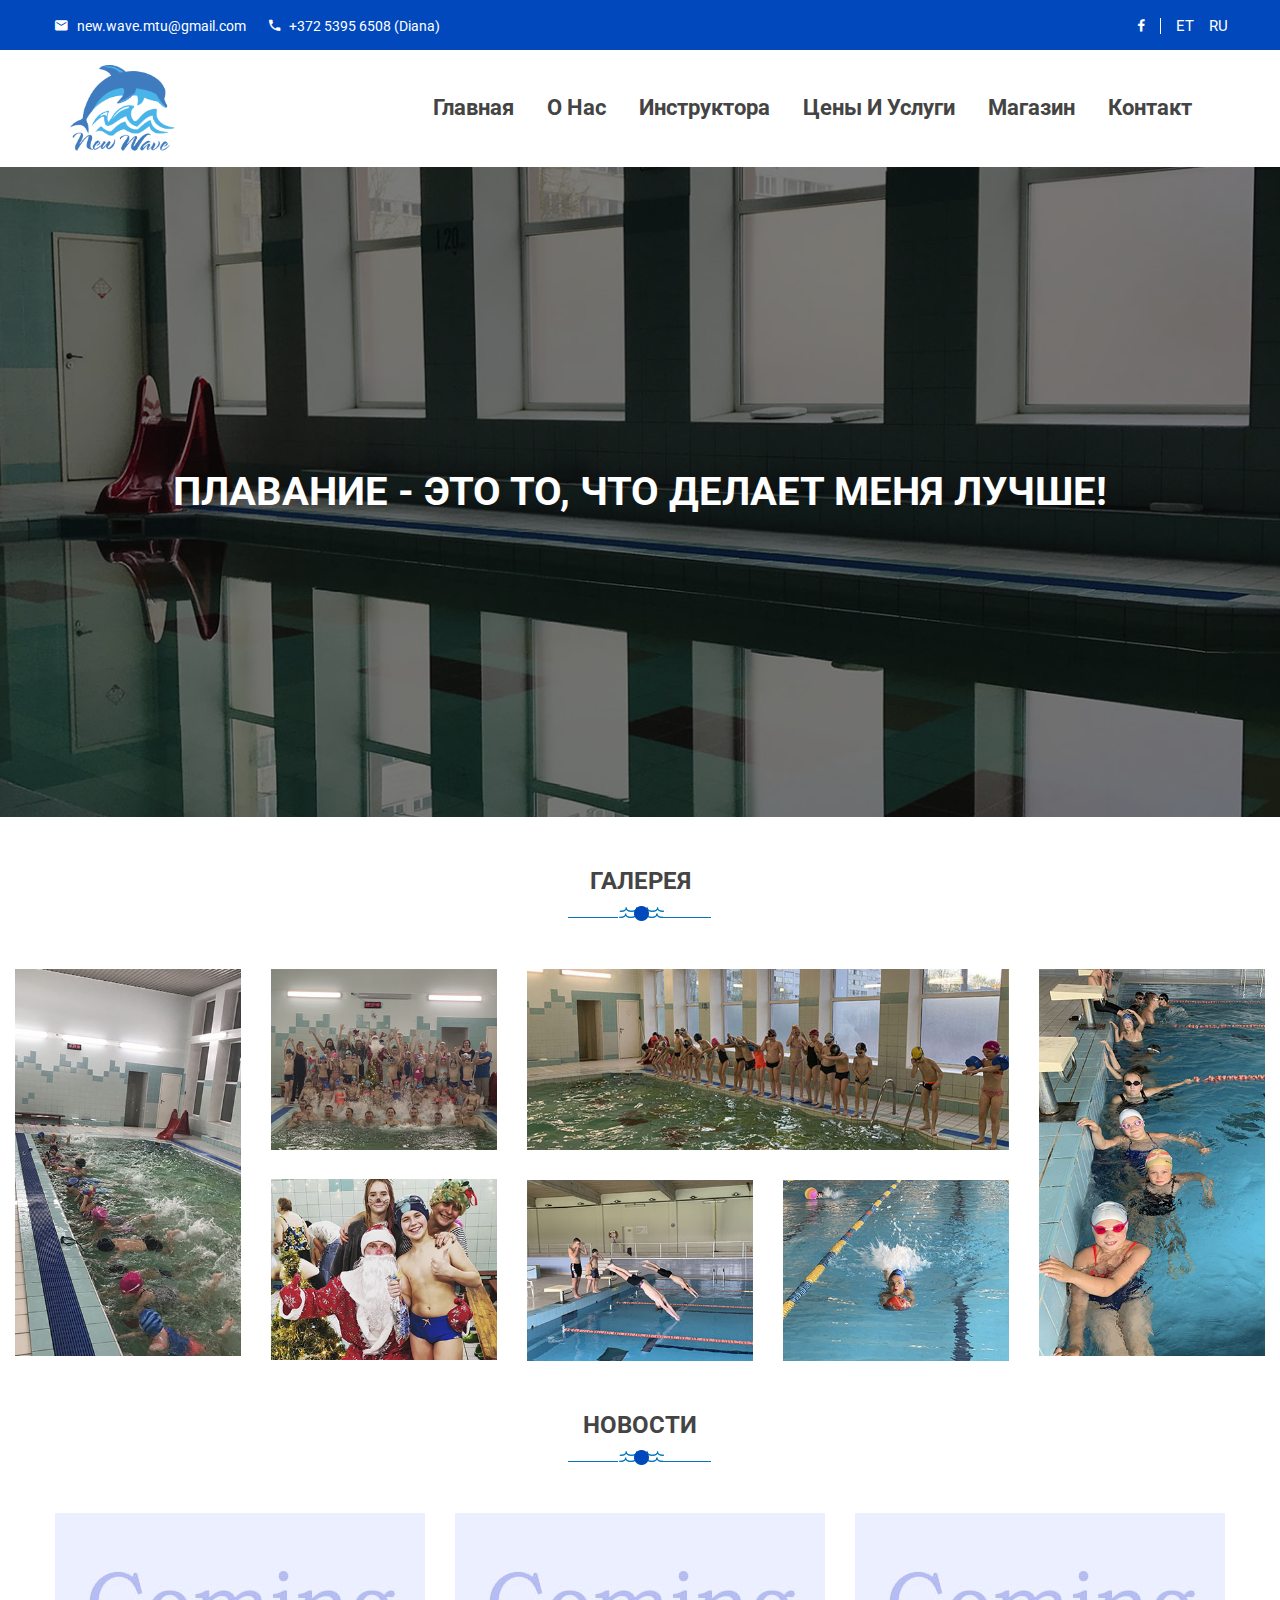
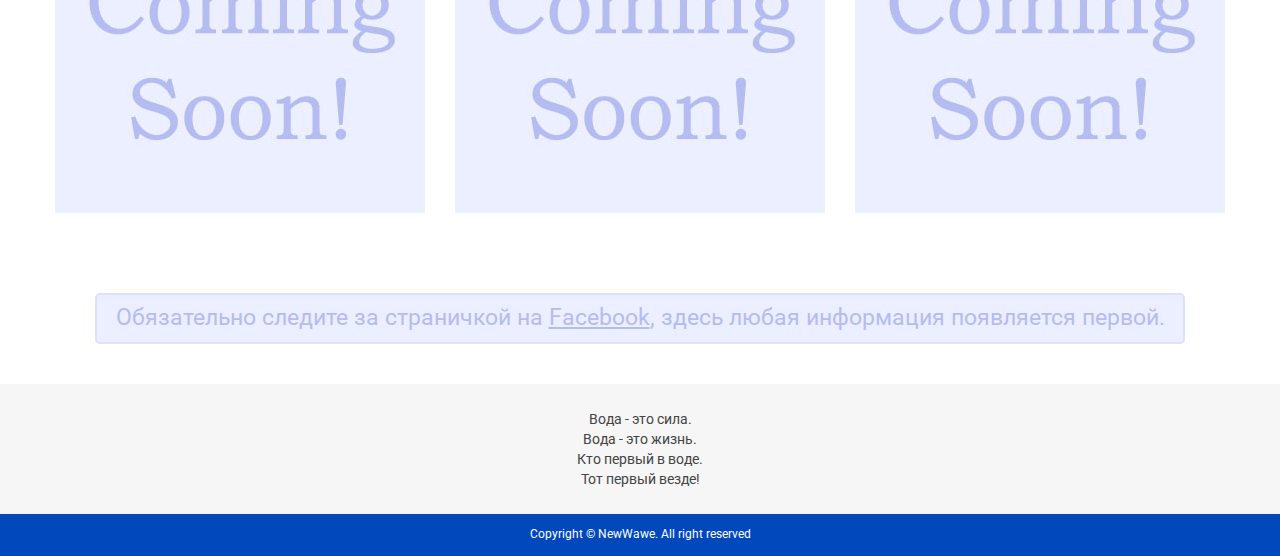
<file: index.html>
<!doctype html>
<html class="no-js" lang="en">
    <head>
        <meta name="keywords" content="Плавание, Нарва, Тренировка, Дети, Новая волна, Ujumine, Narva, Treening, Lapsed, NewWave">

        <meta charset="utf-8">
        <meta http-equiv="x-ua-compatible" content="ie=edge">
        <title>NewWave || Главная</title>
        <meta name="description" content="">
        <meta name="viewport" content="width=device-width, initial-scale=1">
        
        <!-- favicon
        ============================================ -->		
        <link rel="shortcut icon" type="image/x-icon" href="images/newWaveIco.ico">
        
        <!-- All css files are included here
        ============================================ -->  		
        <link rel="stylesheet" href="css/bootstrap.min.css"> 
        <link rel="stylesheet" href="css/core.css">     
        <link rel="stylesheet" href="style.css">
        <link rel="stylesheet" href="css/shortcode/shortcodes.css"> 
        <link rel="stylesheet" href="css/responsive.css">  
    	<link href="#" data-style="styles" rel="stylesheet"> 
        
        <!-- Modernizr JS -->
        <script src="js/vendor/modernizr-2.8.3.min.js"></script>    
    </head>  
    <body>
        <!--[if lt IE 8]>
            <p class="browserupgrade">You are using an <strong>outdated</strong> browser. Please <a href="http://browsehappy.com/">upgrade your browser</a> to improve your experience.</p>
        <![endif]-->  
 
        <!--Main Wrapper Start-->
        <div class="wrapper bg-white fix">
            <!--Bg White Start-->
            <div class="bg-white">
                <!--Header Area Start-->
                <header class="header-area sticker" id="topnav">
                    <div class="header-wrapper header-padding">
                        <div class="header-top">
                            <div class="container">
                                <div class="row">
                                    <div class="col-md-6 col-sm-9">
                                        <div class="top-left">
                                            <ul>
                                                <li><i class="zmdi zmdi-email"></i> new.wave.mtu@gmail.com</li>
                                                <li><i class="zmdi zmdi-phone"></i> +372 5395 6508 (Diana)</li>
                                            </ul>
                                        </div>
                                    </div>
                                    <div class="col-md-6 col-sm-3">
                                        <div class="top-right">
                                           <ul>
                                               <li><a href="https://www.facebook.com/narva.swimmer/?hc_ref=ARQwVDBKIN7_-3hSl5uMn1PE56IZGcK0wjWxZ1REyC0_gfvxDwHjwX5syaHInbKfAIU&fref=nf&__tn__=kC-R"><i class="zmdi zmdi-facebook"></i></a></li>
                                               <li><i class="verticalLine"></i></li>
                                               <li><a href="#">ET</a></li>
                                               <li><a href="#">RU</a></li>
                                               <!--<li><a href="#"><i class="zmdi zmdi-twitter"></i></a></li>
                                               <li><a href="#"><i class="zmdi zmdi-google-plus"></i></a></li>
                                               <li><a href="#"><i class="zmdi zmdi-linkedin"></i></a></li>-->
                                           </ul>
                                        </div>
                                    </div>
                                </div>
                            </div>
                        </div>
                        <div class="main-header">
                            <div class="container">
                                <div class="row">
                                    <div class="col-md-3">
                                        <div class="logo">
                                            <a href="index.html"><img src="images/logo/NewWaveLogo.png" alt="logo"/></a>
                                        </div>
                                    </div>
                                    <div class="col-md-9">
                                        <div class="menu-area">
                                            <div class="menu-item">
                                                <!-- Mobile menu toggle-->
                                                <a class="navbar-toggle">
                                                    <div class="lines">
                                                        <span></span>
                                                        <span></span>
                                                        <span></span>
                                                    </div>
                                                </a>
                                                <!-- End mobile menu toggle-->
                                            </div>
                                        </div>				
                                        <div id="navigation" class="main-menu">
                                            <nav>
                                                <ul class="navigation-menu">
                                                    <li><a href="index.html">Главная</a></li>
                                                    <li><a href="about.html">О Нас</a></li>
                                                    <li class="hidden-sm"><a href="instructor.html">Инструктора</a></li>
                                                    <li><a href="training.html">Цены и услуги</a></li>
                                                    <li><a href="shop.html">Магазин</a></li>
                                                    <li><a href="contact.html">Контакт</a></li>
                                                </ul>
                                            </nav>		
                                        </div>
                                    </div>
                                </div>
                            </div>
                        </div>        
                    </div>      
                </header>
                <!-- End of Header Area -->
                <!-- Start Slider Area-->
                <section id="slider-container" class="slider-area"> 
                    <div class="swimmer-owl-slider owl-carousel"> 
                        <!-- Start Single Slide -->
                        <div class="single-slide hs-item" style="background-image: url(images/slider/Slider1.jpg)">
                            <!-- Start Slider Content -->
                            <div class="container">
                                <div class="row">
                                    <div class="col-12">  
                                        <div class="slider-content">  
                                            <div class="hs-content slide-content text-center">
                                                <!--<h3>swimming </h3>-->
                                                <h1>Плавание - это то, что делает меня лучше!</h1>
                                                <!--<p>Lorem ipsum dolor sit amet, consectetur adipisicing elit, sed do eiusmod tempor incididunt ut labore et dolore magna aliqua. </p>
                                                <a href="#" class="btn hidden-xs">read more</a>-->
                                            </div>
                                        </div> 
                                    </div>
                                </div>
                            </div>
                            <!-- Start Slider Content -->
                        </div>
                        <!-- End Single Slide -->			   
                        <!-- Start Single Slide -->
                        <div class="single-slide hs-item" style="background-image: url(images/slider/Slider2.jpg)">
                            <!-- Start Slider Content -->  
                            <div class="container">
                                <div class="row">
                                    <div class="col-12">  
                                        <div class="slider-content">  
                                            <div class="hs-content slide-content text-center">
                                                <!--<h3>swimming </h3>-->
                                                <h1>Заплыв выигрывает тот, кто твёрдо решил его выиграть.</h1>
                                                <!--<p>Lorem ipsum dolor sit amet, consectetur adipisicing elit, sed do eiusmod tempor incididunt ut labore et dolore magna aliqua. </p>
                                                <a href="#" class="btn hidden-xs">read more</a>-->
                                            </div>
                                        </div>
                                    </div>
                                </div>
                            </div>
                            <!-- Start Slider Content -->
                        </div>
                        <!-- End Single Slide -->
                        <!-- Start Single Slide -->
                        <div class="single-slide hs-item" style="background-image: url(images/slider/Slider3.jpg)">
                            <!-- Start Slider Content -->
                            <div class="container">
                                <div class="row">
                                    <div class="col-12">  
                                        <div class="slider-content">  
                                            <div class="hs-content slide-content text-center">
                                                <!--<h3>swimming </h3>-->
                                                <h1>Спорт, словно вселенная.</h1>
                                                <!--<p>Lorem ipsum dolor sit amet, consectetur adipisicing elit, sed do eiusmod tempor incididunt ut labore et dolore magna aliqua. </p>
                                                <a href="#" class="btn hidden-xs">read more</a>-->
                                            </div>
                                        </div>
                                    </div>
                                </div>
                            </div>
                            <!-- Start Slider Content -->
                        </div>
                        <!-- End Single Slide -->							
                    </div>
                </section>
                <!-- End Slider Area -->
                <!--Start Class Area-->
                <!--<div class="class-area text-center pt-150 pb-80">
                    <div class="container">
                        <div class="row">     
                            <div class="col-lg-4 col-md-6 col-12 mb-md--110">
                                <div class="single-class picton-border">
                                    <div class="class-icon">
                                        <img src="images/class/1.png" alt="class">
                                    </div>
                                    <div class="class-content">
                                        <h3>Swim class for mini</h3>
                                        <h6>Instructor Adom Jonson </h6>
                                        <p class="hover">Lorem ipsum dolor sit amet, consectetur adipisicing elit, sed do eiusmod tempor incididunt ut labore et magna aliqua. </p>
                                        <div class="class-button">
                                            <a href="#" class="read-more btn"><span>read more</span></a> 
                                        </div>
                                    </div>
                                </div> 
                            </div>   
                            <div class="col-lg-4 col-md-6 col-12 mb-md--110">
                                <div class="single-class cobalt-border">
                                    <div class="class-icon">
                                        <img src="images/class/2.png" alt="class">
                                    </div>
                                    <div class="class-content">
                                        <h3>Swim class for toddler</h3>
                                        <h6>Instructor Adom Jonson </h6>
                                        <p class="hover">Lorem ipsum dolor sit amet, consectetur adipisicing elit, sed do eiusmod tempor incididunt ut labore et magna aliqua. </p>
                                        <div class="class-button">
                                            <a href="#" class="read-more btn"><span>read more</span></a>
                                        </div>    
                                    </div>
                                </div> 
                            </div>   
                            <div class="col-lg-4 col-md-6 col-12">
                                <div class="single-class cinnabar-border">
                                    <div class="class-icon">
                                        <img src="images/class/3.png" alt="class">
                                    </div>
                                    <div class="class-content">
                                        <h3>Swim class for adult</h3>
                                        <h6>Instructor Adom Jonson </h6>
                                        <p class="hover">Lorem ipsum dolor sit amet, consectetur adipisicing elit, sed do eiusmod tempor incididunt ut labore et magna aliqua. </p>
                                        <div class="class-button">
                                            <a href="#" class="read-more btn"><span>read more</span></a>
                                        </div>    
                                    </div>
                                </div>    
                            </div>  
                        </div>
                    </div>
                </div>-->
                <!-- End of Class Area -->
                <!-- Start of Appointment Area -->
                <!--<div class="appointment-area">
                    <div class="container-fluid">
                        <div class="row no-gutters">
                            <div class="col-lg-6">
                                <div class="appoint-left active">
                                    <div class="game">
                                        <a href="#"><img src="images/appointment/2.jpg" alt="appointment"></a>
                                    </div>
                                    <div class="video-icon video-hover">
                                        <a class="video-popup" href="https://https://www.youtube.com/watch?v=P3JCqYEEd2A">
                                            <i class="zmdi zmdi-play-circle-outline"></i>
                                        </a>
                                    </div>
                                </div>
                            </div>
                            <div class="col-lg-6">
                                <div class="appoint-right pt-20 pb-20 pr-100 pl-100 text-center" style="background: url(images/appointment/1.jpg);">
                                    <div class="appoint-content">
                                        <img src="images/appointment/1.png" alt="appointment">
                                        <h6>about us</h6>
                                        <h2>welcome to pur swimmer</h2>
                                        <h3>book a appointment now</h3>
                                        <p>Lorem ipsum dolor sit amet, consectetur adipisicing elit, sed do eiusmod tempor incididunt ut labore et dolore magna aliqua. Ut enim ad minim veniam, quis nostrud exercitation ullamco lenderit in voluptate </p>
                                        <div class="class-button">
                                            <a href="#" class="read-more btn"><span>read more</span></a>
                                        </div>
                                    </div>
                                </div>
                            </div>
                        </div>
                    </div>
                </div>-->
                <!-- End of Appointment Area -->
                <!-- Start of Our Classes Area -->
                <!--<div class="our-classes-area pt-73 pb-30">
                    <div class="container">
                        <div class="row">
                            <div class="col-12">
                                <div class="section-title text-center">
                                    <h2>our classes</h2>
                                </div>
                            </div>
                        </div>
                        <div class="row">
                            <div class="col-12">
                                <div class="accordion" id="accordionExample">
                                    <div class="card">
                                        <div class="card-header" id="headingOne">
                                            <h2 class="mb-0">
                                                <button class="btn btn-link" type="button"
                                                    data-toggle="collapse" data-target="#collapseOne"
                                                    aria-expanded="true" aria-controls="collapseOne">
                                                    <span class="card-left"><img src="images/icon/2.png" alt="icon">1 | 2-3 years</span>
                                                    <span class="card-middle">Mini infant class</span>
                                                    <span class="card-right"><i class="zmdi zmdi-minus"></i><i class="zmdi zmdi-plus hover"></i></span>
                                                </button>
                                            </h2>
                                        </div>
                                        <div id="collapseOne" class="collapse show" aria-labelledby="headingOne"
                                            data-parent="#accordionExample">
                                            <div class="card-body">
                                                <div class="row">   
                                                    <div class="col-md-6">
                                                        <div class="class-left">
                                                            <h3 class="login-title">swim clasess for infant</h3>
                                                            <p class="heading-p">Age 2-3 Years</p>
                                                            <p class="heading-p">Class Time : 10am-11am</p>
                                                            <p class="main">Lorem ipsum dolor sit amet, consectetur adipisicing elit, sed do eiusmod tempor incididunt ut labore et dolore magna aliqua. Ut enim ad minim veniam, quis notrud.</p>
                                                            <p class="heading-p">Totall Class - 20</p>
                                                            <button><span>Register Now</span></button>
                                                        </div>
                                                    </div>
                                                    <div class="col-md-6">
                                                        <div class="class-right">
                                                            <img src="images/class/1.jpg" alt="class">
                                                        </div>    
                                                    </div>
                                                </div> 
                                            </div>
                                        </div>
                                    </div>
                                    <div class="card">
                                        <div class="card-header" id="headingTwo">
                                            <h2 class="mb-0">
                                                <button class="btn btn-link collapsed" type="button"
                                                    data-toggle="collapse" data-target="#collapseTwo"
                                                    aria-expanded="false" aria-controls="collapseTwo">
                                                    <span class="card-left"><img src="images/icon/2.png" alt="icon">2 | 3-4 years</span>
                                                    <span class="card-middle">Junior class</span>
                                                    <span class="card-right"><i class="zmdi zmdi-minus"></i><i class="zmdi zmdi-plus hover"></i></span>
                                                </button>
                                            </h2>
                                        </div>
                                        <div id="collapseTwo" class="collapse" aria-labelledby="headingTwo"
                                            data-parent="#accordionExample">
                                            <div class="card-body">
                                                <div class="row">   
                                                    <div class="col-md-6">
                                                        <div class="class-left">
                                                            <h3 class="login-title">swim clasess for junior</h3>
                                                            <p class="heading-p">Age 3-4 Years</p>
                                                            <p class="heading-p">Class Time : 11am-12am</p>
                                                            <p class="main">Lorem ipsum dolor sit amet, consectetur adipisicing elit, sed do eiusmod tempor incididunt ut labore et dolore magna aliqua. Ut enim ad minim veniam, quis notrud.</p>
                                                            <p class="heading-p">Totall Class - 20</p>
                                                            <button><span>Register Now</span></button>
                                                        </div>
                                                    </div>
                                                    <div class="col-md-6">
                                                        <div class="class-right">
                                                            <img src="images/class/2.jpg" alt="class">
                                                        </div>    
                                                    </div>
                                                </div>   
                                            </div>
                                        </div>
                                    </div>
                                    <div class="card">
                                        <div class="card-header" id="headingThree">
                                            <h2 class="mb-0">
                                                <button class="btn btn-link collapsed" type="button"
                                                    data-toggle="collapse" data-target="#collapseThree"
                                                    aria-expanded="false" aria-controls="collapseThree">
                                                    <span class="card-left"><img src="images/icon/2.png" alt="icon">3 | 4-5 years</span>
                                                    <span class="card-middle">Toddler class</span>
                                                    <span class="card-right"><i class="zmdi zmdi-minus"></i><i class="zmdi zmdi-plus hover"></i></span>
                                                </button>
                                            </h2>
                                        </div>
                                        <div id="collapseThree" class="collapse" aria-labelledby="headingThree"
                                            data-parent="#accordionExample">
                                            <div class="card-body">
                                                <div class="row">   
                                                    <div class="col-md-6">
                                                        <div class="class-left">
                                                            <h3 class="login-title">swim clasess for infant</h3>
                                                            <p class="heading-p">Age 4-5 Years</p>
                                                            <p class="heading-p">Class Time : 10am-11am</p>
                                                            <p class="main">Lorem ipsum dolor sit amet, consectetur adipisicing elit, sed do eiusmod tempor incididunt ut labore et dolore magna aliqua. Ut enim ad minim veniam, quis notrud.</p>
                                                            <p class="heading-p">Totall Class - 20</p>
                                                            <button><span>Register Now</span></button>
                                                        </div>
                                                    </div>
                                                    <div class="col-md-6">
                                                        <div class="class-right">
                                                            <img src="images/class/3.jpg" alt="class">
                                                        </div>    
                                                    </div>
                                                </div> 
                                            </div>
                                        </div>
                                    </div>
                                    <div class="card">
                                        <div class="card-header" id="beginnerHeading">
                                            <h2 class="mb-0">
                                                <button class="btn btn-link collapsed" type="button"
                                                    data-toggle="collapse" data-target="#beginnerClass"
                                                    aria-expanded="false" aria-controls="beginnerClass">
                                                    <span class="card-left"><img src="images/icon/2.png" alt="icon">4 | 5-6 years</span>
                                                    <span class="card-middle">Beginner class</span>
                                                    <span class="card-right"><i class="zmdi zmdi-minus"></i><i class="zmdi zmdi-plus hover"></i></span>
                                                </button>
                                            </h2>
                                        </div>
                                        <div id="beginnerClass" class="collapse" aria-labelledby="beginnerHeading"
                                            data-parent="#accordionExample">
                                            <div class="card-body">
                                                <div class="row">   
                                                    <div class="col-md-6">
                                                        <div class="class-left">
                                                            <h3 class="login-title">swim clasess for Beginner</h3>
                                                            <p class="heading-p">Age 5-6 Years</p>
                                                            <p class="heading-p">Class Time : 10am-11am</p>
                                                            <p class="main">Lorem ipsum dolor sit amet, consectetur adipisicing elit, sed do eiusmod tempor incididunt ut labore et dolore magna aliqua. Ut enim ad minim veniam, quis notrud.</p>
                                                            <p class="heading-p">Totall Class - 20</p>
                                                            <button><span>Register Now</span></button>
                                                        </div>
                                                    </div>
                                                    <div class="col-md-6">
                                                        <div class="class-right">
                                                            <img src="images/class/4.jpg" alt="class">
                                                        </div>    
                                                    </div>
                                                </div>   
                                            </div>
                                        </div>
                                    </div>
                                    <div class="card">
                                        <div class="card-header" id="adultHeading">
                                            <h2 class="mb-0">
                                                <button class="btn btn-link collapsed" type="button"
                                                    data-toggle="collapse" data-target="#adultClass"
                                                    aria-expanded="false" aria-controls="adultClass">
                                                    <span class="card-left"><img src="images/icon/2.png" alt="icon">5 | 6-12 years</span>
                                                    <span class="card-middle">Adult class</span>
                                                    <span class="card-right"><i class="zmdi zmdi-minus"></i><i class="zmdi zmdi-plus hover"></i></span>
                                                </button>
                                            </h2>
                                        </div>
                                        <div id="adultClass" class="collapse" aria-labelledby="adultHeading"
                                            data-parent="#accordionExample">
                                            <div class="card-body">
                                                <div class="row">   
                                                    <div class="col-md-6">
                                                        <div class="class-left">
                                                            <h3 class="login-title">swim clasess for adult</h3>
                                                            <p class="heading-p">Age 6-12 Years</p>
                                                            <p class="heading-p">Class Time : 10am-11am</p>
                                                            <p class="main">Lorem ipsum dolor sit amet, consectetur adipisicing elit, sed do eiusmod tempor incididunt ut labore et dolore magna aliqua. Ut enim ad minim veniam, quis notrud.</p>
                                                            <p class="heading-p">Totall Class - 20</p>
                                                            <button><span>Register Now</span></button>
                                                        </div>
                                                    </div>
                                                    <div class="col-md-6">
                                                        <div class="class-right">
                                                            <img src="images/class/5.jpg" alt="class">
                                                        </div>    
                                                    </div>
                                                </div>     
                                            </div>
                                        </div>
                                    </div>
                                </div>
                            </div>
                        </div>
                    </div>
                </div>-->
                <!-- End of Our Classes Area -->
                <!-- Start of Instructor Area -->
                <!--<div class="instructor-area bg-gray pt-76 pb-80">
                    <div class="container">
                        <div class="row">
                            <div class="col-12">
                                <div class="section-title text-center">
                                    <h2>our best instructor</h2>
                                </div>
                            </div>
                        </div>
                        <div class="row justify-content-center">
                            <div class="col-lg-10">
                                <div class="slick-wrapper">
                                    <div class="insturctor-owl">
                                        <div class="col">
                                            <div class="single-instructor blue">
                                                <div class="inst-img">
                                                    <img src="images/insturctor/2.jpg" alt="insturctor">
                                                    <div class="inst-content text-center pt-36 pb-40 pl-30 pr-30">
                                                        <h5>Swim Instructor</h5>
                                                        <h6>Mohosin khan</h6>
                                                        <p>Lorem ipsum dolor sit amet, consectetur adipisicing elit, sed do eiusmod tempor incididunt ut labore et dolore magna aliqua. </p>
                                                        <ul>
                                                            <li><a href="#"><i class="zmdi zmdi-facebook"></i></a></li>
                                                            <li><a href="#"><i class="zmdi zmdi-twitter"></i></a></li>
                                                            <li><a href="#"><i class="zmdi zmdi-google-plus"></i></a></li>
                                                            <li><a href="#"><i class="zmdi zmdi-linkedin"></i></a></li>
                                                        </ul>
                                                    </div>
                                                </div>
                                            </div>
                                        </div>
                                        <div class="col">
                                            <div class="single-instructor red">
                                                <div class="inst-img">
                                                    <img src="images/insturctor/3.jpg" alt="insturctor">
                                                    <div class="inst-content text-center pt-36 pb-40 pl-30 pr-30">
                                                        <h5>Swim Instructor</h5>
                                                        <h6>Mohosin khan</h6>
                                                        <p>Lorem ipsum dolor sit amet, consectetur adipisicing elit, sed do eiusmod tempor incididunt ut labore et dolore magna aliqua. </p>
                                                        <ul>
                                                            <li><a href="#"><i class="zmdi zmdi-facebook"></i></a></li>
                                                            <li><a href="#"><i class="zmdi zmdi-twitter"></i></a></li>
                                                            <li><a href="#"><i class="zmdi zmdi-google-plus"></i></a></li>
                                                            <li><a href="#"><i class="zmdi zmdi-linkedin"></i></a></li>
                                                        </ul>
                                                    </div>
                                                </div>
                                            </div>
                                        </div>
                                        <div class="col">
                                            <div class="single-instructor">
                                                <div class="inst-img">
                                                    <img src="images/insturctor/1.jpg" alt="insturctor">
                                                    <div class="inst-content text-center pt-36 pb-40 pl-30 pr-30">
                                                        <h5>Swim Instructor</h5>
                                                        <h6>Mohosin khan</h6>
                                                        <p>Lorem ipsum dolor sit amet, consectetur adipisicing elit, sed do eiusmod tempor incididunt ut labore et dolore magna aliqua. </p>
                                                        <ul>
                                                            <li><a href="#"><i class="zmdi zmdi-facebook"></i></a></li>
                                                            <li><a href="#"><i class="zmdi zmdi-twitter"></i></a></li>
                                                            <li><a href="#"><i class="zmdi zmdi-google-plus"></i></a></li>
                                                            <li><a href="#"><i class="zmdi zmdi-linkedin"></i></a></li>
                                                        </ul>
                                                    </div>
                                                </div>
                                            </div>
                                        </div>
                                        <div class="col">
                                            <div class="single-instructor blue">
                                                <div class="inst-img">
                                                    <img src="images/insturctor/2.jpg" alt="insturctor">
                                                    <div class="inst-content text-center pt-36 pb-40 pl-30 pr-30">
                                                        <h5>Swim Instructor</h5>
                                                        <h6>Mohosin khan</h6>
                                                        <p>Lorem ipsum dolor sit amet, consectetur adipisicing elit, sed do eiusmod tempor incididunt ut labore et dolore magna aliqua. </p>
                                                        <ul>
                                                            <li><a href="#"><i class="zmdi zmdi-facebook"></i></a></li>
                                                            <li><a href="#"><i class="zmdi zmdi-twitter"></i></a></li>
                                                            <li><a href="#"><i class="zmdi zmdi-google-plus"></i></a></li>
                                                            <li><a href="#"><i class="zmdi zmdi-linkedin"></i></a></li>
                                                        </ul>
                                                    </div>
                                                </div>
                                            </div>
                                        </div>
                                        <div class="col">
                                            <div class="single-instructor red">
                                                <div class="inst-img">
                                                    <img src="images/insturctor/3.jpg" alt="insturctor">
                                                    <div class="inst-content text-center pt-36 pb-40 pl-30 pr-30">
                                                        <h5>Swim Instructor</h5>
                                                        <h6>Mohosin khan</h6>
                                                        <p>Lorem ipsum dolor sit amet, consectetur adipisicing elit, sed do eiusmod tempor incididunt ut labore et dolore magna aliqua. </p>
                                                        <ul>
                                                            <li><a href="#"><i class="zmdi zmdi-facebook"></i></a></li>
                                                            <li><a href="#"><i class="zmdi zmdi-twitter"></i></a></li>
                                                            <li><a href="#"><i class="zmdi zmdi-google-plus"></i></a></li>
                                                            <li><a href="#"><i class="zmdi zmdi-linkedin"></i></a></li>
                                                        </ul>
                                                    </div>
                                                </div>
                                            </div>
                                        </div>
                                        <div class="col">
                                            <div class="single-instructor">
                                                <div class="inst-img">
                                                    <img src="images/insturctor/1.jpg" alt="insturctor">
                                                    <div class="inst-content text-center pt-36 pb-40 pl-30 pr-30">
                                                        <h5>Swim Instructor</h5>
                                                        <h6>Mohosin khan</h6>
                                                        <p>Lorem ipsum dolor sit amet, consectetur adipisicing elit, sed do eiusmod tempor incididunt ut labore et dolore magna aliqua. </p>
                                                        <ul>
                                                            <li><a href="#"><i class="zmdi zmdi-facebook"></i></a></li>
                                                            <li><a href="#"><i class="zmdi zmdi-twitter"></i></a></li>
                                                            <li><a href="#"><i class="zmdi zmdi-google-plus"></i></a></li>
                                                            <li><a href="#"><i class="zmdi zmdi-linkedin"></i></a></li>
                                                        </ul>
                                                    </div>
                                                </div>
                                            </div>
                                        </div>
                                    </div> 
                                </div>
                            </div>
                        </div>
                    </div>
                </div>-->
                <!-- End of Instructor Area -->
                <!-- Start of Testimonal Area -->
                <!--<div class="testimonial-area">
                    <div class="container">
                        <div class="row">
                            <div class="col-12">
                                <div class="testimonial-owl owl-carousel">
                                    <div class="col">
                                        <div class="testimonial-content text-center pt-75 pb-100 mt-80 mb-80">
                                            <h3>what client say?</h3>
                                            <i class="zmdi zmdi-quote first"></i>
                                            <p>Lorem ipsum dolor sit amet, consectetur adipisicing elit, sed do eiusmod tempor incididunt ut labore et daenim ad minim veniam, quis nostrud exercitation ullamco laboris nisi ut aliquip ex ea commodo consequat. voluptate velit esse cillum dolore eu fugiat swimmer ground</p>
                                            <i class="zmdi zmdi-quote"></i>
                                        </div>
                                    </div>
                                    <div class="col">
                                        <div class="testimonial-content text-center pt-75 pb-100 mt-80 mb-80">
                                            <h3>what client say?</h3>
                                            <i class="zmdi zmdi-quote first"></i>
                                            <p>Lorem ipsum dolor sit amet, consectetur adipisicing elit, sed do eiusmod tempor incididunt ut labore et daenim ad minim veniam, quis nostrud exercitation ullamco laboris nisi ut aliquip ex ea commodo consequat. voluptate velit esse cillum dolore eu fugiat swimmer ground</p>
                                            <i class="zmdi zmdi-quote"></i>
                                        </div>
                                    </div>
                                    <div class="col">
                                        <div class="testimonial-content text-center pt-75 pb-100 mt-80 mb-80">
                                            <h3>what client say?</h3>
                                            <i class="zmdi zmdi-quote first"></i>
                                            <p>Lorem ipsum dolor sit amet, consectetur adipisicing elit, sed do eiusmod tempor incididunt ut labore et daenim ad minim veniam, quis nostrud exercitation ullamco laboris nisi ut aliquip ex ea commodo consequat. voluptate velit esse cillum dolore eu fugiat swimmer ground</p>
                                            <i class="zmdi zmdi-quote"></i>
                                        </div>
                                    </div>
                                </div>    
                            </div>
                        </div>
                    </div>
                </div>-->
                <!-- End of Testimonal Area -->
                <!--Start of gallery Area-->
                <div class="project-area">
                    <div class="container-fluid">
                        <div class="row">
                            <div class="col-12">
                                <div class="section-title text-center pt-50">
                                    <h2>Галерея</h2>
                                </div> 
                            </div>
                        </div>
                        <div class="row">
                            <div class="col-12">
                                <div class="grid">
                                    <div class="grid-item cat1 cat3">
                                        <div class="portfolio-img">
                                            <img src="images/portfolio/1.jpg" alt="project" />
                                            <div class="portfolio-hover-wrapper">
                                                <div class="portfolio-hover">
                                                    <div class="hover-content">
                                                        <a class="img-poppu" href="images/portfolio/1.jpg">
                                                            <i class="zmdi zmdi-eye"></i>
                                                        </a>
                                                        <h4>Дети работают ногами</h4>
                                                        <p>Делаем фонтан ногами</p>
                                                    </div>
                                                </div> 
                                            </div>
                                        </div>
                                    </div>
                                    <div class="grid-item cat2 cat3">
                                        <div class="portfolio-img">
                                            <img src="images/portfolio/2.jpg" alt="project" />
                                            <div class="portfolio-hover-wrapper">
                                                <div class="portfolio-hover">
                                                    <div class="hover-content">
                                                        <a class="img-poppu" href="images/portfolio/2.jpg">
                                                            <i class="zmdi zmdi-eye"></i>
                                                        </a>
                                                        <h4>Дед Мороз и дети</h4>
                                                        <p>Самые Весёлые Ёлки на воде!</p>
                                                    </div>
                                                </div> 
                                            </div>
                                        </div>
                                    </div>
                                    <div class="grid-item cat1 cat2">
                                        <div class="portfolio-img">
                                            <img src="images/portfolio/3.jpg" alt="project" />
                                            <div class="portfolio-hover-wrapper">
                                                <div class="portfolio-hover">
                                                    <div class="hover-content">
                                                        <a class="img-poppu" href="images/portfolio/3.jpg">
                                                            <i class="zmdi zmdi-eye"></i>
                                                        </a>
                                                        <h4>Дети стоят у воды</h4>
                                                        <p>Вместе прыгать веселей.</p>
                                                    </div>
                                                </div> 
                                            </div>
                                        </div>
                                    </div>
                                    <div class="grid-item cat2">
                                        <div class="portfolio-img">
                                            <img src="images/portfolio/4.jpg" alt="project" />
                                            <div class="portfolio-hover-wrapper">
                                                <div class="portfolio-hover">
                                                    <div class="hover-content">
                                                        <a class="img-poppu" href="images/portfolio/4.jpg">
                                                            <i class="zmdi zmdi-eye"></i>
                                                        </a>
                                                        <h4>Дети в воде</h4>
                                                        <p>Сборы 2020</p>
                                                    </div>
                                                </div> 
                                            </div>
                                        </div>
                                    </div>
                                    <div class="grid-item cat2 cat3">
                                        <div class="portfolio-img">
                                            <img src="images/portfolio/5.jpg" alt="project" />
                                            <div class="portfolio-hover-wrapper">
                                                <div class="portfolio-hover">
                                                    <div class="hover-content">
                                                        <a class="img-poppu" href="images/portfolio/5.jpg">
                                                            <i class="zmdi zmdi-eye"></i>
                                                        </a>
                                                        <h4>Дед Мороз, мальчик, два персонажа</h4>
                                                        <p>Довольные Дети, счастливые Мы!</p>
                                                    </div>
                                                </div> 
                                            </div>
                                        </div>
                                    </div>
                                    <div class="grid-item cat1 cat3">
                                        <div class="portfolio-img">
                                            <img src="images/portfolio/6.jpg" alt="project" />
                                            <div class="portfolio-hover-wrapper">
                                                <div class="portfolio-hover">
                                                    <div class="hover-content">
                                                        <a class="img-poppu" href="images/portfolio/6.jpg">
                                                            <i class="zmdi zmdi-eye"></i>
                                                        </a>
                                                        <h4>Прыжок</h4>
                                                        <p>На старт, Оп!</p>
                                                    </div>
                                                </div> 
                                            </div>
                                        </div>
                                    </div>
                                    <div class="grid-item cat1 cat3">
                                        <div class="portfolio-img">
                                            <img src="images/portfolio/7.jpg" alt="project" />
                                            <div class="portfolio-hover-wrapper">
                                                <div class="portfolio-hover">
                                                    <div class="hover-content">
                                                        <a class="img-poppu" href="images/portfolio/7.jpg">
                                                            <i class="zmdi zmdi-eye"></i>
                                                        </a>
                                                        <h4>Мальчик с мячом</h4>
                                                        <p>Всегда двигаемся только вперёд!</p>
                                                    </div>
                                                </div> 
                                            </div>
                                        </div>
                                    </div>
                                </div>
                                <!-- portfolio_gallery_area End -->  
                            </div>
                       </div>
                    </div>
                </div>
                <!-- End of gallery Area -->
                <!-- Start of pricing Area -->
                <!--<div class="pricing-area pt-75 pb-80 text-center">
                    <div class="container">
                        <div class="row">
                            <div class="col-12">
                                <div class="section-title">
                                    <h2>our pricing plan</h2> 
                                </div>
                            </div>
                        </div>
                        <div class="row">
                            <div class="col-lg-4 col-md-6 col-12 mb-md--40">
                                <div class="single-price">
                                    <div class="price-table">
                                        <div class="table-head">
                                            <h4>Silver Pack</h4>
                                            <div class="price-icon">
                                                <span><img src="images/pricing/1.png" alt="price"></span>
                                            </div>
                                        </div>
                                        <div class="table-body">
                                            <h2>$95 <span> / month</span></h2>
                                            <ul>
                                                <li>Mini - Toddler</li>
                                                <li>Coffee Break</li>
                                                <li>Total Classes - 15</li>
                                                <li>Group Lesson</li>
                                            </ul>
                                            <button><span>Register Now</span></button>
                                        </div>
                                    </div>
                                </div>
                            </div>
                            <div class="col-lg-4 col-md-6 col-12 mb-md--40">
                                <div class="single-price offer">
                                    <div class="price-table">
                                        <div class="table-head">
                                            <h4>Premium Pack</h4>
                                            <div class="price-icon">
                                                <span><img src="images/pricing/2.png" alt="price"></span>
                                            </div>
                                        </div>
                                        <div class="table-body">
                                            <h2>$95 <span> / month</span></h2>
                                            <ul>
                                                <li>Mini - Toddler</li>
                                                <li>Coffee Break</li>
                                                <li>Total Classes - 15</li>
                                                <li>Group Lesson</li>
                                            </ul>
                                            <button class="active"><span>Register Now</span></button>
                                        </div>
                                    </div>
                                </div>
                            </div>
                            <div class="col-lg-4 col-md-6 col-12">
                                <div class="single-price">
                                    <div class="price-table">
                                        <div class="table-head">
                                            <h4>Platinum Pack</h4>
                                            <div class="price-icon">
                                                <span><img src="images/pricing/3.png" alt="price"></span>
                                            </div>
                                        </div>
                                        <div class="table-body">
                                            <h2>$95 <span> / month</span></h2>
                                            <ul>
                                                <li>Mini - Toddler</li>
                                                <li>Coffee Break</li>
                                                <li>Total Classes - 15</li>
                                                <li>Group Lesson</li>
                                            </ul>
                                            <button><span>Register Now</span></button>
                                        </div>
                                    </div>
                                </div>
                            </div>
                        </div>             
                    </div>
                </div>-->
                <!-- End of pricing Area -->
                <!-- start of fun Area -->
                <!--<div class="fun-area pt-110 pb-110">
                    <div class="container">
                        <div class="row">
                            <div class="col-lg-3 col-md-6 col-12 mb-md--40">
                                <div class="single-fun text-center">
                                    <div class="fun-img">
                                        <span><img src="images/fun/1.png" alt="fun"></span>
                                    </div>
                                    <div class="fun-content">
                                        <h3 class="counter">2,400</h3>
                                        <h5>happy clients</h5>
                                    </div>
                                </div>
                            </div>
                            <div class="col-lg-3 col-md-6 col-12 mb-md--40">
                                <div class="single-fun text-center">
                                    <div class="fun-img">
                                        <span><img src="images/fun/2.png" alt="fun"></span>
                                    </div>
                                    <div class="fun-content">
                                        <h3 class="counter">28</h3>
                                        <h5>experience</h5>
                                    </div>
                                </div>
                            </div>
                            <div class="col-lg-3 col-md-6 col-12 mb-sm--40">
                                <div class="single-fun text-center">
                                    <div class="fun-img">
                                        <span><img src="images/fun/3.png" alt="fun"></span>
                                    </div>
                                    <div class="fun-content">
                                        <h3 class="counter">90</h3>
                                        <h5>success</h5>
                                    </div>
                                </div>
                            </div>
                            <div class="col-lg-3 col-md-6 col-12">
                                <div class="single-fun text-center">
                                    <div class="fun-img">
                                        <span><img src="images/fun/4.png" alt="fun"></span>
                                    </div>
                                    <div class="fun-content">
                                        <h3 class="counter">560</h3>
                                        <h5>awards</h5>
                                    </div>
                                </div>
                            </div>
                        </div>
                    </div>
                </div>-->
                <!-- End of fun Area -->
                <!-- Start of blog Area -->
                <div class="blog-area pt-50 pb-80">
                    <div class="container">
                        <div class="row">
                            <div class="col-12">
                                <div class="section-title text-center">
                                    <h2>Новости</h2>
                                </div> 
                            </div>
                        </div>
                        <div class="row">
                            <div class="col-lg-4 col-md-6 col-12 mb-md--40">
                                <div class="single-blog text-center">
                                    <div class="blog-img">
                                        <img src="images/blog/comingSoon.jpg " alt="blog">
                                        <!--<a href="#"><i class="zmdi zmdi-link"></i></a>
                                        <div class="date">feb <span>21</span></div>-->
                                    </div>
                                    <!--<div class="blog-content text-left">
                                        <h3></h3>
                                        <p></p>
                                        <a href="#" class="read-more"><span>read more</span></a>
                                    </div>-->
                                </div>
                            </div>
                            <div class="col-lg-4 col-md-6 col-12 mb-md--40">
                                <div class="single-blog text-center">
                                    <div class="blog-img">
                                        <img src="images/blog/comingSoon.jpg" alt="blog">
                                        <!--<a href="#"><i class="zmdi zmdi-link"></i></a>
                                        <div class="date">feb <span>24</span></div>-->
                                    </div>
                                    <!--<div class="blog-content text-left">
                                        <h3></h3>
                                        <p></p>
                                        <a href="#" class="read-more"><span>read more</span></a>
                                    </div>-->
                                </div>
                            </div>
                            <div class="col-lg-4 col-md-6 col-12">
                                <div class="single-blog text-center">
                                    <div class="blog-img">
                                        <img src="images/blog/comingSoon.jpg " alt="blog">
                                        <!--<a href="#"><i class="zmdi zmdi-link"></i></a>
                                        <div class="date">feb <span>26</span></div>-->
                                    </div>
                                    <!--<div class="blog-content text-left">
                                        <h3></h3>
                                        <p></p>
                                        <<a href="#" class="read-more"><span>read more</span></a>
                                    </div>-->
                                </div>
                            </div>
                        </div>
                    </div>
                </div>
                <!-- End of classes Area -->
                <!-- Start of contact Area -->
                <!--<div class="contact-area text-center pb-60">
                    <div class="container">
                        <div class="row">      
                            <div class="col-md-4 col-12">
                                <div class="single-contact">
                                    <div class="contact-icon">
                                        <i class="zmdi zmdi-home"></i>
                                    </div>
                                    <div class="contact-info">
                                        <h5>Address</h5>
                                        <p>Narva Ujula Võidu 4</p>
                                    </div> 
                                </div>
                            </div>      
                            <div class="col-md-4 col-12">
                                <div class="single-contact">
                                    <div class="contact-icon">
                                        <i class="zmdi zmdi-phone"></i>
                                    </div>
                                    <div class="contact-info">
                                        <h5>phone number</h5>
                                        <p>+372 5395 6508 (Diana)</p>
                                    </div>
                                </div>
                            </div>      
                            <div class="col-md-4 col-12">
                                <div class="single-contact">
                                    <div class="contact-icon">
                                        <i class="zmdi zmdi-email"></i>
                                    </div>
                                    <div class="contact-info">
                                        <h5>email</h5>
                                        <p>new.wave.mtu@gmail.com</p>
                                    </div>
                                </div>
                            </div>  
                        </div>
                    </div>
                </div>-->
                <div class="row text-center pb-40">
                    <div class="col-12 pr-110 pl-110">
                        <div class="goods-warning">
                            <h3>Обязательно следите за страничкой на <a href="https://www.facebook.com/narva.swimmer/?hc_ref=ARQwVDBKIN7_-3hSl5uMn1PE56IZGcK0wjWxZ1REyC0_gfvxDwHjwX5syaHInbKfAIU&fref=nf&__tn__=kC-R"><u>Facebook</u></a>, здесь любая информация появляется первой.</h3>
                        </div>
                    </div>
                </div>
                <!-- End of contact Area -->
                <!-- Start of Footer area -->
                <footer class="footer-area">
                    <div class="main-footer">
                        <div class="container">
                            <div class="row">
                            </div>
                            <div class="col-lg-12 col-md-12 col-12">
                                <div class="footer-widget text-center">
                                    <p>Вода - это сила.<br>Вода - это жизнь.<br>Кто первый в воде.<br>Тот первый везде!</p>
                                </div>
                            </div>
                        </div>
                    </div>
                    <div class="footer-bottom pt-8 pb-10">
                        <div class="container">
                            <div class="row">
                                <div class="col-12 text-center">
                                    <p>Copyright &copy; <a href="https://www.facebook.com/narva.swimmer/?hc_ref=ARQwVDBKIN7_-3hSl5uMn1PE56IZGcK0wjWxZ1REyC0_gfvxDwHjwX5syaHInbKfAIU&fref=nf&__tn__=kC-R%22%3E">NewWawe</a>. All right reserved</p>
                                </div>
                            </div>
                        </div>
                    </div>   
                </footer>
                <!-- End of Footer area -->
            </div>   
            <!--End of Bg White--> 
        </div>    
        <!--End of Main Wrapper Area--> 
       
        <!-- All jquery 
		========================================================= -->	
        <script src="js/vendor/jquery-1.12.4.min.js"></script>			
        <script src="js/bootstrap.min.js"></script>		
        <script src="js/owl.carousel.min.js"></script>			
        <script src="js/isotope.pkgd.min.js"></script>			
        <script src="js/imagesloaded.pkgd.min.js"></script>				
        <script src="js/ajax-mail.js"></script>			
        <script src="js/jquery.ajaxchimp.min.js"></script>	
        <script src="js/plugins.js"></script>         		
        <script src="js/jquery.magnific-popup.js"></script> 
        <script src="js/jquery.counterup.min.js"></script> 
        <script src="js/slick.min.js"></script> 
        <script src="js/waypoints.min.js"></script>   		
        <script src="js/main.js"></script>  
    </body>
</html>
</file>
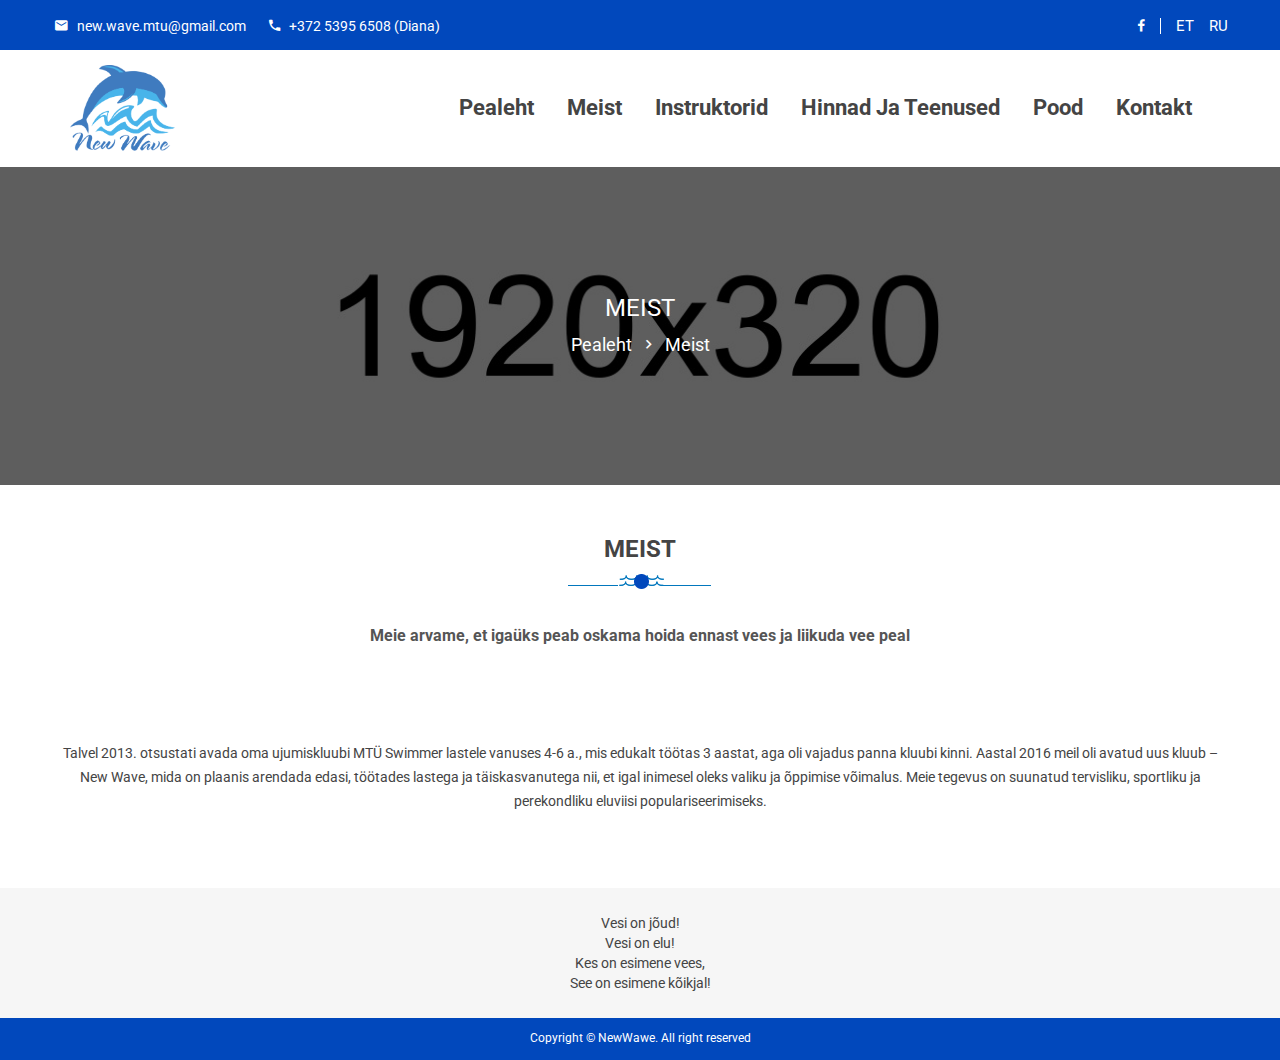
<file: about-ee.html>
<!doctype html>
<html class="no-js" lang="en">

<head>
    <meta charset="utf-8">
    <meta http-equiv="x-ua-compatible" content="ie=edge">
    <title>NewWave || Meist</title>
    <meta name="description" content="">
    <meta name="viewport" content="width=device-width, initial-scale=1">

    <!-- favicon
        ============================================ -->
    <link rel="shortcut icon" type="image/x-icon" href="images/newWaveIco.ico">

    <!-- All css files are included here
        ============================================ -->
    <link rel="stylesheet" href="css/bootstrap.min.css">
    <link rel="stylesheet" href="css/core.css">
    <link rel="stylesheet" href="style.css">
    <link rel="stylesheet" href="css/shortcode/shortcodes.css">
    <link rel="stylesheet" href="css/responsive.css">
    <link href="#" data-style="styles" rel="stylesheet">

    <!-- Modernizr JS -->
    <script src="js/vendor/modernizr-2.8.3.min.js"></script>
</head>

<body>

    <!--Main Wrapper Start-->
    <div class="wrapper bg-white fix">
        <!--Bg White Start-->
        <div class="bg-white">
            <!--Header Area Start-->
            <header class="header-area sticker" id="topnav">
                <div class="header-wrapper header-padding">
                    <div class="header-top">
                        <div class="container">
                            <div class="row">
                                <div class="col-md-6 col-sm-9">
                                    <div class="top-left">
                                        <ul>
                                            <li><i class="zmdi zmdi-email"></i> new.wave.mtu@gmail.com</li>
                                            <li><i class="zmdi zmdi-phone"></i> +372 5395 6508 (Diana)</li>
                                        </ul>
                                    </div>
                                </div>
                                <div class="col-md-6 col-sm-3">
                                    <div class="top-right">
                                        <ul>
                                            <li><a href="https://www.facebook.com/narva.swimmer/?hc_ref=ARQwVDBKIN7_-3hSl5uMn1PE56IZGcK0wjWxZ1REyC0_gfvxDwHjwX5syaHInbKfAIU&fref=nf&__tn__=kC-R"><i class="zmdi zmdi-facebook"></i></a></li>
                                            <li><i class="verticalLine"></i></li>
                                            <li><a href="about-ee.html">ET</a></li>
                                            <li><a href="about.html">RU</a></li>
                                        </ul>
                                    </div>
                                </div>
                            </div>
                        </div>
                    </div>
                    <div class="main-header">
                        <div class="container">
                            <div class="row">
                                <div class="col-md-3">
                                    <div class="logo">
                                        <a href="index.html"><img src="images/logo/NewWaveLogo.png" alt="swimmer" /></a>
                                    </div>
                                </div>
                                <div class="col-md-9">
                                    <div class="menu-area">
                                        <div class="menu-item">
                                            <!-- Mobile menu toggle-->
                                            <a class="navbar-toggle">
                                                <div class="lines">
                                                    <span></span>
                                                    <span></span>
                                                    <span></span>
                                                </div>
                                            </a>
                                            <!-- End mobile menu toggle-->
                                        </div>
                                    </div>
                                    <div id="navigation" class="main-menu">
                                        <nav>
                                            <ul class="navigation-menu">
                                                <li><a href="index-ee.html">Pealeht</a></li>
                                                    <li><a href="about-ee.html">Meist</a></li>
                                                    <li class="hidden-sm"><a href="instructor-ee.html">Instruktorid</a></li>
                                                    <li><a href="training-ee.html">Hinnad ja teenused</a></li>
                                                    <li><a href="shop-ee.html">Pood</a></li>
                                                    <li><a href="contact-ee.html">Kontakt</a></li>
                                            </ul>
                                        </nav>
                                    </div>
                                </div>
                            </div>
                        </div>
                    </div>
                </div>
            </header>
            <!-- End of Header Area -->
            <!-- Start Banner Area-->
            <div class="banner-area text-center">
                <div class="container">
                    <div class="row">
                        <div class="col-12">
                            <div class="banner-content-wrapper">
                                <div class="banner-content">
                                    <h2>Meist</h2>
                                    <div class="banner-breadcrumb">
                                        <ul>
                                            <li><a href="index.html">Pealeht</a> <i class="zmdi zmdi-chevron-right"></i>
                                            </li>
                                            <li>Meist</li>
                                        </ul>
                                    </div>
                                </div>
                            </div>
                        </div>
                    </div>
                </div>
            </div>
            <!-- End Banner Area-->
            <!-- Start of About Area -->
            <div class="about-area pt-50 pb-75 text-center">
                <div class="container">
                    <div class="row justify-content-center">
                        <div class="col-lg-6">
                            <div class="section-title text-center">
                                <h2>Meist</h2>
                                <p>Meie arvame, et igaüks peab oskama hoida ennast vees ja liikuda vee peal</p>
                            </div>
                        </div>
                    </div>
                    <div class="row">
                        <div class="col-12">
                            <div class="about-content">
                                <!--<img src="images/about/1.jpg" alt="about">-->
                                <p>Talvel 2013. otsustati avada oma ujumiskluubi MTÜ Swimmer lastele vanuses 4-6 a., mis edukalt töötas 3 aastat, aga oli vajadus panna kluubi kinni. Aastal 2016 meil oli avatud uus kluub – New Wave, mida on plaanis arendada edasi, töötades lastega ja täiskasvanutega nii, et igal inimesel oleks valiku ja õppimise võimalus. Meie tegevus on suunatud tervisliku, sportliku ja perekondliku eluviisi populariseerimiseks.</p>
                            </div>
                        </div>
                    </div>
                </div>
            </div>
            <!-- End of About Area -->
            <!-- Start of Footer area -->
            <footer class="footer-area">
                    <div class="main-footer">
                        <div class="container">
                            <div class="row">
                            </div>
                            <div class="col-lg-12 col-md-12 col-12">
                                <div class="footer-widget text-center">
                                    <p>Vesi on jõud!<br>Vesi on elu!<br>Kes on esimene vees,<br>See on esimene kõikjal!</p>
                                </div>
                            </div>
                        </div>
                    </div>
                    <div class="footer-bottom pt-8 pb-10">
                        <div class="container">
                            <div class="row">
                                <div class="col-12 text-center">
                                    <p>Copyright &copy; <a href="https://www.facebook.com/narva.swimmer/?hc_ref=ARQwVDBKIN7_-3hSl5uMn1PE56IZGcK0wjWxZ1REyC0_gfvxDwHjwX5syaHInbKfAIU&fref=nf&__tn__=kC-R%22%3E">NewWawe</a>. All right reserved</p>
                                </div>
                            </div>
                        </div>
                    </div>   
            </footer>
            <!-- End of Footer area -->
        </div>
        <!--End of Bg White-->
    </div>
    <!--End of Main Wrapper Area-->

    <!-- All jquery 
		========================================================= -->
    <script src="js/vendor/jquery-1.12.4.min.js"></script>
    <script src="js/bootstrap.min.js"></script>
    <script src="js/owl.carousel.min.js"></script>
    <script src="js/isotope.pkgd.min.js"></script>
    <script src="js/imagesloaded.pkgd.min.js"></script>
    <script src="js/ajax-mail.js"></script>
    <script src="js/jquery.ajaxchimp.min.js"></script>
    <script src="js/plugins.js"></script>
    <script src="js/jquery.magnific-popup.js"></script>
    <script src="js/jquery.counterup.min.js"></script>
    <script src="js/slick.min.js"></script>
    <script src="js/waypoints.min.js"></script>
    <script src="js/main.js"></script>
</body>

</html>
</file>
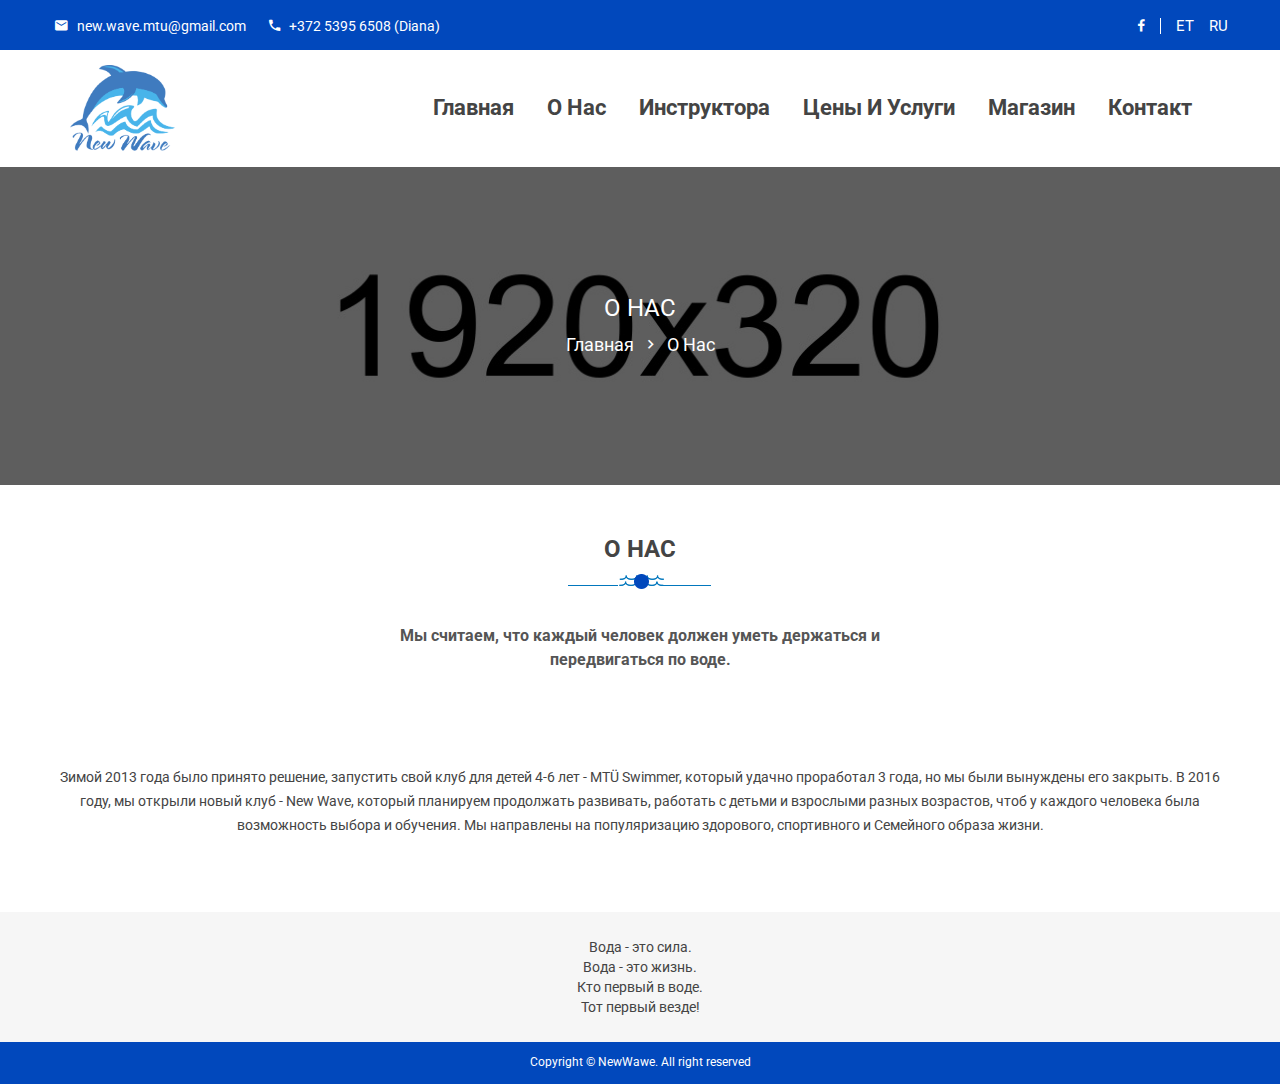
<file: about.html>
<!doctype html>
<html class="no-js" lang="en">

<head>
    <meta charset="utf-8">
    <meta http-equiv="x-ua-compatible" content="ie=edge">
    <title>NewWave || О нас</title>
    <meta name="description" content="">
    <meta name="viewport" content="width=device-width, initial-scale=1">

    <!-- favicon
        ============================================ -->
    <link rel="shortcut icon" type="image/x-icon" href="images/newWaveIco.ico">

    <!-- All css files are included here
        ============================================ -->
    <link rel="stylesheet" href="css/bootstrap.min.css">
    <link rel="stylesheet" href="css/core.css">
    <link rel="stylesheet" href="style.css">
    <link rel="stylesheet" href="css/shortcode/shortcodes.css">
    <link rel="stylesheet" href="css/responsive.css">
    <link href="#" data-style="styles" rel="stylesheet">

    <!-- Modernizr JS -->
    <script src="js/vendor/modernizr-2.8.3.min.js"></script>
</head>

<body>

    <!--Main Wrapper Start-->
    <div class="wrapper bg-white fix">
        <!--Bg White Start-->
        <div class="bg-white">
            <!--Header Area Start-->
            <header class="header-area sticker" id="topnav">
                <div class="header-wrapper header-padding">
                    <div class="header-top">
                        <div class="container">
                            <div class="row">
                                <div class="col-md-6 col-sm-9">
                                    <div class="top-left">
                                        <ul>
                                            <li><i class="zmdi zmdi-email"></i> new.wave.mtu@gmail.com</li>
                                            <li><i class="zmdi zmdi-phone"></i> +372 5395 6508 (Diana)</li>
                                        </ul>
                                    </div>
                                </div>
                                <div class="col-md-6 col-sm-3">
                                    <div class="top-right">
                                        <ul>
                                            <li><a href="https://www.facebook.com/narva.swimmer/?hc_ref=ARQwVDBKIN7_-3hSl5uMn1PE56IZGcK0wjWxZ1REyC0_gfvxDwHjwX5syaHInbKfAIU&fref=nf&__tn__=kC-R"><i class="zmdi zmdi-facebook"></i></a></li>
                                            <li><i class="verticalLine"></i></li>
                                            <li><a href="about-ee.html">ET</a></li>
                                            <li><a href="about.html">RU</a></li>
                                        </ul>
                                    </div>
                                </div>
                            </div>
                        </div>
                    </div>
                    <div class="main-header">
                        <div class="container">
                            <div class="row">
                                <div class="col-md-3">
                                    <div class="logo">
                                        <a href="index.html"><img src="images/logo/NewWaveLogo.png" alt="swimmer" /></a>
                                    </div>
                                </div>
                                <div class="col-md-9">
                                    <div class="menu-area">
                                        <div class="menu-item">
                                            <!-- Mobile menu toggle-->
                                            <a class="navbar-toggle">
                                                <div class="lines">
                                                    <span></span>
                                                    <span></span>
                                                    <span></span>
                                                </div>
                                            </a>
                                            <!-- End mobile menu toggle-->
                                        </div>
                                    </div>
                                    <div id="navigation" class="main-menu">
                                        <nav>
                                            <ul class="navigation-menu">
                                                <li><a href="index.html">Главная</a></li>
                                                <li><a href="about.html">О Нас</a></li>
                                                <li class="hidden-sm"><a href="instructor.html">Инструктора</a></li>
                                                <li><a href="training.html">Цены и услуги</a></li>
                                                <li><a href="shop.html">Магазин</a></li>
                                                <li><a href="contact.html">Контакт</a></li>
                                            </ul>
                                        </nav>
                                    </div>
                                </div>
                            </div>
                        </div>
                    </div>
                </div>
            </header>
            <!-- End of Header Area -->
            <!-- Start Banner Area-->
            <div class="banner-area text-center">
                <div class="container">
                    <div class="row">
                        <div class="col-12">
                            <div class="banner-content-wrapper">
                                <div class="banner-content">
                                    <h2>О Нас</h2>
                                    <div class="banner-breadcrumb">
                                        <ul>
                                            <li><a href="index.html">Главная</a> <i class="zmdi zmdi-chevron-right"></i>
                                            </li>
                                            <li>О Нас</li>
                                        </ul>
                                    </div>
                                </div>
                            </div>
                        </div>
                    </div>
                </div>
            </div>
            <!-- End Banner Area-->
            <!-- Start of About Area -->
            <div class="about-area pt-50 pb-75 text-center">
                <div class="container">
                    <div class="row justify-content-center">
                        <div class="col-lg-6">
                            <div class="section-title text-center">
                                <h2>о нас</h2>
                                <p>Мы считаем, что каждый человек должен уметь держаться и передвигаться по воде. </p>
                            </div>
                        </div>
                    </div>
                    <div class="row">
                        <div class="col-12">
                            <div class="about-content">
                                <!--<img src="images/about/1.jpg" alt="about">-->
                                <p>Зимой 2013 года было принято решение, запустить свой клуб для детей 4-6 лет - MTÜ Swimmer, который удачно проработал 3 года, но мы были вынуждены его закрыть. 
                                    В 2016 году, мы открыли новый клуб - New Wave, который планируем продолжать развивать, работать с детьми и взрослыми разных возрастов, чтоб у каждого человека была возможность выбора и обучения. 
                                    Мы направлены на популяризацию здорового, спортивного и Семейного образа жизни.</p>
                            </div>
                        </div>
                    </div>
                </div>
            </div>
            <!-- End of About Area -->
            <!-- Start of Footer area -->
            <footer class="footer-area">
                    <div class="main-footer">
                        <div class="container">
                            <div class="row">
                            </div>
                            <div class="col-lg-12 col-md-12 col-12">
                                <div class="footer-widget text-center">
                                    <p>Вода - это сила.<br>Вода - это жизнь.<br>Кто первый в воде.<br>Тот первый везде!</p>
                                </div>
                            </div>
                        </div>
                    </div>
                    <div class="footer-bottom pt-8 pb-10">
                        <div class="container">
                            <div class="row">
                                <div class="col-12 text-center">
                                    <p>Copyright &copy; <a href="https://www.facebook.com/narva.swimmer/?hc_ref=ARQwVDBKIN7_-3hSl5uMn1PE56IZGcK0wjWxZ1REyC0_gfvxDwHjwX5syaHInbKfAIU&fref=nf&__tn__=kC-R%22%3E">NewWawe</a>. All right reserved</p>
                                </div>
                            </div>
                        </div>
                    </div>   
            </footer>
            <!-- End of Footer area -->
        </div>
        <!--End of Bg White-->
    </div>
    <!--End of Main Wrapper Area-->

    <!-- All jquery 
		========================================================= -->
    <script src="js/vendor/jquery-1.12.4.min.js"></script>
    <script src="js/bootstrap.min.js"></script>
    <script src="js/owl.carousel.min.js"></script>
    <script src="js/isotope.pkgd.min.js"></script>
    <script src="js/imagesloaded.pkgd.min.js"></script>
    <script src="js/ajax-mail.js"></script>
    <script src="js/jquery.ajaxchimp.min.js"></script>
    <script src="js/plugins.js"></script>
    <script src="js/jquery.magnific-popup.js"></script>
    <script src="js/jquery.counterup.min.js"></script>
    <script src="js/slick.min.js"></script>
    <script src="js/waypoints.min.js"></script>
    <script src="js/main.js"></script>
</body>

</html>
</file>
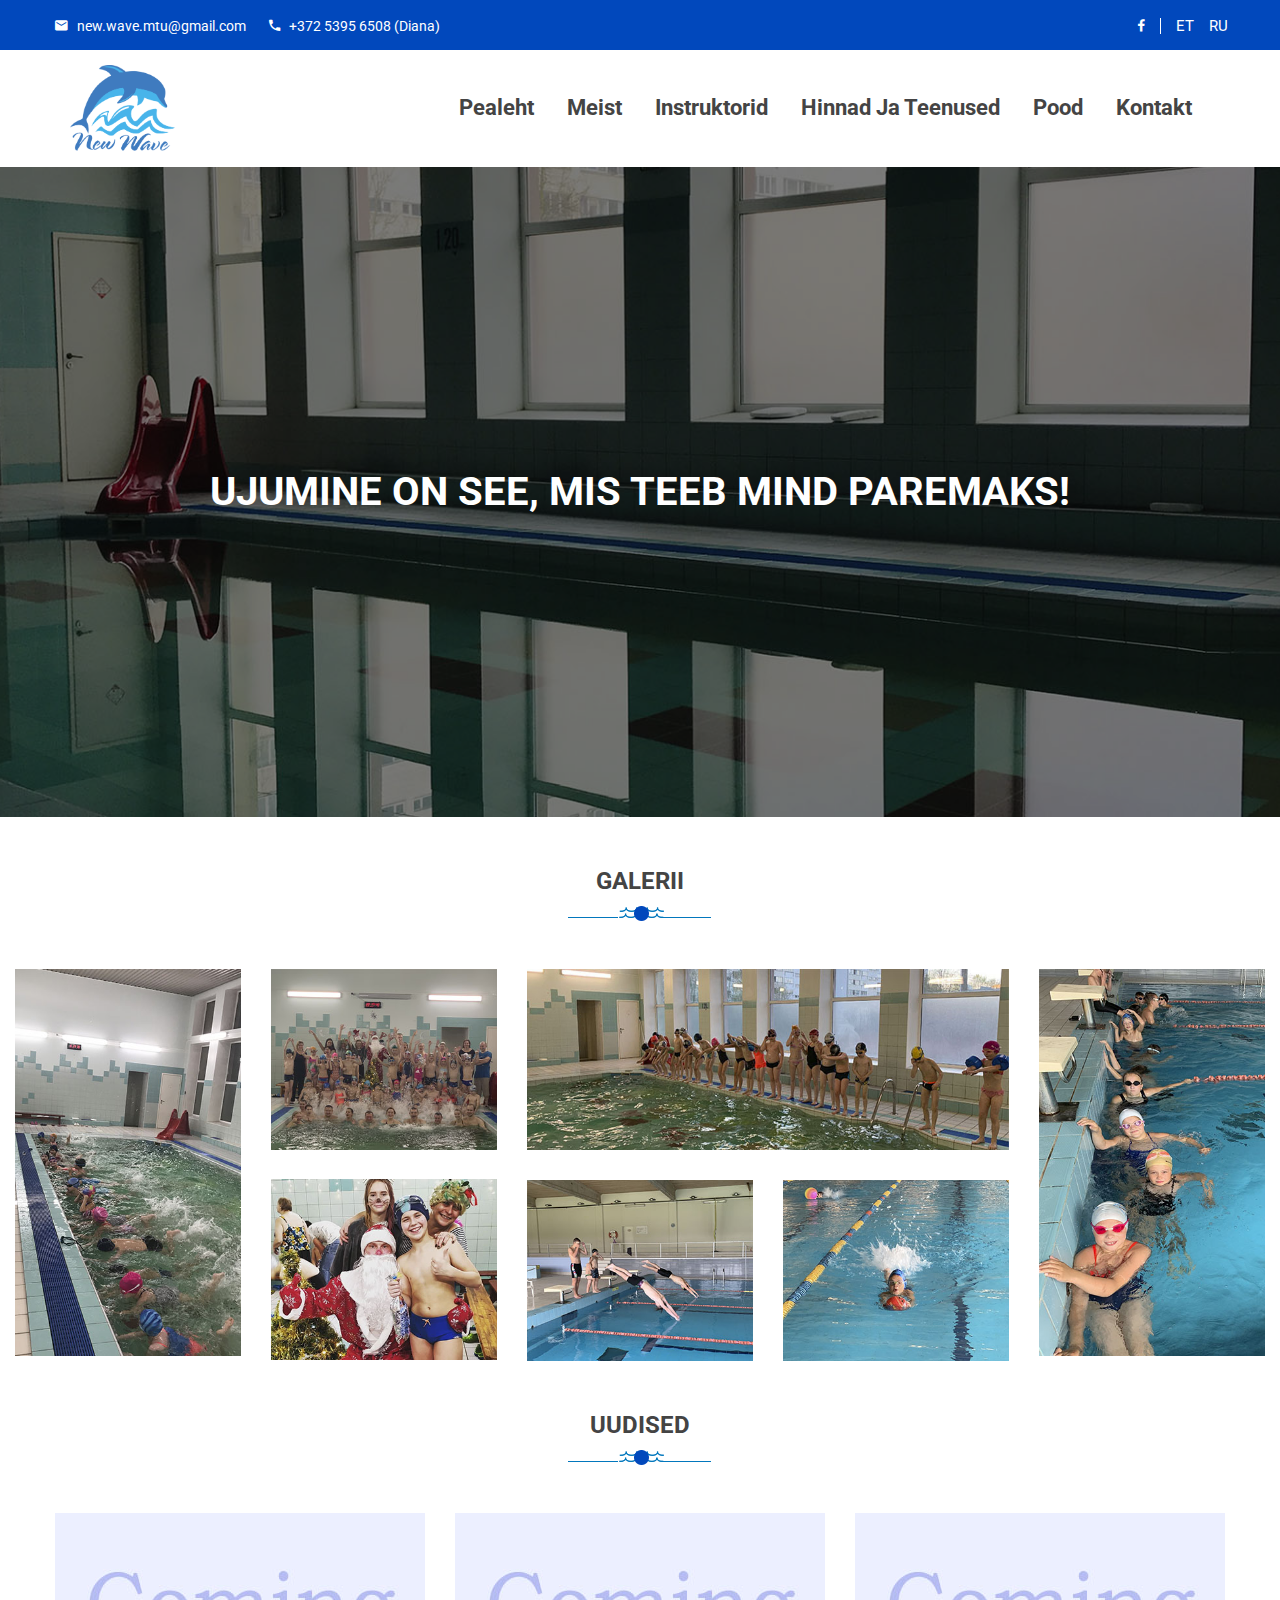
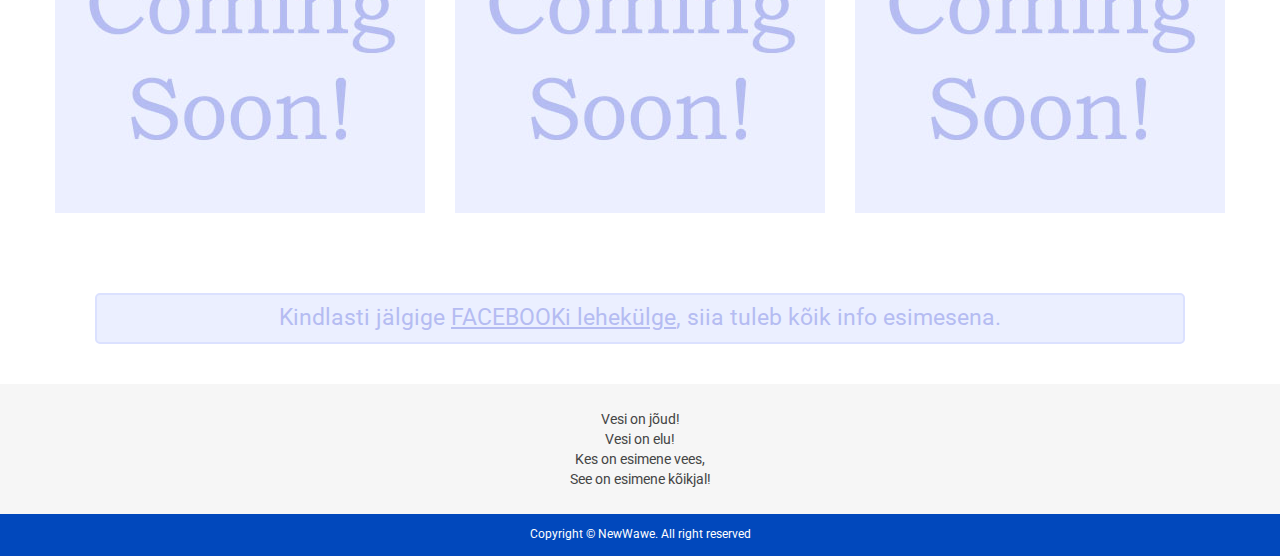
<file: index-ee.html>
<!doctype html>
<html class="no-js" lang="en">
    <head>
        <meta name="keywords" content="Плавание, Нарва, Тренировка, Дети, Новая волна, Ujumine, Narva, Treening, Lapsed, NewWave">

        <meta charset="utf-8">
        <meta http-equiv="x-ua-compatible" content="ie=edge">
        <title>NewWave || Pealeht</title>
        <meta name="description" content="">
        <meta name="viewport" content="width=device-width, initial-scale=1">
        
        <!-- favicon
        ============================================ -->		
        <link rel="shortcut icon" type="image/x-icon" href="images/newWaveIco.ico">
        
        <!-- All css files are included here
        ============================================ -->  		
        <link rel="stylesheet" href="css/bootstrap.min.css"> 
        <link rel="stylesheet" href="css/core.css">     
        <link rel="stylesheet" href="style.css">
        <link rel="stylesheet" href="css/shortcode/shortcodes.css"> 
        <link rel="stylesheet" href="css/responsive.css">  
    	<link href="#" data-style="styles" rel="stylesheet"> 
        
        <!-- Modernizr JS -->
        <script src="js/vendor/modernizr-2.8.3.min.js"></script>    
    </head>  
    <body>
        <!--[if lt IE 8]>
            <p class="browserupgrade">You are using an <strong>outdated</strong> browser. Please <a href="http://browsehappy.com/">upgrade your browser</a> to improve your experience.</p>
        <![endif]-->  
 
        <!--Main Wrapper Start-->
        <div class="wrapper bg-white fix">
            <!--Bg White Start-->
            <div class="bg-white">
                <!--Header Area Start-->
                <header class="header-area sticker" id="topnav">
                    <div class="header-wrapper header-padding">
                        <div class="header-top">
                            <div class="container">
                                <div class="row">
                                    <div class="col-md-6 col-sm-9">
                                        <div class="top-left">
                                            <ul>
                                                <li><i class="zmdi zmdi-email"></i> new.wave.mtu@gmail.com</li>
                                                <li><i class="zmdi zmdi-phone"></i> +372 5395 6508 (Diana)</li>
                                            </ul>
                                        </div>
                                    </div>
                                    <div class="col-md-6 col-sm-3">
                                        <div class="top-right">
                                           <ul>
                                               <li><a href="https://www.facebook.com/narva.swimmer/?hc_ref=ARQwVDBKIN7_-3hSl5uMn1PE56IZGcK0wjWxZ1REyC0_gfvxDwHjwX5syaHInbKfAIU&fref=nf&__tn__=kC-R"><i class="zmdi zmdi-facebook"></i></a></li>
                                               <li><i class="verticalLine"></i></li>
                                               <li><a href="index-ee.html">ET</a></li>
                                               <li><a href="index.html">RU</a></li>
                                               <!--<li><a href="#"><i class="zmdi zmdi-twitter"></i></a></li>
                                               <li><a href="#"><i class="zmdi zmdi-google-plus"></i></a></li>
                                               <li><a href="#"><i class="zmdi zmdi-linkedin"></i></a></li>-->
                                           </ul>
                                        </div>
                                    </div>
                                </div>
                            </div>
                        </div>
                        <div class="main-header">
                            <div class="container">
                                <div class="row">
                                    <div class="col-md-3">
                                        <div class="logo">
                                            <a href="index.html"><img src="images/logo/NewWaveLogo.png" alt="logo"/></a>
                                        </div>
                                    </div>
                                    <div class="col-md-9">
                                        <div class="menu-area">
                                            <div class="menu-item">
                                                <!-- Mobile menu toggle-->
                                                <a class="navbar-toggle">
                                                    <div class="lines">
                                                        <span></span>
                                                        <span></span>
                                                        <span></span>
                                                    </div>
                                                </a>
                                                <!-- End mobile menu toggle-->
                                            </div>
                                        </div>				
                                        <div id="navigation" class="main-menu">
                                            <nav>
                                                <ul class="navigation-menu">
                                                    <li><a href="index-ee.html">Pealeht</a></li>
                                                    <li><a href="about-ee.html">Meist</a></li>
                                                    <li class="hidden-sm"><a href="instructor-ee.html">Instruktorid</a></li>
                                                    <li><a href="training-ee.html">Hinnad ja teenused</a></li>
                                                    <li><a href="shop-ee.html">Pood</a></li>
                                                    <li><a href="contact-ee.html">Kontakt</a></li>
                                                </ul>
                                            </nav>		
                                        </div>
                                    </div>
                                </div>
                            </div>
                        </div>        
                    </div>      
                </header>
                <!-- End of Header Area -->
                <!-- Start Slider Area-->
                <section id="slider-container" class="slider-area"> 
                    <div class="swimmer-owl-slider owl-carousel"> 
                        <!-- Start Single Slide -->
                        <div class="single-slide hs-item" style="background-image: url(images/slider/Slider1.jpg)">
                            <!-- Start Slider Content -->
                            <div class="container">
                                <div class="row">
                                    <div class="col-12">  
                                        <div class="slider-content">  
                                            <div class="hs-content slide-content text-center">
                                                <!--<h3>swimming </h3>-->
                                                <h1>Ujumine on see, mis teeb mind paremaks!</h1>
                                                <!--<p>Lorem ipsum dolor sit amet, consectetur adipisicing elit, sed do eiusmod tempor incididunt ut labore et dolore magna aliqua. </p>
                                                <a href="#" class="btn hidden-xs">read more</a>-->
                                            </div>
                                        </div> 
                                    </div>
                                </div>
                            </div>
                            <!-- Start Slider Content -->
                        </div>
                        <!-- End Single Slide -->			   
                        <!-- Start Single Slide -->
                        <div class="single-slide hs-item" style="background-image: url(images/slider/Slider2.jpg)">
                            <!-- Start Slider Content -->  
                            <div class="container">
                                <div class="row">
                                    <div class="col-12">  
                                        <div class="slider-content">  
                                            <div class="hs-content slide-content text-center">
                                                <!--<h3>swimming </h3>-->
                                                <h1>Võidab see, kes kindlalt otsustas võita!</h1>
                                                <!--<p>Lorem ipsum dolor sit amet, consectetur adipisicing elit, sed do eiusmod tempor incididunt ut labore et dolore magna aliqua. </p>
                                                <a href="#" class="btn hidden-xs">read more</a>-->
                                            </div>
                                        </div>
                                    </div>
                                </div>
                            </div>
                            <!-- Start Slider Content -->
                        </div>
                        <!-- End Single Slide -->
                        <!-- Start Single Slide -->
                        <div class="single-slide hs-item" style="background-image: url(images/slider/Slider3.jpg)">
                            <!-- Start Slider Content -->
                            <div class="container">
                                <div class="row">
                                    <div class="col-12">  
                                        <div class="slider-content">  
                                            <div class="hs-content slide-content text-center">
                                                <!--<h3>swimming </h3>-->
                                                <h1>Sport on justkui maailm</h1>
                                                <!--<p>Lorem ipsum dolor sit amet, consectetur adipisicing elit, sed do eiusmod tempor incididunt ut labore et dolore magna aliqua. </p>
                                                <a href="#" class="btn hidden-xs">read more</a>-->
                                            </div>
                                        </div>
                                    </div>
                                </div>
                            </div>
                            <!-- Start Slider Content -->
                        </div>
                        <!-- End Single Slide -->							
                    </div>
                </section>
                <!-- End Slider Area -->
                <!--Start Class Area-->
                <!--<div class="class-area text-center pt-150 pb-80">
                    <div class="container">
                        <div class="row">     
                            <div class="col-lg-4 col-md-6 col-12 mb-md--110">
                                <div class="single-class picton-border">
                                    <div class="class-icon">
                                        <img src="images/class/1.png" alt="class">
                                    </div>
                                    <div class="class-content">
                                        <h3>Swim class for mini</h3>
                                        <h6>Instructor Adom Jonson </h6>
                                        <p class="hover">Lorem ipsum dolor sit amet, consectetur adipisicing elit, sed do eiusmod tempor incididunt ut labore et magna aliqua. </p>
                                        <div class="class-button">
                                            <a href="#" class="read-more btn"><span>read more</span></a> 
                                        </div>
                                    </div>
                                </div> 
                            </div>   
                            <div class="col-lg-4 col-md-6 col-12 mb-md--110">
                                <div class="single-class cobalt-border">
                                    <div class="class-icon">
                                        <img src="images/class/2.png" alt="class">
                                    </div>
                                    <div class="class-content">
                                        <h3>Swim class for toddler</h3>
                                        <h6>Instructor Adom Jonson </h6>
                                        <p class="hover">Lorem ipsum dolor sit amet, consectetur adipisicing elit, sed do eiusmod tempor incididunt ut labore et magna aliqua. </p>
                                        <div class="class-button">
                                            <a href="#" class="read-more btn"><span>read more</span></a>
                                        </div>    
                                    </div>
                                </div> 
                            </div>   
                            <div class="col-lg-4 col-md-6 col-12">
                                <div class="single-class cinnabar-border">
                                    <div class="class-icon">
                                        <img src="images/class/3.png" alt="class">
                                    </div>
                                    <div class="class-content">
                                        <h3>Swim class for adult</h3>
                                        <h6>Instructor Adom Jonson </h6>
                                        <p class="hover">Lorem ipsum dolor sit amet, consectetur adipisicing elit, sed do eiusmod tempor incididunt ut labore et magna aliqua. </p>
                                        <div class="class-button">
                                            <a href="#" class="read-more btn"><span>read more</span></a>
                                        </div>    
                                    </div>
                                </div>    
                            </div>  
                        </div>
                    </div>
                </div>-->
                <!-- End of Class Area -->
                <!-- Start of Appointment Area -->
                <!--<div class="appointment-area">
                    <div class="container-fluid">
                        <div class="row no-gutters">
                            <div class="col-lg-6">
                                <div class="appoint-left active">
                                    <div class="game">
                                        <a href="#"><img src="images/appointment/2.jpg" alt="appointment"></a>
                                    </div>
                                    <div class="video-icon video-hover">
                                        <a class="video-popup" href="https://https://www.youtube.com/watch?v=P3JCqYEEd2A">
                                            <i class="zmdi zmdi-play-circle-outline"></i>
                                        </a>
                                    </div>
                                </div>
                            </div>
                            <div class="col-lg-6">
                                <div class="appoint-right pt-20 pb-20 pr-100 pl-100 text-center" style="background: url(images/appointment/1.jpg);">
                                    <div class="appoint-content">
                                        <img src="images/appointment/1.png" alt="appointment">
                                        <h6>about us</h6>
                                        <h2>welcome to pur swimmer</h2>
                                        <h3>book a appointment now</h3>
                                        <p>Lorem ipsum dolor sit amet, consectetur adipisicing elit, sed do eiusmod tempor incididunt ut labore et dolore magna aliqua. Ut enim ad minim veniam, quis nostrud exercitation ullamco lenderit in voluptate </p>
                                        <div class="class-button">
                                            <a href="#" class="read-more btn"><span>read more</span></a>
                                        </div>
                                    </div>
                                </div>
                            </div>
                        </div>
                    </div>
                </div>-->
                <!-- End of Appointment Area -->
                <!-- Start of Our Classes Area -->
                <!--<div class="our-classes-area pt-73 pb-30">
                    <div class="container">
                        <div class="row">
                            <div class="col-12">
                                <div class="section-title text-center">
                                    <h2>our classes</h2>
                                </div>
                            </div>
                        </div>
                        <div class="row">
                            <div class="col-12">
                                <div class="accordion" id="accordionExample">
                                    <div class="card">
                                        <div class="card-header" id="headingOne">
                                            <h2 class="mb-0">
                                                <button class="btn btn-link" type="button"
                                                    data-toggle="collapse" data-target="#collapseOne"
                                                    aria-expanded="true" aria-controls="collapseOne">
                                                    <span class="card-left"><img src="images/icon/2.png" alt="icon">1 | 2-3 years</span>
                                                    <span class="card-middle">Mini infant class</span>
                                                    <span class="card-right"><i class="zmdi zmdi-minus"></i><i class="zmdi zmdi-plus hover"></i></span>
                                                </button>
                                            </h2>
                                        </div>
                                        <div id="collapseOne" class="collapse show" aria-labelledby="headingOne"
                                            data-parent="#accordionExample">
                                            <div class="card-body">
                                                <div class="row">   
                                                    <div class="col-md-6">
                                                        <div class="class-left">
                                                            <h3 class="login-title">swim clasess for infant</h3>
                                                            <p class="heading-p">Age 2-3 Years</p>
                                                            <p class="heading-p">Class Time : 10am-11am</p>
                                                            <p class="main">Lorem ipsum dolor sit amet, consectetur adipisicing elit, sed do eiusmod tempor incididunt ut labore et dolore magna aliqua. Ut enim ad minim veniam, quis notrud.</p>
                                                            <p class="heading-p">Totall Class - 20</p>
                                                            <button><span>Register Now</span></button>
                                                        </div>
                                                    </div>
                                                    <div class="col-md-6">
                                                        <div class="class-right">
                                                            <img src="images/class/1.jpg" alt="class">
                                                        </div>    
                                                    </div>
                                                </div> 
                                            </div>
                                        </div>
                                    </div>
                                    <div class="card">
                                        <div class="card-header" id="headingTwo">
                                            <h2 class="mb-0">
                                                <button class="btn btn-link collapsed" type="button"
                                                    data-toggle="collapse" data-target="#collapseTwo"
                                                    aria-expanded="false" aria-controls="collapseTwo">
                                                    <span class="card-left"><img src="images/icon/2.png" alt="icon">2 | 3-4 years</span>
                                                    <span class="card-middle">Junior class</span>
                                                    <span class="card-right"><i class="zmdi zmdi-minus"></i><i class="zmdi zmdi-plus hover"></i></span>
                                                </button>
                                            </h2>
                                        </div>
                                        <div id="collapseTwo" class="collapse" aria-labelledby="headingTwo"
                                            data-parent="#accordionExample">
                                            <div class="card-body">
                                                <div class="row">   
                                                    <div class="col-md-6">
                                                        <div class="class-left">
                                                            <h3 class="login-title">swim clasess for junior</h3>
                                                            <p class="heading-p">Age 3-4 Years</p>
                                                            <p class="heading-p">Class Time : 11am-12am</p>
                                                            <p class="main">Lorem ipsum dolor sit amet, consectetur adipisicing elit, sed do eiusmod tempor incididunt ut labore et dolore magna aliqua. Ut enim ad minim veniam, quis notrud.</p>
                                                            <p class="heading-p">Totall Class - 20</p>
                                                            <button><span>Register Now</span></button>
                                                        </div>
                                                    </div>
                                                    <div class="col-md-6">
                                                        <div class="class-right">
                                                            <img src="images/class/2.jpg" alt="class">
                                                        </div>    
                                                    </div>
                                                </div>   
                                            </div>
                                        </div>
                                    </div>
                                    <div class="card">
                                        <div class="card-header" id="headingThree">
                                            <h2 class="mb-0">
                                                <button class="btn btn-link collapsed" type="button"
                                                    data-toggle="collapse" data-target="#collapseThree"
                                                    aria-expanded="false" aria-controls="collapseThree">
                                                    <span class="card-left"><img src="images/icon/2.png" alt="icon">3 | 4-5 years</span>
                                                    <span class="card-middle">Toddler class</span>
                                                    <span class="card-right"><i class="zmdi zmdi-minus"></i><i class="zmdi zmdi-plus hover"></i></span>
                                                </button>
                                            </h2>
                                        </div>
                                        <div id="collapseThree" class="collapse" aria-labelledby="headingThree"
                                            data-parent="#accordionExample">
                                            <div class="card-body">
                                                <div class="row">   
                                                    <div class="col-md-6">
                                                        <div class="class-left">
                                                            <h3 class="login-title">swim clasess for infant</h3>
                                                            <p class="heading-p">Age 4-5 Years</p>
                                                            <p class="heading-p">Class Time : 10am-11am</p>
                                                            <p class="main">Lorem ipsum dolor sit amet, consectetur adipisicing elit, sed do eiusmod tempor incididunt ut labore et dolore magna aliqua. Ut enim ad minim veniam, quis notrud.</p>
                                                            <p class="heading-p">Totall Class - 20</p>
                                                            <button><span>Register Now</span></button>
                                                        </div>
                                                    </div>
                                                    <div class="col-md-6">
                                                        <div class="class-right">
                                                            <img src="images/class/3.jpg" alt="class">
                                                        </div>    
                                                    </div>
                                                </div> 
                                            </div>
                                        </div>
                                    </div>
                                    <div class="card">
                                        <div class="card-header" id="beginnerHeading">
                                            <h2 class="mb-0">
                                                <button class="btn btn-link collapsed" type="button"
                                                    data-toggle="collapse" data-target="#beginnerClass"
                                                    aria-expanded="false" aria-controls="beginnerClass">
                                                    <span class="card-left"><img src="images/icon/2.png" alt="icon">4 | 5-6 years</span>
                                                    <span class="card-middle">Beginner class</span>
                                                    <span class="card-right"><i class="zmdi zmdi-minus"></i><i class="zmdi zmdi-plus hover"></i></span>
                                                </button>
                                            </h2>
                                        </div>
                                        <div id="beginnerClass" class="collapse" aria-labelledby="beginnerHeading"
                                            data-parent="#accordionExample">
                                            <div class="card-body">
                                                <div class="row">   
                                                    <div class="col-md-6">
                                                        <div class="class-left">
                                                            <h3 class="login-title">swim clasess for Beginner</h3>
                                                            <p class="heading-p">Age 5-6 Years</p>
                                                            <p class="heading-p">Class Time : 10am-11am</p>
                                                            <p class="main">Lorem ipsum dolor sit amet, consectetur adipisicing elit, sed do eiusmod tempor incididunt ut labore et dolore magna aliqua. Ut enim ad minim veniam, quis notrud.</p>
                                                            <p class="heading-p">Totall Class - 20</p>
                                                            <button><span>Register Now</span></button>
                                                        </div>
                                                    </div>
                                                    <div class="col-md-6">
                                                        <div class="class-right">
                                                            <img src="images/class/4.jpg" alt="class">
                                                        </div>    
                                                    </div>
                                                </div>   
                                            </div>
                                        </div>
                                    </div>
                                    <div class="card">
                                        <div class="card-header" id="adultHeading">
                                            <h2 class="mb-0">
                                                <button class="btn btn-link collapsed" type="button"
                                                    data-toggle="collapse" data-target="#adultClass"
                                                    aria-expanded="false" aria-controls="adultClass">
                                                    <span class="card-left"><img src="images/icon/2.png" alt="icon">5 | 6-12 years</span>
                                                    <span class="card-middle">Adult class</span>
                                                    <span class="card-right"><i class="zmdi zmdi-minus"></i><i class="zmdi zmdi-plus hover"></i></span>
                                                </button>
                                            </h2>
                                        </div>
                                        <div id="adultClass" class="collapse" aria-labelledby="adultHeading"
                                            data-parent="#accordionExample">
                                            <div class="card-body">
                                                <div class="row">   
                                                    <div class="col-md-6">
                                                        <div class="class-left">
                                                            <h3 class="login-title">swim clasess for adult</h3>
                                                            <p class="heading-p">Age 6-12 Years</p>
                                                            <p class="heading-p">Class Time : 10am-11am</p>
                                                            <p class="main">Lorem ipsum dolor sit amet, consectetur adipisicing elit, sed do eiusmod tempor incididunt ut labore et dolore magna aliqua. Ut enim ad minim veniam, quis notrud.</p>
                                                            <p class="heading-p">Totall Class - 20</p>
                                                            <button><span>Register Now</span></button>
                                                        </div>
                                                    </div>
                                                    <div class="col-md-6">
                                                        <div class="class-right">
                                                            <img src="images/class/5.jpg" alt="class">
                                                        </div>    
                                                    </div>
                                                </div>     
                                            </div>
                                        </div>
                                    </div>
                                </div>
                            </div>
                        </div>
                    </div>
                </div>-->
                <!-- End of Our Classes Area -->
                <!-- Start of Instructor Area -->
                <!--<div class="instructor-area bg-gray pt-76 pb-80">
                    <div class="container">
                        <div class="row">
                            <div class="col-12">
                                <div class="section-title text-center">
                                    <h2>our best instructor</h2>
                                </div>
                            </div>
                        </div>
                        <div class="row justify-content-center">
                            <div class="col-lg-10">
                                <div class="slick-wrapper">
                                    <div class="insturctor-owl">
                                        <div class="col">
                                            <div class="single-instructor blue">
                                                <div class="inst-img">
                                                    <img src="images/insturctor/2.jpg" alt="insturctor">
                                                    <div class="inst-content text-center pt-36 pb-40 pl-30 pr-30">
                                                        <h5>Swim Instructor</h5>
                                                        <h6>Mohosin khan</h6>
                                                        <p>Lorem ipsum dolor sit amet, consectetur adipisicing elit, sed do eiusmod tempor incididunt ut labore et dolore magna aliqua. </p>
                                                        <ul>
                                                            <li><a href="#"><i class="zmdi zmdi-facebook"></i></a></li>
                                                            <li><a href="#"><i class="zmdi zmdi-twitter"></i></a></li>
                                                            <li><a href="#"><i class="zmdi zmdi-google-plus"></i></a></li>
                                                            <li><a href="#"><i class="zmdi zmdi-linkedin"></i></a></li>
                                                        </ul>
                                                    </div>
                                                </div>
                                            </div>
                                        </div>
                                        <div class="col">
                                            <div class="single-instructor red">
                                                <div class="inst-img">
                                                    <img src="images/insturctor/3.jpg" alt="insturctor">
                                                    <div class="inst-content text-center pt-36 pb-40 pl-30 pr-30">
                                                        <h5>Swim Instructor</h5>
                                                        <h6>Mohosin khan</h6>
                                                        <p>Lorem ipsum dolor sit amet, consectetur adipisicing elit, sed do eiusmod tempor incididunt ut labore et dolore magna aliqua. </p>
                                                        <ul>
                                                            <li><a href="#"><i class="zmdi zmdi-facebook"></i></a></li>
                                                            <li><a href="#"><i class="zmdi zmdi-twitter"></i></a></li>
                                                            <li><a href="#"><i class="zmdi zmdi-google-plus"></i></a></li>
                                                            <li><a href="#"><i class="zmdi zmdi-linkedin"></i></a></li>
                                                        </ul>
                                                    </div>
                                                </div>
                                            </div>
                                        </div>
                                        <div class="col">
                                            <div class="single-instructor">
                                                <div class="inst-img">
                                                    <img src="images/insturctor/1.jpg" alt="insturctor">
                                                    <div class="inst-content text-center pt-36 pb-40 pl-30 pr-30">
                                                        <h5>Swim Instructor</h5>
                                                        <h6>Mohosin khan</h6>
                                                        <p>Lorem ipsum dolor sit amet, consectetur adipisicing elit, sed do eiusmod tempor incididunt ut labore et dolore magna aliqua. </p>
                                                        <ul>
                                                            <li><a href="#"><i class="zmdi zmdi-facebook"></i></a></li>
                                                            <li><a href="#"><i class="zmdi zmdi-twitter"></i></a></li>
                                                            <li><a href="#"><i class="zmdi zmdi-google-plus"></i></a></li>
                                                            <li><a href="#"><i class="zmdi zmdi-linkedin"></i></a></li>
                                                        </ul>
                                                    </div>
                                                </div>
                                            </div>
                                        </div>
                                        <div class="col">
                                            <div class="single-instructor blue">
                                                <div class="inst-img">
                                                    <img src="images/insturctor/2.jpg" alt="insturctor">
                                                    <div class="inst-content text-center pt-36 pb-40 pl-30 pr-30">
                                                        <h5>Swim Instructor</h5>
                                                        <h6>Mohosin khan</h6>
                                                        <p>Lorem ipsum dolor sit amet, consectetur adipisicing elit, sed do eiusmod tempor incididunt ut labore et dolore magna aliqua. </p>
                                                        <ul>
                                                            <li><a href="#"><i class="zmdi zmdi-facebook"></i></a></li>
                                                            <li><a href="#"><i class="zmdi zmdi-twitter"></i></a></li>
                                                            <li><a href="#"><i class="zmdi zmdi-google-plus"></i></a></li>
                                                            <li><a href="#"><i class="zmdi zmdi-linkedin"></i></a></li>
                                                        </ul>
                                                    </div>
                                                </div>
                                            </div>
                                        </div>
                                        <div class="col">
                                            <div class="single-instructor red">
                                                <div class="inst-img">
                                                    <img src="images/insturctor/3.jpg" alt="insturctor">
                                                    <div class="inst-content text-center pt-36 pb-40 pl-30 pr-30">
                                                        <h5>Swim Instructor</h5>
                                                        <h6>Mohosin khan</h6>
                                                        <p>Lorem ipsum dolor sit amet, consectetur adipisicing elit, sed do eiusmod tempor incididunt ut labore et dolore magna aliqua. </p>
                                                        <ul>
                                                            <li><a href="#"><i class="zmdi zmdi-facebook"></i></a></li>
                                                            <li><a href="#"><i class="zmdi zmdi-twitter"></i></a></li>
                                                            <li><a href="#"><i class="zmdi zmdi-google-plus"></i></a></li>
                                                            <li><a href="#"><i class="zmdi zmdi-linkedin"></i></a></li>
                                                        </ul>
                                                    </div>
                                                </div>
                                            </div>
                                        </div>
                                        <div class="col">
                                            <div class="single-instructor">
                                                <div class="inst-img">
                                                    <img src="images/insturctor/1.jpg" alt="insturctor">
                                                    <div class="inst-content text-center pt-36 pb-40 pl-30 pr-30">
                                                        <h5>Swim Instructor</h5>
                                                        <h6>Mohosin khan</h6>
                                                        <p>Lorem ipsum dolor sit amet, consectetur adipisicing elit, sed do eiusmod tempor incididunt ut labore et dolore magna aliqua. </p>
                                                        <ul>
                                                            <li><a href="#"><i class="zmdi zmdi-facebook"></i></a></li>
                                                            <li><a href="#"><i class="zmdi zmdi-twitter"></i></a></li>
                                                            <li><a href="#"><i class="zmdi zmdi-google-plus"></i></a></li>
                                                            <li><a href="#"><i class="zmdi zmdi-linkedin"></i></a></li>
                                                        </ul>
                                                    </div>
                                                </div>
                                            </div>
                                        </div>
                                    </div> 
                                </div>
                            </div>
                        </div>
                    </div>
                </div>-->
                <!-- End of Instructor Area -->
                <!-- Start of Testimonal Area -->
                <!--<div class="testimonial-area">
                    <div class="container">
                        <div class="row">
                            <div class="col-12">
                                <div class="testimonial-owl owl-carousel">
                                    <div class="col">
                                        <div class="testimonial-content text-center pt-75 pb-100 mt-80 mb-80">
                                            <h3>what client say?</h3>
                                            <i class="zmdi zmdi-quote first"></i>
                                            <p>Lorem ipsum dolor sit amet, consectetur adipisicing elit, sed do eiusmod tempor incididunt ut labore et daenim ad minim veniam, quis nostrud exercitation ullamco laboris nisi ut aliquip ex ea commodo consequat. voluptate velit esse cillum dolore eu fugiat swimmer ground</p>
                                            <i class="zmdi zmdi-quote"></i>
                                        </div>
                                    </div>
                                    <div class="col">
                                        <div class="testimonial-content text-center pt-75 pb-100 mt-80 mb-80">
                                            <h3>what client say?</h3>
                                            <i class="zmdi zmdi-quote first"></i>
                                            <p>Lorem ipsum dolor sit amet, consectetur adipisicing elit, sed do eiusmod tempor incididunt ut labore et daenim ad minim veniam, quis nostrud exercitation ullamco laboris nisi ut aliquip ex ea commodo consequat. voluptate velit esse cillum dolore eu fugiat swimmer ground</p>
                                            <i class="zmdi zmdi-quote"></i>
                                        </div>
                                    </div>
                                    <div class="col">
                                        <div class="testimonial-content text-center pt-75 pb-100 mt-80 mb-80">
                                            <h3>what client say?</h3>
                                            <i class="zmdi zmdi-quote first"></i>
                                            <p>Lorem ipsum dolor sit amet, consectetur adipisicing elit, sed do eiusmod tempor incididunt ut labore et daenim ad minim veniam, quis nostrud exercitation ullamco laboris nisi ut aliquip ex ea commodo consequat. voluptate velit esse cillum dolore eu fugiat swimmer ground</p>
                                            <i class="zmdi zmdi-quote"></i>
                                        </div>
                                    </div>
                                </div>    
                            </div>
                        </div>
                    </div>
                </div>-->
                <!-- End of Testimonal Area -->
                <!--Start of gallery Area-->
                <div class="project-area">
                    <div class="container-fluid">
                        <div class="row">
                            <div class="col-12">
                                <div class="section-title text-center pt-50">
                                    <h2>Galerii</h2>
                                </div> 
                            </div>
                        </div>
                        <div class="row">
                            <div class="col-12">
                                <div class="grid">
                                    <div class="grid-item cat1 cat3">
                                        <div class="portfolio-img">
                                            <img src="images/portfolio/1.jpg" alt="project" />
                                            <div class="portfolio-hover-wrapper">
                                                <div class="portfolio-hover">
                                                    <div class="hover-content">
                                                        <a class="img-poppu" href="images/portfolio/1.jpg">
                                                            <i class="zmdi zmdi-eye"></i>
                                                        </a>
                                                        <h4>Lapsed töötavad jalgadega</h4>
                                                        <p>Teeme fontööni jalgadega</p>
                                                    </div>
                                                </div> 
                                            </div>
                                        </div>
                                    </div>
                                    <div class="grid-item cat2 cat3">
                                        <div class="portfolio-img">
                                            <img src="images/portfolio/2.jpg" alt="project" />
                                            <div class="portfolio-hover-wrapper">
                                                <div class="portfolio-hover">
                                                    <div class="hover-content">
                                                        <a class="img-poppu" href="images/portfolio/2.jpg">
                                                            <i class="zmdi zmdi-eye"></i>
                                                        </a>
                                                        <h4>Jõuluvana ja lapsed</h4>
                                                        <p>Kõike lõbusamad Kuused vee pea!</p>
                                                    </div>
                                                </div> 
                                            </div>
                                        </div>
                                    </div>
                                    <div class="grid-item cat1 cat2">
                                        <div class="portfolio-img">
                                            <img src="images/portfolio/3.jpg" alt="project" />
                                            <div class="portfolio-hover-wrapper">
                                                <div class="portfolio-hover">
                                                    <div class="hover-content">
                                                        <a class="img-poppu" href="images/portfolio/3.jpg">
                                                            <i class="zmdi zmdi-eye"></i>
                                                        </a>
                                                        <h4>Lapsed seisavad vee ääres</h4>
                                                        <p>Koos on lõbusam hüppata!</p>
                                                    </div>
                                                </div> 
                                            </div>
                                        </div>
                                    </div>
                                    <div class="grid-item cat2">
                                        <div class="portfolio-img">
                                            <img src="images/portfolio/4.jpg" alt="project" />
                                            <div class="portfolio-hover-wrapper">
                                                <div class="portfolio-hover">
                                                    <div class="hover-content">
                                                        <a class="img-poppu" href="images/portfolio/4.jpg">
                                                            <i class="zmdi zmdi-eye"></i>
                                                        </a>
                                                        <h4>Lapsed vees</h4>
                                                        <p>Korjed 2020</p>
                                                    </div>
                                                </div> 
                                            </div>
                                        </div>
                                    </div>
                                    <div class="grid-item cat2 cat3">
                                        <div class="portfolio-img">
                                            <img src="images/portfolio/5.jpg" alt="project" />
                                            <div class="portfolio-hover-wrapper">
                                                <div class="portfolio-hover">
                                                    <div class="hover-content">
                                                        <a class="img-poppu" href="images/portfolio/5.jpg">
                                                            <i class="zmdi zmdi-eye"></i>
                                                        </a>
                                                        <h4>Jõuluvana, poiss, kaks tegelast</h4>
                                                        <p>Rahulolevad lapsed, õnnelikud Meie!</p>
                                                    </div>
                                                </div> 
                                            </div>
                                        </div>
                                    </div>
                                    <div class="grid-item cat1 cat3">
                                        <div class="portfolio-img">
                                            <img src="images/portfolio/6.jpg" alt="project" />
                                            <div class="portfolio-hover-wrapper">
                                                <div class="portfolio-hover">
                                                    <div class="hover-content">
                                                        <a class="img-poppu" href="images/portfolio/6.jpg">
                                                            <i class="zmdi zmdi-eye"></i>
                                                        </a>
                                                        <h4>Hüpe</h4>
                                                        <p>Kohtadele! Hop!</p>
                                                    </div>
                                                </div> 
                                            </div>
                                        </div>
                                    </div>
                                    <div class="grid-item cat1 cat3">
                                        <div class="portfolio-img">
                                            <img src="images/portfolio/7.jpg" alt="project" />
                                            <div class="portfolio-hover-wrapper">
                                                <div class="portfolio-hover">
                                                    <div class="hover-content">
                                                        <a class="img-poppu" href="images/portfolio/7.jpg">
                                                            <i class="zmdi zmdi-eye"></i>
                                                        </a>
                                                        <h4>Poiss palliga</h4>
                                                        <p>Alati pürgime ainult edasi!</p>
                                                    </div>
                                                </div> 
                                            </div>
                                        </div>
                                    </div>
                                </div>
                                <!-- portfolio_gallery_area End -->  
                            </div>
                       </div>
                    </div>
                </div>
                <!-- End of gallery Area -->
                <!-- Start of pricing Area -->
                <!--<div class="pricing-area pt-75 pb-80 text-center">
                    <div class="container">
                        <div class="row">
                            <div class="col-12">
                                <div class="section-title">
                                    <h2>our pricing plan</h2> 
                                </div>
                            </div>
                        </div>
                        <div class="row">
                            <div class="col-lg-4 col-md-6 col-12 mb-md--40">
                                <div class="single-price">
                                    <div class="price-table">
                                        <div class="table-head">
                                            <h4>Silver Pack</h4>
                                            <div class="price-icon">
                                                <span><img src="images/pricing/1.png" alt="price"></span>
                                            </div>
                                        </div>
                                        <div class="table-body">
                                            <h2>$95 <span> / month</span></h2>
                                            <ul>
                                                <li>Mini - Toddler</li>
                                                <li>Coffee Break</li>
                                                <li>Total Classes - 15</li>
                                                <li>Group Lesson</li>
                                            </ul>
                                            <button><span>Register Now</span></button>
                                        </div>
                                    </div>
                                </div>
                            </div>
                            <div class="col-lg-4 col-md-6 col-12 mb-md--40">
                                <div class="single-price offer">
                                    <div class="price-table">
                                        <div class="table-head">
                                            <h4>Premium Pack</h4>
                                            <div class="price-icon">
                                                <span><img src="images/pricing/2.png" alt="price"></span>
                                            </div>
                                        </div>
                                        <div class="table-body">
                                            <h2>$95 <span> / month</span></h2>
                                            <ul>
                                                <li>Mini - Toddler</li>
                                                <li>Coffee Break</li>
                                                <li>Total Classes - 15</li>
                                                <li>Group Lesson</li>
                                            </ul>
                                            <button class="active"><span>Register Now</span></button>
                                        </div>
                                    </div>
                                </div>
                            </div>
                            <div class="col-lg-4 col-md-6 col-12">
                                <div class="single-price">
                                    <div class="price-table">
                                        <div class="table-head">
                                            <h4>Platinum Pack</h4>
                                            <div class="price-icon">
                                                <span><img src="images/pricing/3.png" alt="price"></span>
                                            </div>
                                        </div>
                                        <div class="table-body">
                                            <h2>$95 <span> / month</span></h2>
                                            <ul>
                                                <li>Mini - Toddler</li>
                                                <li>Coffee Break</li>
                                                <li>Total Classes - 15</li>
                                                <li>Group Lesson</li>
                                            </ul>
                                            <button><span>Register Now</span></button>
                                        </div>
                                    </div>
                                </div>
                            </div>
                        </div>             
                    </div>
                </div>-->
                <!-- End of pricing Area -->
                <!-- start of fun Area -->
                <!--<div class="fun-area pt-110 pb-110">
                    <div class="container">
                        <div class="row">
                            <div class="col-lg-3 col-md-6 col-12 mb-md--40">
                                <div class="single-fun text-center">
                                    <div class="fun-img">
                                        <span><img src="images/fun/1.png" alt="fun"></span>
                                    </div>
                                    <div class="fun-content">
                                        <h3 class="counter">2,400</h3>
                                        <h5>happy clients</h5>
                                    </div>
                                </div>
                            </div>
                            <div class="col-lg-3 col-md-6 col-12 mb-md--40">
                                <div class="single-fun text-center">
                                    <div class="fun-img">
                                        <span><img src="images/fun/2.png" alt="fun"></span>
                                    </div>
                                    <div class="fun-content">
                                        <h3 class="counter">28</h3>
                                        <h5>experience</h5>
                                    </div>
                                </div>
                            </div>
                            <div class="col-lg-3 col-md-6 col-12 mb-sm--40">
                                <div class="single-fun text-center">
                                    <div class="fun-img">
                                        <span><img src="images/fun/3.png" alt="fun"></span>
                                    </div>
                                    <div class="fun-content">
                                        <h3 class="counter">90</h3>
                                        <h5>success</h5>
                                    </div>
                                </div>
                            </div>
                            <div class="col-lg-3 col-md-6 col-12">
                                <div class="single-fun text-center">
                                    <div class="fun-img">
                                        <span><img src="images/fun/4.png" alt="fun"></span>
                                    </div>
                                    <div class="fun-content">
                                        <h3 class="counter">560</h3>
                                        <h5>awards</h5>
                                    </div>
                                </div>
                            </div>
                        </div>
                    </div>
                </div>-->
                <!-- End of fun Area -->
                <!-- Start of blog Area -->
                <div class="blog-area pt-50 pb-80">
                    <div class="container">
                        <div class="row">
                            <div class="col-12">
                                <div class="section-title text-center">
                                    <h2>Uudised</h2>
                                </div> 
                            </div>
                        </div>
                        <div class="row">
                            <div class="col-lg-4 col-md-6 col-12 mb-md--40">
                                <div class="single-blog text-center">
                                    <div class="blog-img">
                                        <img src="images/blog/comingSoon.jpg " alt="blog">
                                        <!--<a href="#"><i class="zmdi zmdi-link"></i></a>
                                        <div class="date">feb <span>21</span></div>-->
                                    </div>
                                    <!--<div class="blog-content text-left">
                                        <h3></h3>
                                        <p></p>
                                        <a href="#" class="read-more"><span>read more</span></a>
                                    </div>-->
                                </div>
                            </div>
                            <div class="col-lg-4 col-md-6 col-12 mb-md--40">
                                <div class="single-blog text-center">
                                    <div class="blog-img">
                                        <img src="images/blog/comingSoon.jpg" alt="blog">
                                        <!--<a href="#"><i class="zmdi zmdi-link"></i></a>
                                        <div class="date">feb <span>24</span></div>-->
                                    </div>
                                    <!--<div class="blog-content text-left">
                                        <h3></h3>
                                        <p></p>
                                        <a href="#" class="read-more"><span>read more</span></a>
                                    </div>-->
                                </div>
                            </div>
                            <div class="col-lg-4 col-md-6 col-12">
                                <div class="single-blog text-center">
                                    <div class="blog-img">
                                        <img src="images/blog/comingSoon.jpg " alt="blog">
                                        <!--<a href="#"><i class="zmdi zmdi-link"></i></a>
                                        <div class="date">feb <span>26</span></div>-->
                                    </div>
                                    <!--<div class="blog-content text-left">
                                        <h3></h3>
                                        <p></p>
                                        <<a href="#" class="read-more"><span>read more</span></a>
                                    </div>-->
                                </div>
                            </div>
                        </div>
                    </div>
                </div>
                <!-- End of classes Area -->
                <!-- Start of contact Area -->
                <!--<div class="contact-area text-center pb-60">
                    <div class="container">
                        <div class="row">      
                            <div class="col-md-4 col-12">
                                <div class="single-contact">
                                    <div class="contact-icon">
                                        <i class="zmdi zmdi-home"></i>
                                    </div>
                                    <div class="contact-info">
                                        <h5>Address</h5>
                                        <p>Narva Ujula Võidu 4</p>
                                    </div> 
                                </div>
                            </div>      
                            <div class="col-md-4 col-12">
                                <div class="single-contact">
                                    <div class="contact-icon">
                                        <i class="zmdi zmdi-phone"></i>
                                    </div>
                                    <div class="contact-info">
                                        <h5>phone number</h5>
                                        <p>+372 5395 6508 (Diana)</p>
                                    </div>
                                </div>
                            </div>      
                            <div class="col-md-4 col-12">
                                <div class="single-contact">
                                    <div class="contact-icon">
                                        <i class="zmdi zmdi-email"></i>
                                    </div>
                                    <div class="contact-info">
                                        <h5>email</h5>
                                        <p>new.wave.mtu@gmail.com</p>
                                    </div>
                                </div>
                            </div>  
                        </div>
                    </div>
                </div>-->
                <div class="row text-center pb-40">
                    <div class="col-12 pr-110 pl-110">
                        <div class="goods-warning">
                            <h3>Kindlasti jälgige <a href="https://www.facebook.com/narva.swimmer/?hc_ref=ARQwVDBKIN7_-3hSl5uMn1PE56IZGcK0wjWxZ1REyC0_gfvxDwHjwX5syaHInbKfAIU&fref=nf&__tn__=kC-R"><u>FACEBOOKi lehekülge</u></a>, siia tuleb kõik info esimesena.</h3>
                        </div>
                    </div>
                </div>
                <!-- End of contact Area -->
                <!-- Start of Footer area -->
                <footer class="footer-area">
                    <div class="main-footer">
                        <div class="container">
                            <div class="row">
                            </div>
                            <div class="col-lg-12 col-md-12 col-12">
                                <div class="footer-widget text-center">
                                    <p>Vesi on jõud!<br>Vesi on elu!<br>Kes on esimene vees,<br>See on esimene kõikjal!</p>
                                </div>
                            </div>
                        </div>
                    </div>
                    <div class="footer-bottom pt-8 pb-10">
                        <div class="container">
                            <div class="row">
                                <div class="col-12 text-center">
                                    <p>Copyright &copy; <a href="https://www.facebook.com/narva.swimmer/?hc_ref=ARQwVDBKIN7_-3hSl5uMn1PE56IZGcK0wjWxZ1REyC0_gfvxDwHjwX5syaHInbKfAIU&fref=nf&__tn__=kC-R%22%3E">NewWawe</a>. All right reserved</p>
                                </div>
                            </div>
                        </div>
                    </div>   
                </footer>
                <!-- End of Footer area -->
            </div>   
            <!--End of Bg White--> 
        </div>    
        <!--End of Main Wrapper Area--> 
       
        <!-- All jquery 
		========================================================= -->	
        <script src="js/vendor/jquery-1.12.4.min.js"></script>			
        <script src="js/bootstrap.min.js"></script>		
        <script src="js/owl.carousel.min.js"></script>			
        <script src="js/isotope.pkgd.min.js"></script>			
        <script src="js/imagesloaded.pkgd.min.js"></script>				
        <script src="js/ajax-mail.js"></script>			
        <script src="js/jquery.ajaxchimp.min.js"></script>	
        <script src="js/plugins.js"></script>         		
        <script src="js/jquery.magnific-popup.js"></script> 
        <script src="js/jquery.counterup.min.js"></script> 
        <script src="js/slick.min.js"></script> 
        <script src="js/waypoints.min.js"></script>   		
        <script src="js/main.js"></script>  
    </body>
</html>
</file>
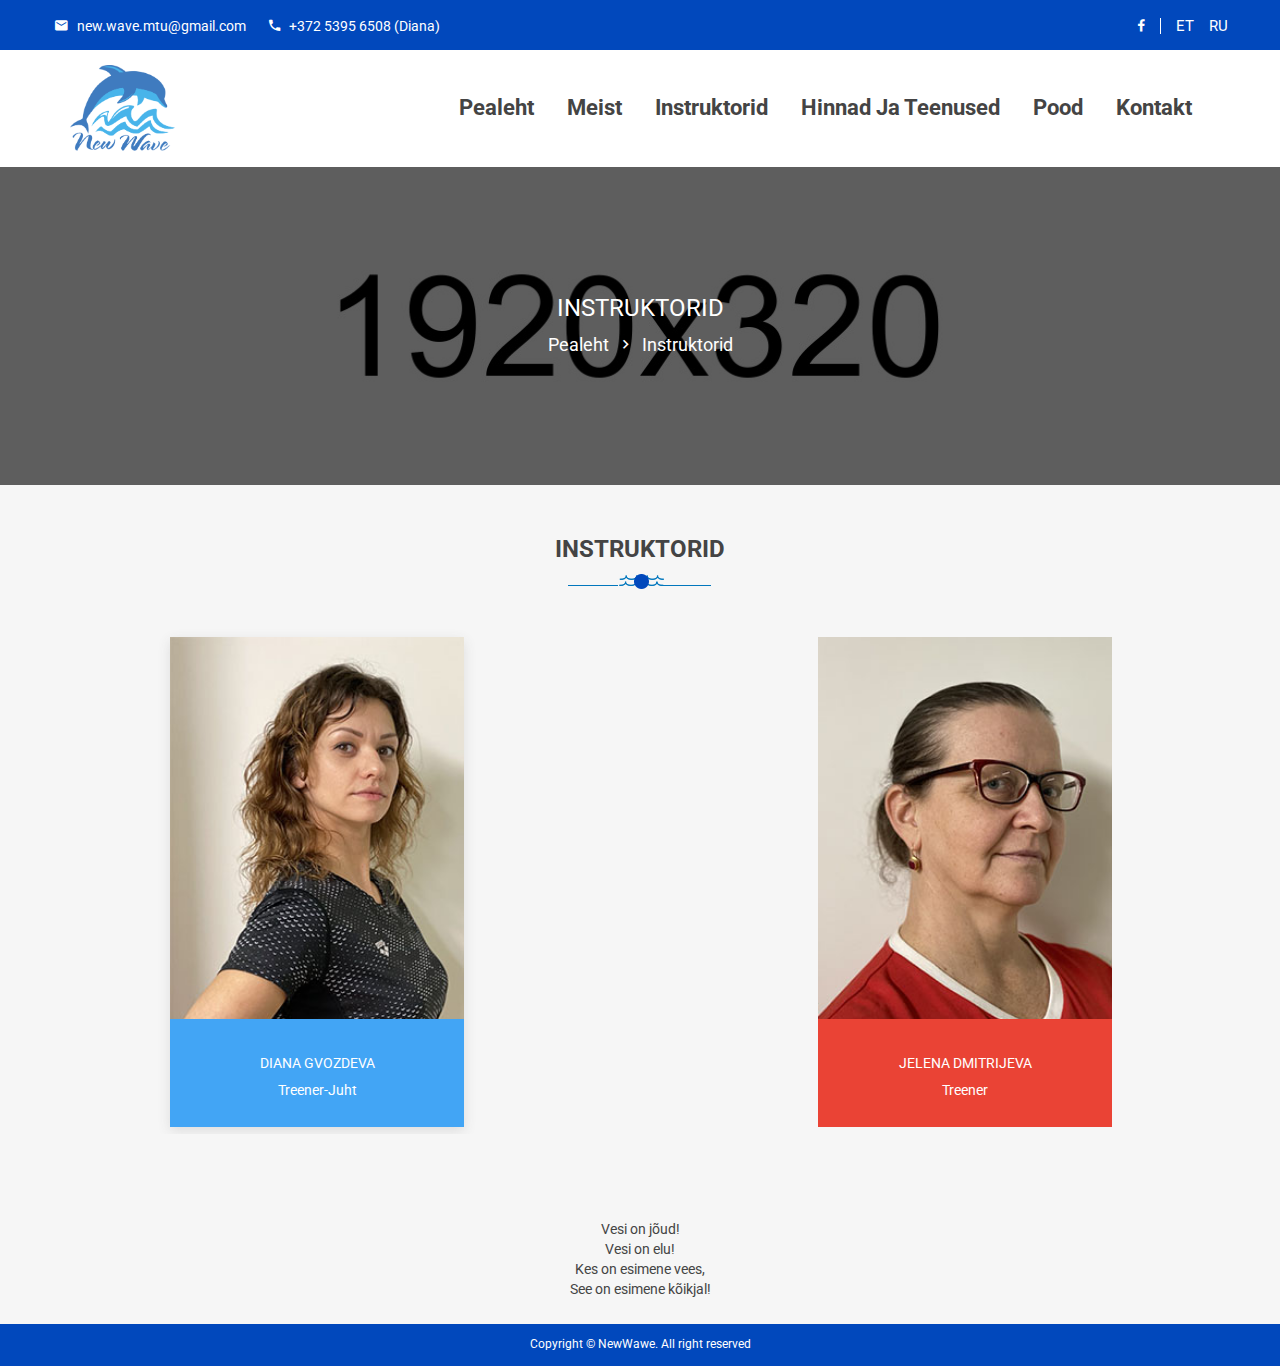
<file: instructor-ee.html>
<!doctype html>
<html class="no-js" lang="en">

<head>
    <meta charset="utf-8">
    <meta http-equiv="x-ua-compatible" content="ie=edge">
    <title>NewWave || Instruktorid</title>
    <meta name="description" content="">
    <meta name="viewport" content="width=device-width, initial-scale=1">

    <!-- favicon
        ============================================ -->
    <link rel="shortcut icon" type="image/x-icon" href="images/newWaveIco.ico">

    <!-- All css files are included here
        ============================================ -->
    <link rel="stylesheet" href="css/bootstrap.min.css">
    <link rel="stylesheet" href="css/core.css">
    <link rel="stylesheet" href="style.css">
    <link rel="stylesheet" href="css/shortcode/shortcodes.css">
    <link rel="stylesheet" href="css/responsive.css">
    <link href="#" data-style="styles" rel="stylesheet">

    <!-- Modernizr JS -->
    <script src="js/vendor/modernizr-2.8.3.min.js"></script>
</head>

<body>

    <!--Main Wrapper Start-->
    <div class="wrapper bg-white fix">
        <!--Bg White Start-->
        <div class="bg-white">
            <!--Header Area Start-->
            <header class="header-area sticker" id="topnav">
                <div class="header-wrapper header-padding">
                    <div class="header-top">
                        <div class="container">
                            <div class="row">
                                <div class="col-md-6 col-sm-9">
                                    <div class="top-left">
                                        <ul>
                                            <li><i class="zmdi zmdi-email"></i> new.wave.mtu@gmail.com</li>
                                            <li><i class="zmdi zmdi-phone"></i> +372 5395 6508 (Diana)</li>
                                        </ul>
                                    </div>
                                </div>
                                <div class="col-md-6 col-sm-3">
                                    <div class="top-right">
                                        <ul>
                                            <li><a href="https://www.facebook.com/narva.swimmer/?hc_ref=ARQwVDBKIN7_-3hSl5uMn1PE56IZGcK0wjWxZ1REyC0_gfvxDwHjwX5syaHInbKfAIU&fref=nf&__tn__=kC-R"><i class="zmdi zmdi-facebook"></i></a></li>
                                            <li><i class="verticalLine"></i></li>
                                            <li><a href="instructor-ee.html">ET</a></li>
                                            <li><a href="instructor.html">RU</a></li>
                                        </ul>
                                    </div>
                                </div>
                            </div>
                        </div>
                    </div>
                    <div class="main-header">
                        <div class="container">
                            <div class="row">
                                <div class="col-md-3">
                                    <div class="logo">
                                        <a href="index.html"><img src="images/logo/NewWaveLogo.png" alt="swimmer" /></a>
                                    </div>
                                </div>
                                <div class="col-md-9">
                                    <div class="menu-area">
                                        <div class="menu-item">
                                            <!-- Mobile menu toggle-->
                                            <a class="navbar-toggle">
                                                <div class="lines">
                                                    <span></span>
                                                    <span></span>
                                                    <span></span>
                                                </div>
                                            </a>
                                            <!-- End mobile menu toggle-->
                                        </div>
                                    </div>
                                    <div id="navigation" class="main-menu">
                                        <nav>
                                            <ul class="navigation-menu">
                                                <li><a href="index-ee.html">Pealeht</a></li>
                                                <li><a href="about-ee.html">Meist</a></li>
                                                <li class="hidden-sm"><a href="instructor-ee.html">Instruktorid</a></li>
                                                <li><a href="training-ee.html">Hinnad ja teenused</a></li>
                                                <li><a href="shop-ee.html">Pood</a></li>
                                                <li><a href="contact-ee.html">Kontakt</a></li>
                                            </ul>
                                        </nav>
                                    </div>
                                </div>
                            </div>
                        </div>
                    </div>
                </div>
            </header>
            <!-- End of Header Area -->
            <!-- Start Banner Area-->
            <div class="banner-area text-center">
                <div class="container">
                    <div class="row">
                        <div class="col-12">
                            <div class="banner-content-wrapper">
                                <div class="banner-content">
                                    <h2>Instruktorid</h2>
                                    <div class="banner-breadcrumb">
                                        <ul>
                                            <li><a href="index.html">Pealeht</a> <i class="zmdi zmdi-chevron-right"></i>
                                            </li>
                                            <li>Instruktorid</li>
                                        </ul>
                                    </div>
                                </div>
                            </div>
                        </div>
                    </div>
                </div>
            </div>
            <!-- End Banner Area-->
            <!-- Start of Instructor Area -->
            <div class="instructor-area bg-gray single pt-50 pb-60">
                <div class="container">
                    <div class="row">
                        <div class="col-12">
                            <div class="section-title text-center">
                                <h2>Instruktorid</h2>
                            </div>
                        </div>
                    </div>
                    <div class="row justify-content-center">
                        <div class="col-lg-10">
                            <div class="slick-wrapper">
                                <div class="insturctor-owl">
                                    <div class="col">
                                        <div class="single-instructor">
                                            <div class="inst-img">
                                                <img src="images/insturctor/1.jpg" alt="insturctor">
                                                <div class="inst-content text-center pt-36 pb-40 pl-30 pr-30">
                                                    <h5>Diana Gvozdeva</h5>
                                                    <h6>Treener-juht</h6>
                                                    <p>Töötab treenerina spordikoolis „Energia“ alates aastast 2011, aastast 2013 viib 4.-6.aasta lasterühmad läbi</p>
                                                    <ul>
                                                        <li style="color: white;"><i class="zmdi zmdi-email"></i> new.wave.mtu@gmail.com</li>
                                                        <li style="color: white;"><i class="zmdi zmdi-phone"></i> +372 5395 6508</li>
                                                    </ul>
                                                </div>
                                            </div>
                                        </div>
                                    </div>
                                    <div>
                                        <!--<div class="single-instructor blue">
                                            <div class="inst-img">
                                                <img src="images/insturctor/2.jpg" alt="insturctor">
                                                <div class="inst-content text-center pt-36 pb-40 pl-30 pr-30">
                                                    <h5>Swim Instructor</h5>
                                                    <h6>Mohosin khan</h6>
                                                    <p>Lorem ipsum dolor sit amet, consectetur adipisicing elit, sed do
                                                        eiusmod tempor incididunt ut labore et dolore magna aliqua. </p>
                                                    <ul>
                                                        <li><a href="#"><i class="zmdi zmdi-facebook"></i></a></li>
                                                        <li><a href="#"><i class="zmdi zmdi-twitter"></i></a></li>
                                                        <li><a href="#"><i class="zmdi zmdi-google-plus"></i></a></li>
                                                        <li><a href="#"><i class="zmdi zmdi-linkedin"></i></a></li>
                                                    </ul>
                                                </div>
                                            </div>
                                        </div>-->
                                    </div>
                                    <div class="col">
                                        <div class="single-instructor red">
                                            <div class="inst-img">
                                                <img src="images/insturctor/2.jpg" alt="insturctor">
                                                <div class="inst-content text-center pt-36 pb-40 pl-30 pr-30">
                                                    <h5>Jelena Dmitrijeva</h5>
                                                    <h6>Treener</h6>
                                                    <p>Tööstaaž on rohkem kui 35 aastat. Aastast 2013 viib väikeste laste ujumisrühmad läbi. Korraldab ja viib üritusi läbi</p>
                                                </div>
                                            </div>
                                        </div>
                                    </div>
                                </div>
                            </div>
                        </div>
                    </div>
                </div>
            </div>
            <!-- End of Instructor Area -->
            <!-- Start of Footer area -->
            <footer class="footer-area">
                    <div class="main-footer">
                        <div class="container">
                            <div class="row">
                            </div>
                            <div class="col-lg-12 col-md-12 col-12">
                                <div class="footer-widget text-center">
                                    <p>Vesi on jõud!<br>Vesi on elu!<br>Kes on esimene vees,<br>See on esimene kõikjal!</p>
                                </div>
                            </div>
                        </div>
                    </div>
                    <div class="footer-bottom pt-8 pb-10">
                        <div class="container">
                            <div class="row">
                                <div class="col-12 text-center">
                                    <p>Copyright &copy; <a href="https://www.facebook.com/narva.swimmer/?hc_ref=ARQwVDBKIN7_-3hSl5uMn1PE56IZGcK0wjWxZ1REyC0_gfvxDwHjwX5syaHInbKfAIU&fref=nf&__tn__=kC-R%22%3E">NewWawe</a>. All right reserved</p>
                                </div>
                            </div>
                        </div>
                    </div>   
                </footer>
            <!-- End of Footer area -->
        </div>
        <!--End of Bg White-->
    </div>
    <!--End of Main Wrapper Area-->

    <!-- All jquery 
		========================================================= -->
    <script src="js/vendor/jquery-1.12.4.min.js"></script>
    <script src="js/bootstrap.min.js"></script>
    <script src="js/owl.carousel.min.js"></script>
    <script src="js/isotope.pkgd.min.js"></script>
    <script src="js/imagesloaded.pkgd.min.js"></script>
    <script src="js/ajax-mail.js"></script>
    <script src="js/jquery.ajaxchimp.min.js"></script>
    <script src="js/plugins.js"></script>
    <script src="js/jquery.magnific-popup.js"></script>
    <script src="js/jquery.counterup.min.js"></script>
    <script src="js/slick.min.js"></script>
    <script src="js/waypoints.min.js"></script>
    <script src="js/main.js"></script>
</body>

</html>
</file>
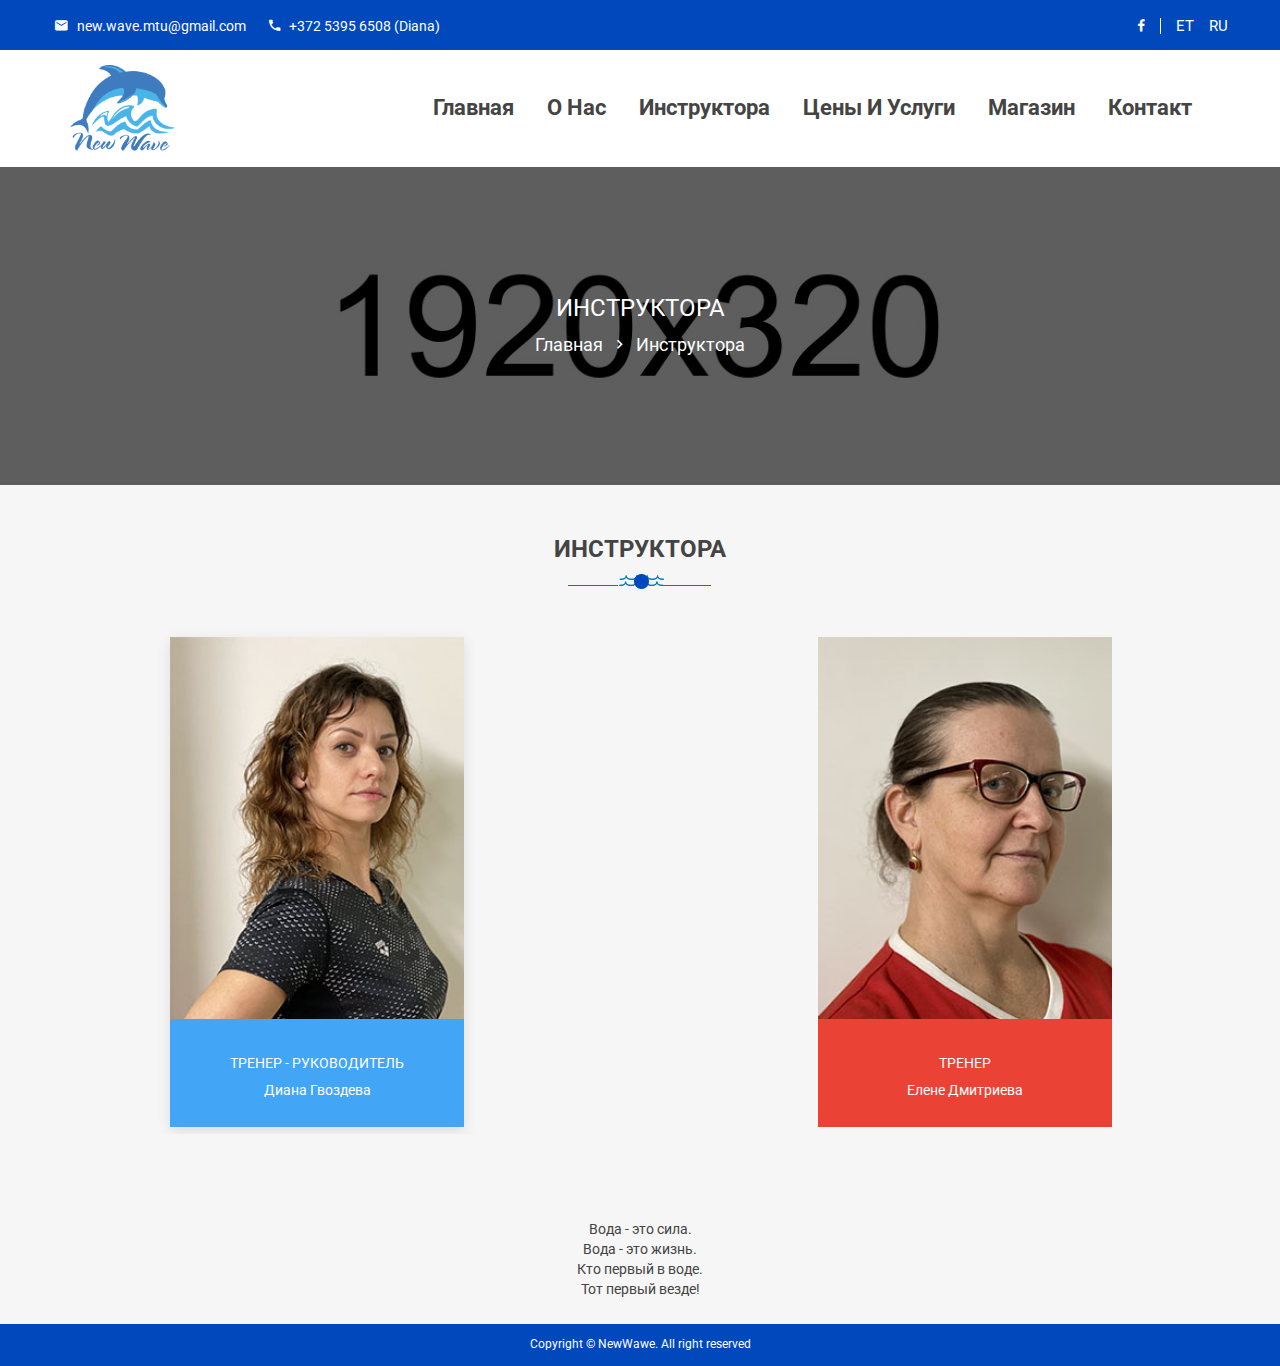
<file: instructor.html>
<!doctype html>
<html class="no-js" lang="en">

<head>
    <meta charset="utf-8">
    <meta http-equiv="x-ua-compatible" content="ie=edge">
    <title>NewWave || Инструктора</title>
    <meta name="description" content="">
    <meta name="viewport" content="width=device-width, initial-scale=1">

    <!-- favicon
        ============================================ -->
    <link rel="shortcut icon" type="image/x-icon" href="images/newWaveIco.ico">

    <!-- All css files are included here
        ============================================ -->
    <link rel="stylesheet" href="css/bootstrap.min.css">
    <link rel="stylesheet" href="css/core.css">
    <link rel="stylesheet" href="style.css">
    <link rel="stylesheet" href="css/shortcode/shortcodes.css">
    <link rel="stylesheet" href="css/responsive.css">
    <link href="#" data-style="styles" rel="stylesheet">

    <!-- Modernizr JS -->
    <script src="js/vendor/modernizr-2.8.3.min.js"></script>
</head>

<body>

    <!--Main Wrapper Start-->
    <div class="wrapper bg-white fix">
        <!--Bg White Start-->
        <div class="bg-white">
            <!--Header Area Start-->
            <header class="header-area sticker" id="topnav">
                <div class="header-wrapper header-padding">
                    <div class="header-top">
                        <div class="container">
                            <div class="row">
                                <div class="col-md-6 col-sm-9">
                                    <div class="top-left">
                                        <ul>
                                            <li><i class="zmdi zmdi-email"></i> new.wave.mtu@gmail.com</li>
                                            <li><i class="zmdi zmdi-phone"></i> +372 5395 6508 (Diana)</li>
                                        </ul>
                                    </div>
                                </div>
                                <div class="col-md-6 col-sm-3">
                                    <div class="top-right">
                                        <ul>
                                            <li><a href="https://www.facebook.com/narva.swimmer/?hc_ref=ARQwVDBKIN7_-3hSl5uMn1PE56IZGcK0wjWxZ1REyC0_gfvxDwHjwX5syaHInbKfAIU&fref=nf&__tn__=kC-R"><i class="zmdi zmdi-facebook"></i></a></li>
                                            <li><i class="verticalLine"></i></li>
                                            <li><a href="#">ET</a></li>
                                            <li><a href="#">RU</a></li>
                                        </ul>
                                    </div>
                                </div>
                            </div>
                        </div>
                    </div>
                    <div class="main-header">
                        <div class="container">
                            <div class="row">
                                <div class="col-md-3">
                                    <div class="logo">
                                        <a href="index.html"><img src="images/logo/NewWaveLogo.png" alt="swimmer" /></a>
                                    </div>
                                </div>
                                <div class="col-md-9">
                                    <div class="menu-area">
                                        <div class="menu-item">
                                            <!-- Mobile menu toggle-->
                                            <a class="navbar-toggle">
                                                <div class="lines">
                                                    <span></span>
                                                    <span></span>
                                                    <span></span>
                                                </div>
                                            </a>
                                            <!-- End mobile menu toggle-->
                                        </div>
                                    </div>
                                    <div id="navigation" class="main-menu">
                                        <nav>
                                            <ul class="navigation-menu">
                                                <li><a href="index.html">Главная</a></li>
                                                <li><a href="about.html">О Нас</a></li>
                                                <li class="hidden-sm"><a href="instructor.html">Инструктора</a></li>
                                                <li><a href="training.html">Цены и услуги</a></li>
                                                <li><a href="shop.html">Магазин</a></li>
                                                <li><a href="contact.html">Контакт</a></li>
                                            </ul>
                                        </nav>
                                    </div>
                                </div>
                            </div>
                        </div>
                    </div>
                </div>
            </header>
            <!-- End of Header Area -->
            <!-- Start Banner Area-->
            <div class="banner-area text-center">
                <div class="container">
                    <div class="row">
                        <div class="col-12">
                            <div class="banner-content-wrapper">
                                <div class="banner-content">
                                    <h2>Инструктора</h2>
                                    <div class="banner-breadcrumb">
                                        <ul>
                                            <li><a href="index.html">Главная</a> <i class="zmdi zmdi-chevron-right"></i>
                                            </li>
                                            <li>Инструктора</li>
                                        </ul>
                                    </div>
                                </div>
                            </div>
                        </div>
                    </div>
                </div>
            </div>
            <!-- End Banner Area-->
            <!-- Start of Instructor Area -->
            <div class="instructor-area bg-gray single pt-50 pb-60">
                <div class="container">
                    <div class="row">
                        <div class="col-12">
                            <div class="section-title text-center">
                                <h2>Инструктора</h2>
                            </div>
                        </div>
                    </div>
                    <div class="row justify-content-center">
                        <div class="col-lg-10">
                            <div class="slick-wrapper">
                                <div class="insturctor-owl">
                                    <div class="col">
                                        <div class="single-instructor">
                                            <div class="inst-img">
                                                <img src="images/insturctor/1.jpg" alt="insturctor">
                                                <div class="inst-content text-center pt-36 pb-40 pl-30 pr-30">
                                                    <h5>Тренер - руководитель</h5>
                                                    <h6>Диана Гвоздева</h6>
                                                    <p>Работает тренером в спортивной школе «Энергия» с 2011 года, с 2013 года ведёт группы детей с 4 до 6 лет.</p>
                                                    <ul>
                                                        <li style="color: white;"><i class="zmdi zmdi-email"></i> new.wave.mtu@gmail.com</li>
                                                        <li style="color: white;"><i class="zmdi zmdi-phone"></i> +372 5395 6508</li>
                                                    </ul>
                                                </div>
                                            </div>
                                        </div>
                                    </div>
                                    <div>
                                        <!--<div class="single-instructor blue">
                                            <div class="inst-img">
                                                <img src="images/insturctor/2.jpg" alt="insturctor">
                                                <div class="inst-content text-center pt-36 pb-40 pl-30 pr-30">
                                                    <h5>Swim Instructor</h5>
                                                    <h6>Mohosin khan</h6>
                                                    <p>Lorem ipsum dolor sit amet, consectetur adipisicing elit, sed do
                                                        eiusmod tempor incididunt ut labore et dolore magna aliqua. </p>
                                                    <ul>
                                                        <li><a href="#"><i class="zmdi zmdi-facebook"></i></a></li>
                                                        <li><a href="#"><i class="zmdi zmdi-twitter"></i></a></li>
                                                        <li><a href="#"><i class="zmdi zmdi-google-plus"></i></a></li>
                                                        <li><a href="#"><i class="zmdi zmdi-linkedin"></i></a></li>
                                                    </ul>
                                                </div>
                                            </div>
                                        </div>-->
                                    </div>
                                    <div class="col">
                                        <div class="single-instructor red">
                                            <div class="inst-img">
                                                <img src="images/insturctor/2.jpg" alt="insturctor">
                                                <div class="inst-content text-center pt-36 pb-40 pl-30 pr-30">
                                                    <h5>Тренер</h5>
                                                    <h6>Елене Дмитриева</h6>
                                                    <p>Cтаж работы свыше 35 лет, с 2013 года ведёт занятия для малышей 4-6 лет. Организация и проведение мероприятий.</p>
                                                </div>
                                            </div>
                                        </div>
                                    </div>
                                </div>
                            </div>
                        </div>
                    </div>
                </div>
            </div>
            <!-- End of Instructor Area -->
            <!-- Start of Footer area -->
            <footer class="footer-area">
                    <div class="main-footer">
                        <div class="container">
                            <div class="row">
                            </div>
                            <div class="col-lg-12 col-md-12 col-12">
                                <div class="footer-widget text-center">
                                    <p>Вода - это сила.<br>Вода - это жизнь.<br>Кто первый в воде.<br>Тот первый везде!</p>
                                </div>
                            </div>
                        </div>
                    </div>
                    <div class="footer-bottom pt-8 pb-10">
                        <div class="container">
                            <div class="row">
                                <div class="col-12 text-center">
                                    <p>Copyright &copy; <a href="https://www.facebook.com/narva.swimmer/?hc_ref=ARQwVDBKIN7_-3hSl5uMn1PE56IZGcK0wjWxZ1REyC0_gfvxDwHjwX5syaHInbKfAIU&fref=nf&__tn__=kC-R%22%3E">NewWawe</a>. All right reserved</p>
                                </div>
                            </div>
                        </div>
                    </div>   
                </footer>
            <!-- End of Footer area -->
        </div>
        <!--End of Bg White-->
    </div>
    <!--End of Main Wrapper Area-->

    <!-- All jquery 
		========================================================= -->
    <script src="js/vendor/jquery-1.12.4.min.js"></script>
    <script src="js/bootstrap.min.js"></script>
    <script src="js/owl.carousel.min.js"></script>
    <script src="js/isotope.pkgd.min.js"></script>
    <script src="js/imagesloaded.pkgd.min.js"></script>
    <script src="js/ajax-mail.js"></script>
    <script src="js/jquery.ajaxchimp.min.js"></script>
    <script src="js/plugins.js"></script>
    <script src="js/jquery.magnific-popup.js"></script>
    <script src="js/jquery.counterup.min.js"></script>
    <script src="js/slick.min.js"></script>
    <script src="js/waypoints.min.js"></script>
    <script src="js/main.js"></script>
</body>

</html>
</file>
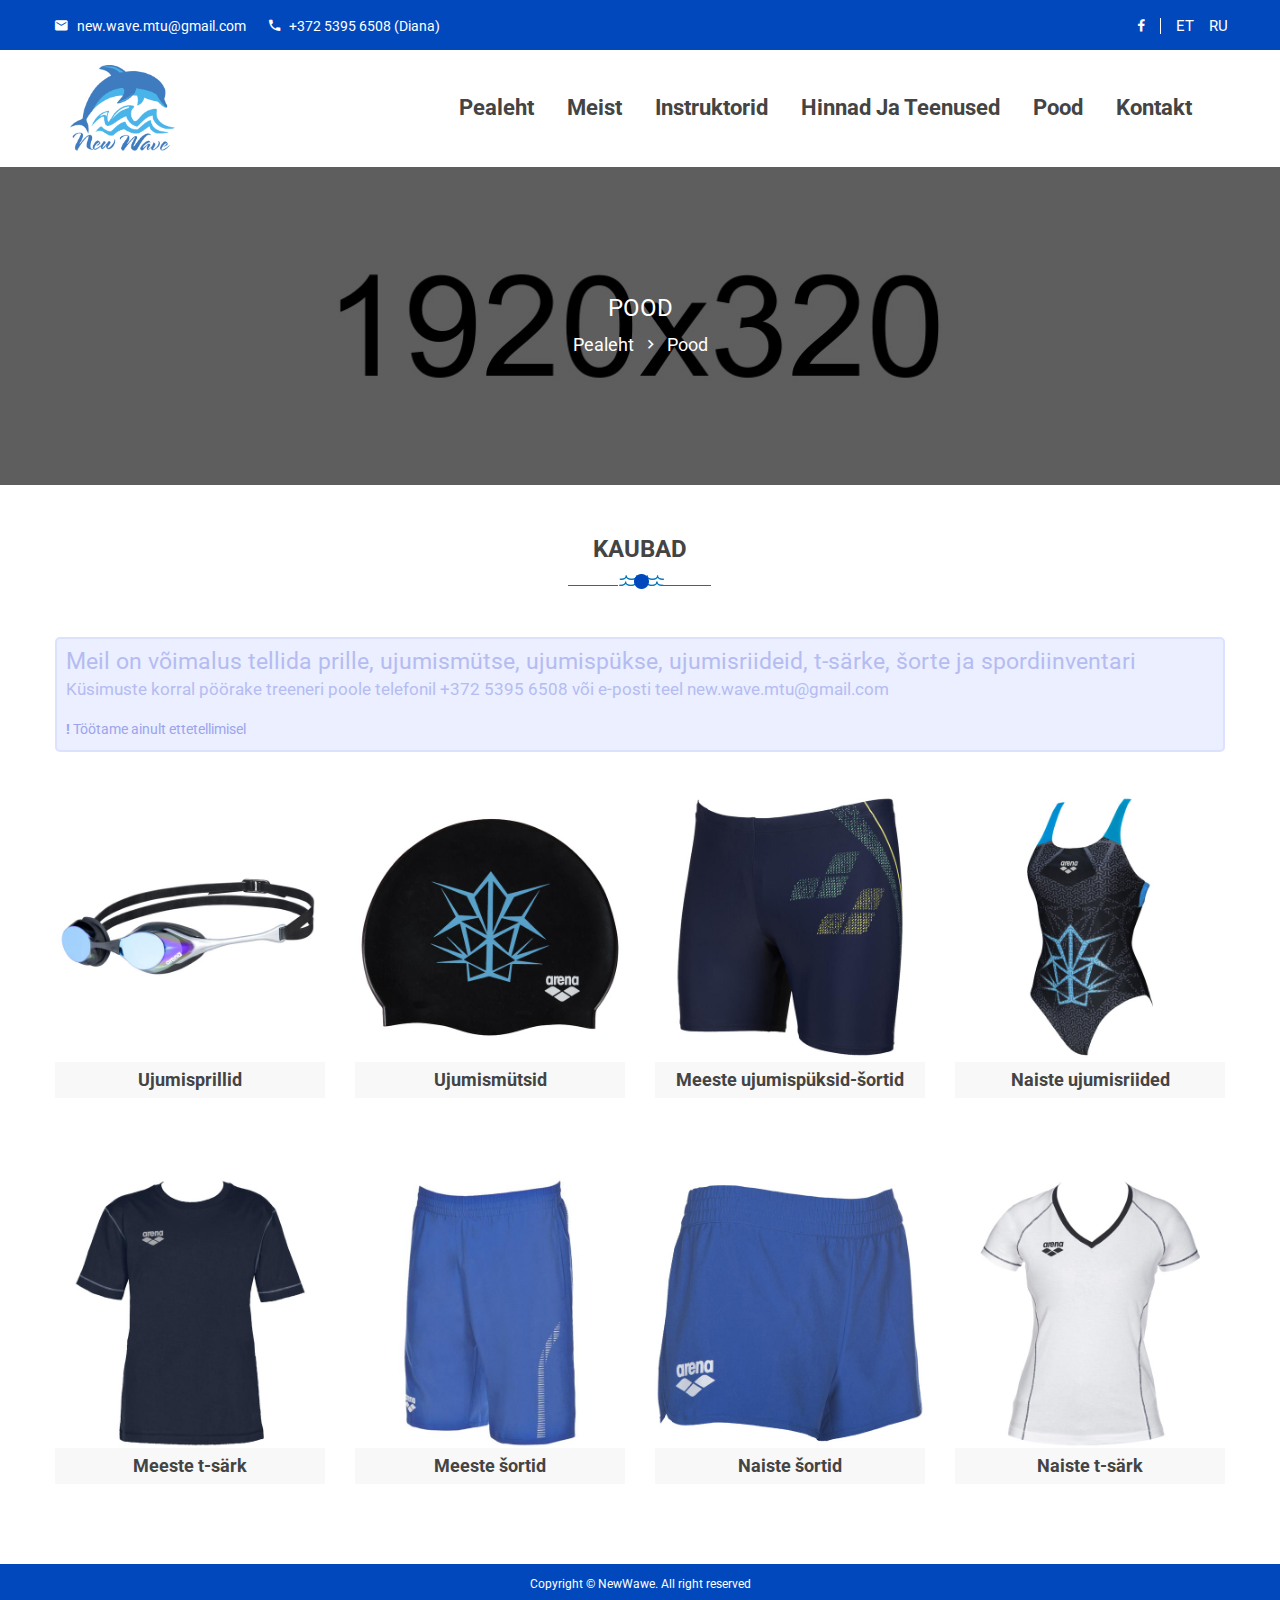
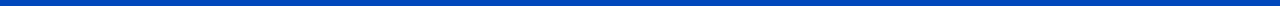
<file: shop-ee.html>
<!doctype html>
<html class="no-js" lang="en">
    <head>
        <meta charset="utf-8">
        <meta http-equiv="x-ua-compatible" content="ie=edge">
        <title>NewWave || Pood</title>
        <meta name="description" content="">
        <meta name="viewport" content="width=device-width, initial-scale=1">
        
        <!-- favicon
        ============================================ -->		
        <link rel="shortcut icon" type="image/x-icon" href="images/newWaveIco.ico">
        
        <!-- All css files are included here
        ============================================ -->  		
        <link rel="stylesheet" href="css/bootstrap.min.css"> 
        <link rel="stylesheet" href="css/core.css">     
        <link rel="stylesheet" href="style.css">
        <link rel="stylesheet" href="css/shortcode/shortcodes.css"> 
        <link rel="stylesheet" href="css/responsive.css">  
    	<link href="#" data-style="styles" rel="stylesheet"> 
        
        <!-- Modernizr JS -->
        <script src="js/vendor/modernizr-2.8.3.min.js"></script>    
    </head>  
    <body>
        <!--[if lt IE 8]>
            <p class="browserupgrade">You are using an <strong>outdated</strong> browser. Please <a href="http://browsehappy.com/">upgrade your browser</a> to improve your experience.</p>
        <![endif]-->  
 
        <!--Main Wrapper Start-->
        <div class="wrapper bg-white fix">
            <!--Bg White Start-->
            <div class="bg-white">
                <!--Header Area Start-->
                <header class="header-area sticker" id="topnav">
                    <div class="header-wrapper header-padding">
                        <div class="header-top">
                            <div class="container">
                                <div class="row">
                                    <div class="col-md-6 col-sm-9">
                                        <div class="top-left">
                                            <ul>
                                                <li><i class="zmdi zmdi-email"></i> new.wave.mtu@gmail.com</li>
                                                <li><i class="zmdi zmdi-phone"></i> +372 5395 6508 (Diana)</li>
                                            </ul>
                                        </div>
                                    </div>
                                    <div class="col-md-6 col-sm-3">
                                        <div class="top-right">
                                           <ul>
                                               <li><a href="https://www.facebook.com/narva.swimmer/?hc_ref=ARQwVDBKIN7_-3hSl5uMn1PE56IZGcK0wjWxZ1REyC0_gfvxDwHjwX5syaHInbKfAIU&fref=nf&__tn__=kC-R"><i class="zmdi zmdi-facebook"></i></a></li>
                                               <li><i class="verticalLine"></i></li>
                                               <li><a href="shop-ee.html">ET</a></li>
                                               <li><a href="shop.html">RU</a></li>
                                               <!--<li><a href="#"><i class="zmdi zmdi-twitter"></i></a></li>
                                               <li><a href="#"><i class="zmdi zmdi-google-plus"></i></a></li>
                                               <li><a href="#"><i class="zmdi zmdi-linkedin"></i></a></li>-->
                                           </ul>
                                        </div>
                                    </div>
                                </div>
                            </div>
                        </div>
                        <div class="main-header">
                            <div class="container">
                                <div class="row">
                                    <div class="col-md-3">
                                        <div class="logo">
                                            <a href="index.html"><img src="images/logo/NewWaveLogo.png" alt="logo"/></a>
                                        </div>
                                    </div>
                                    <div class="col-md-9">
                                        <div class="menu-area">
                                            <div class="menu-item">
                                                <!-- Mobile menu toggle-->
                                                <a class="navbar-toggle">
                                                    <div class="lines">
                                                        <span></span>
                                                        <span></span>
                                                        <span></span>
                                                    </div>
                                                </a>
                                                <!-- End mobile menu toggle-->
                                            </div>
                                        </div>				
                                        <div id="navigation" class="main-menu">
                                            <nav>
                                                <ul class="navigation-menu">
                                                    <li><a href="index-ee.html">Pealeht</a></li>
                                                    <li><a href="about-ee.html">Meist</a></li>
                                                    <li class="hidden-sm"><a href="instructor-ee.html">Instruktorid</a></li>
                                                    <li><a href="training-ee.html">Hinnad ja teenused</a></li>
                                                    <li><a href="shop-ee.html">Pood</a></li>
                                                    <li><a href="contact-ee.html">Kontakt</a></li>
                                                </ul>
                                            </nav>		
                                        </div>
                                    </div>
                                </div>
                            </div>
                        </div>        
                    </div>      
                </header>
                <!-- End of Header Area -->
                <!-- Start Banner Area-->
                <div class="banner-area text-center">
                <div class="container">
                    <div class="row">
                        <div class="col-12">
                            <div class="banner-content-wrapper">
                                <div class="banner-content">
                                    <h2>Pood</h2>
                                    <div class="banner-breadcrumb">
                                        <ul>
                                            <li><a href="index.html">Pealeht</a> <i class="zmdi zmdi-chevron-right"></i>
                                            </li>
                                            <li>Pood</li>
                                        </ul>
                                    </div>
                                </div>
                            </div>
                        </div>
                    </div>
                </div>
            </div>
                <!-- End Slider Area -->
                <!--Start Class Area-->
        <!--        <div class="class-area text-center pt-150 pb-80">
                    <div class="container">
                        <div class="row">     
                            <div class="col-lg-4 col-md-6 col-12 mb-md--110">
                                <div class="single-class picton-border">
                                    <div class="class-icon">
                                        <img src="images/class/1.png" alt="class">
                                    </div>
                                    <div class="class-content">
                                        <h3>Swim class for mini</h3>
                                        <h6>Instructor Adom Jonson </h6>
                                        <p class="hover">Lorem ipsum dolor sit amet, consectetur adipisicing elit, sed do eiusmod tempor incididunt ut labore et magna aliqua. </p>
                                        <div class="class-button">
                                            <a href="#" class="read-more btn"><span>read more</span></a> 
                                        </div>
                                    </div>
                                </div> 
                            </div>   
                            <div class="col-lg-4 col-md-6 col-12 mb-md--110">
                                <div class="single-class cobalt-border">
                                    <div class="class-icon">
                                        <img src="images/class/2.png" alt="class">
                                    </div>
                                    <div class="class-content">
                                        <h3>Swim class for toddler</h3>
                                        <h6>Instructor Adom Jonson </h6>
                                        <p class="hover">Lorem ipsum dolor sit amet, consectetur adipisicing elit, sed do eiusmod tempor incididunt ut labore et magna aliqua. </p>
                                        <div class="class-button">
                                            <a href="#" class="read-more btn"><span>read more</span></a>
                                        </div>    
                                    </div>
                                </div> 
                            </div>   
                            <div class="col-lg-4 col-md-6 col-12">
                                <div class="single-class cinnabar-border">
                                    <div class="class-icon">
                                        <img src="images/class/3.png" alt="class">
                                    </div>
                                    <div class="class-content">
                                        <h3>Swim class for adult</h3>
                                        <h6>Instructor Adom Jonson </h6>
                                        <p class="hover">Lorem ipsum dolor sit amet, consectetur adipisicing elit, sed do eiusmod tempor incididunt ut labore et magna aliqua. </p>
                                        <div class="class-button">
                                            <a href="#" class="read-more btn"><span>read more</span></a>
                                        </div>    
                                    </div>
                                </div>    
                            </div>  
                        </div>
                    </div>
                </div>-->
                <!-- End of Class Area -->
                <!-- Start of Appointment Area -->
                <!--<div class="appointment-area">
                    <div class="container-fluid">
                        <div class="row no-gutters">
                            <div class="col-lg-6">
                                <div class="appoint-left active">
                                    <div class="game">
                                        <a href="#"><img src="images/appointment/2.jpg" alt="appointment"></a>
                                    </div>
                                    <div class="video-icon video-hover">
                                        <a class="video-popup" href="https://https://www.youtube.com/watch?v=P3JCqYEEd2A">
                                            <i class="zmdi zmdi-play-circle-outline"></i>
                                        </a>
                                    </div>
                                </div>
                            </div>
                            <div class="col-lg-6">
                                <div class="appoint-right pt-20 pb-20 pr-100 pl-100 text-center" style="background: url(images/appointment/1.jpg);">
                                    <div class="appoint-content">
                                        <img src="images/appointment/1.png" alt="appointment">
                                        <h6>about us</h6>
                                        <h2>welcome to pur swimmer</h2>
                                        <h3>book a appointment now</h3>
                                        <p>Lorem ipsum dolor sit amet, consectetur adipisicing elit, sed do eiusmod tempor incididunt ut labore et dolore magna aliqua. Ut enim ad minim veniam, quis nostrud exercitation ullamco lenderit in voluptate </p>
                                        <div class="class-button">
                                            <a href="#" class="read-more btn"><span>read more</span></a>
                                        </div>
                                    </div>
                                </div>
                            </div>
                        </div>
                    </div>
                </div>-->
                <!-- End of Appointment Area -->
                <!-- Start of Our Classes Area -->
                <!--<div class="our-classes-area pt-73 pb-30">
                    <div class="container">
                        <div class="row">
                            <div class="col-12">
                                <div class="section-title text-center">
                                    <h2>our classes</h2>
                                </div>
                            </div>
                        </div>
                        <div class="row">
                            <div class="col-12">
                                <div class="accordion" id="accordionExample">
                                    <div class="card">
                                        <div class="card-header" id="headingOne">
                                            <h2 class="mb-0">
                                                <button class="btn btn-link" type="button"
                                                    data-toggle="collapse" data-target="#collapseOne"
                                                    aria-expanded="true" aria-controls="collapseOne">
                                                    <span class="card-left"><img src="images/icon/2.png" alt="icon">1 | 2-3 years</span>
                                                    <span class="card-middle">Mini infant class</span>
                                                    <span class="card-right"><i class="zmdi zmdi-minus"></i><i class="zmdi zmdi-plus hover"></i></span>
                                                </button>
                                            </h2>
                                        </div>
                                        <div id="collapseOne" class="collapse show" aria-labelledby="headingOne"
                                            data-parent="#accordionExample">
                                            <div class="card-body">
                                                <div class="row">   
                                                    <div class="col-md-6">
                                                        <div class="class-left">
                                                            <h3 class="login-title">swim clasess for infant</h3>
                                                            <p class="heading-p">Age 2-3 Years</p>
                                                            <p class="heading-p">Class Time : 10am-11am</p>
                                                            <p class="main">Lorem ipsum dolor sit amet, consectetur adipisicing elit, sed do eiusmod tempor incididunt ut labore et dolore magna aliqua. Ut enim ad minim veniam, quis notrud.</p>
                                                            <p class="heading-p">Totall Class - 20</p>
                                                            <button><span>Register Now</span></button>
                                                        </div>
                                                    </div>
                                                    <div class="col-md-6">
                                                        <div class="class-right">
                                                            <img src="images/class/1.jpg" alt="class">
                                                        </div>    
                                                    </div>
                                                </div> 
                                            </div>
                                        </div>
                                    </div>
                                    <div class="card">
                                        <div class="card-header" id="headingTwo">
                                            <h2 class="mb-0">
                                                <button class="btn btn-link collapsed" type="button"
                                                    data-toggle="collapse" data-target="#collapseTwo"
                                                    aria-expanded="false" aria-controls="collapseTwo">
                                                    <span class="card-left"><img src="images/icon/2.png" alt="icon">2 | 3-4 years</span>
                                                    <span class="card-middle">Junior class</span>
                                                    <span class="card-right"><i class="zmdi zmdi-minus"></i><i class="zmdi zmdi-plus hover"></i></span>
                                                </button>
                                            </h2>
                                        </div>
                                        <div id="collapseTwo" class="collapse" aria-labelledby="headingTwo"
                                            data-parent="#accordionExample">
                                            <div class="card-body">
                                                <div class="row">   
                                                    <div class="col-md-6">
                                                        <div class="class-left">
                                                            <h3 class="login-title">swim clasess for junior</h3>
                                                            <p class="heading-p">Age 3-4 Years</p>
                                                            <p class="heading-p">Class Time : 11am-12am</p>
                                                            <p class="main">Lorem ipsum dolor sit amet, consectetur adipisicing elit, sed do eiusmod tempor incididunt ut labore et dolore magna aliqua. Ut enim ad minim veniam, quis notrud.</p>
                                                            <p class="heading-p">Totall Class - 20</p>
                                                            <button><span>Register Now</span></button>
                                                        </div>
                                                    </div>
                                                    <div class="col-md-6">
                                                        <div class="class-right">
                                                            <img src="images/class/2.jpg" alt="class">
                                                        </div>    
                                                    </div>
                                                </div>   
                                            </div>
                                        </div>
                                    </div>
                                    <div class="card">
                                        <div class="card-header" id="headingThree">
                                            <h2 class="mb-0">
                                                <button class="btn btn-link collapsed" type="button"
                                                    data-toggle="collapse" data-target="#collapseThree"
                                                    aria-expanded="false" aria-controls="collapseThree">
                                                    <span class="card-left"><img src="images/icon/2.png" alt="icon">3 | 4-5 years</span>
                                                    <span class="card-middle">Toddler class</span>
                                                    <span class="card-right"><i class="zmdi zmdi-minus"></i><i class="zmdi zmdi-plus hover"></i></span>
                                                </button>
                                            </h2>
                                        </div>
                                        <div id="collapseThree" class="collapse" aria-labelledby="headingThree"
                                            data-parent="#accordionExample">
                                            <div class="card-body">
                                                <div class="row">   
                                                    <div class="col-md-6">
                                                        <div class="class-left">
                                                            <h3 class="login-title">swim clasess for infant</h3>
                                                            <p class="heading-p">Age 4-5 Years</p>
                                                            <p class="heading-p">Class Time : 10am-11am</p>
                                                            <p class="main">Lorem ipsum dolor sit amet, consectetur adipisicing elit, sed do eiusmod tempor incididunt ut labore et dolore magna aliqua. Ut enim ad minim veniam, quis notrud.</p>
                                                            <p class="heading-p">Totall Class - 20</p>
                                                            <button><span>Register Now</span></button>
                                                        </div>
                                                    </div>
                                                    <div class="col-md-6">
                                                        <div class="class-right">
                                                            <img src="images/class/3.jpg" alt="class">
                                                        </div>    
                                                    </div>
                                                </div> 
                                            </div>
                                        </div>
                                    </div>
                                    <div class="card">
                                        <div class="card-header" id="beginnerHeading">
                                            <h2 class="mb-0">
                                                <button class="btn btn-link collapsed" type="button"
                                                    data-toggle="collapse" data-target="#beginnerClass"
                                                    aria-expanded="false" aria-controls="beginnerClass">
                                                    <span class="card-left"><img src="images/icon/2.png" alt="icon">4 | 5-6 years</span>
                                                    <span class="card-middle">Beginner class</span>
                                                    <span class="card-right"><i class="zmdi zmdi-minus"></i><i class="zmdi zmdi-plus hover"></i></span>
                                                </button>
                                            </h2>
                                        </div>
                                        <div id="beginnerClass" class="collapse" aria-labelledby="beginnerHeading"
                                            data-parent="#accordionExample">
                                            <div class="card-body">
                                                <div class="row">   
                                                    <div class="col-md-6">
                                                        <div class="class-left">
                                                            <h3 class="login-title">swim clasess for Beginner</h3>
                                                            <p class="heading-p">Age 5-6 Years</p>
                                                            <p class="heading-p">Class Time : 10am-11am</p>
                                                            <p class="main">Lorem ipsum dolor sit amet, consectetur adipisicing elit, sed do eiusmod tempor incididunt ut labore et dolore magna aliqua. Ut enim ad minim veniam, quis notrud.</p>
                                                            <p class="heading-p">Totall Class - 20</p>
                                                            <button><span>Register Now</span></button>
                                                        </div>
                                                    </div>
                                                    <div class="col-md-6">
                                                        <div class="class-right">
                                                            <img src="images/class/4.jpg" alt="class">
                                                        </div>    
                                                    </div>
                                                </div>   
                                            </div>
                                        </div>
                                    </div>
                                    <div class="card">
                                        <div class="card-header" id="adultHeading">
                                            <h2 class="mb-0">
                                                <button class="btn btn-link collapsed" type="button"
                                                    data-toggle="collapse" data-target="#adultClass"
                                                    aria-expanded="false" aria-controls="adultClass">
                                                    <span class="card-left"><img src="images/icon/2.png" alt="icon">5 | 6-12 years</span>
                                                    <span class="card-middle">Adult class</span>
                                                    <span class="card-right"><i class="zmdi zmdi-minus"></i><i class="zmdi zmdi-plus hover"></i></span>
                                                </button>
                                            </h2>
                                        </div>
                                        <div id="adultClass" class="collapse" aria-labelledby="adultHeading"
                                            data-parent="#accordionExample">
                                            <div class="card-body">
                                                <div class="row">   
                                                    <div class="col-md-6">
                                                        <div class="class-left">
                                                            <h3 class="login-title">swim clasess for adult</h3>
                                                            <p class="heading-p">Age 6-12 Years</p>
                                                            <p class="heading-p">Class Time : 10am-11am</p>
                                                            <p class="main">Lorem ipsum dolor sit amet, consectetur adipisicing elit, sed do eiusmod tempor incididunt ut labore et dolore magna aliqua. Ut enim ad minim veniam, quis notrud.</p>
                                                            <p class="heading-p">Totall Class - 20</p>
                                                            <button><span>Register Now</span></button>
                                                        </div>
                                                    </div>
                                                    <div class="col-md-6">
                                                        <div class="class-right">
                                                            <img src="images/class/5.jpg" alt="class">
                                                        </div>    
                                                    </div>
                                                </div>     
                                            </div>
                                        </div>
                                    </div>
                                </div>
                            </div>
                        </div>
                    </div>
                </div>-->
                <!-- End of Our Classes Area -->
                <!-- Start of Instructor Area -->
                <!--<div class="instructor-area bg-gray pt-76 pb-80">
                    <div class="container">
                        <div class="row">
                            <div class="col-12">
                                <div class="section-title text-center">
                                    <h2>our best instructor</h2>
                                </div>
                            </div>
                        </div>
                        <div class="row justify-content-center">
                            <div class="col-lg-10">
                                <div class="slick-wrapper">
                                    <div class="insturctor-owl">
                                        <div class="col">
                                            <div class="single-instructor blue">
                                                <div class="inst-img">
                                                    <img src="images/insturctor/2.jpg" alt="insturctor">
                                                    <div class="inst-content text-center pt-36 pb-40 pl-30 pr-30">
                                                        <h5>Swim Instructor</h5>
                                                        <h6>Mohosin khan</h6>
                                                        <p>Lorem ipsum dolor sit amet, consectetur adipisicing elit, sed do eiusmod tempor incididunt ut labore et dolore magna aliqua. </p>
                                                        <ul>
                                                            <li><a href="#"><i class="zmdi zmdi-facebook"></i></a></li>
                                                            <li><a href="#"><i class="zmdi zmdi-twitter"></i></a></li>
                                                            <li><a href="#"><i class="zmdi zmdi-google-plus"></i></a></li>
                                                            <li><a href="#"><i class="zmdi zmdi-linkedin"></i></a></li>
                                                        </ul>
                                                    </div>
                                                </div>
                                            </div>
                                        </div>
                                        <div class="col">
                                            <div class="single-instructor red">
                                                <div class="inst-img">
                                                    <img src="images/insturctor/3.jpg" alt="insturctor">
                                                    <div class="inst-content text-center pt-36 pb-40 pl-30 pr-30">
                                                        <h5>Swim Instructor</h5>
                                                        <h6>Mohosin khan</h6>
                                                        <p>Lorem ipsum dolor sit amet, consectetur adipisicing elit, sed do eiusmod tempor incididunt ut labore et dolore magna aliqua. </p>
                                                        <ul>
                                                            <li><a href="#"><i class="zmdi zmdi-facebook"></i></a></li>
                                                            <li><a href="#"><i class="zmdi zmdi-twitter"></i></a></li>
                                                            <li><a href="#"><i class="zmdi zmdi-google-plus"></i></a></li>
                                                            <li><a href="#"><i class="zmdi zmdi-linkedin"></i></a></li>
                                                        </ul>
                                                    </div>
                                                </div>
                                            </div>
                                        </div>
                                        <div class="col">
                                            <div class="single-instructor">
                                                <div class="inst-img">
                                                    <img src="images/insturctor/1.jpg" alt="insturctor">
                                                    <div class="inst-content text-center pt-36 pb-40 pl-30 pr-30">
                                                        <h5>Swim Instructor</h5>
                                                        <h6>Mohosin khan</h6>
                                                        <p>Lorem ipsum dolor sit amet, consectetur adipisicing elit, sed do eiusmod tempor incididunt ut labore et dolore magna aliqua. </p>
                                                        <ul>
                                                            <li><a href="#"><i class="zmdi zmdi-facebook"></i></a></li>
                                                            <li><a href="#"><i class="zmdi zmdi-twitter"></i></a></li>
                                                            <li><a href="#"><i class="zmdi zmdi-google-plus"></i></a></li>
                                                            <li><a href="#"><i class="zmdi zmdi-linkedin"></i></a></li>
                                                        </ul>
                                                    </div>
                                                </div>
                                            </div>
                                        </div>
                                        <div class="col">
                                            <div class="single-instructor blue">
                                                <div class="inst-img">
                                                    <img src="images/insturctor/2.jpg" alt="insturctor">
                                                    <div class="inst-content text-center pt-36 pb-40 pl-30 pr-30">
                                                        <h5>Swim Instructor</h5>
                                                        <h6>Mohosin khan</h6>
                                                        <p>Lorem ipsum dolor sit amet, consectetur adipisicing elit, sed do eiusmod tempor incididunt ut labore et dolore magna aliqua. </p>
                                                        <ul>
                                                            <li><a href="#"><i class="zmdi zmdi-facebook"></i></a></li>
                                                            <li><a href="#"><i class="zmdi zmdi-twitter"></i></a></li>
                                                            <li><a href="#"><i class="zmdi zmdi-google-plus"></i></a></li>
                                                            <li><a href="#"><i class="zmdi zmdi-linkedin"></i></a></li>
                                                        </ul>
                                                    </div>
                                                </div>
                                            </div>
                                        </div>
                                        <div class="col">
                                            <div class="single-instructor red">
                                                <div class="inst-img">
                                                    <img src="images/insturctor/3.jpg" alt="insturctor">
                                                    <div class="inst-content text-center pt-36 pb-40 pl-30 pr-30">
                                                        <h5>Swim Instructor</h5>
                                                        <h6>Mohosin khan</h6>
                                                        <p>Lorem ipsum dolor sit amet, consectetur adipisicing elit, sed do eiusmod tempor incididunt ut labore et dolore magna aliqua. </p>
                                                        <ul>
                                                            <li><a href="#"><i class="zmdi zmdi-facebook"></i></a></li>
                                                            <li><a href="#"><i class="zmdi zmdi-twitter"></i></a></li>
                                                            <li><a href="#"><i class="zmdi zmdi-google-plus"></i></a></li>
                                                            <li><a href="#"><i class="zmdi zmdi-linkedin"></i></a></li>
                                                        </ul>
                                                    </div>
                                                </div>
                                            </div>
                                        </div>
                                        <div class="col">
                                            <div class="single-instructor">
                                                <div class="inst-img">
                                                    <img src="images/insturctor/1.jpg" alt="insturctor">
                                                    <div class="inst-content text-center pt-36 pb-40 pl-30 pr-30">
                                                        <h5>Swim Instructor</h5>
                                                        <h6>Mohosin khan</h6>
                                                        <p>Lorem ipsum dolor sit amet, consectetur adipisicing elit, sed do eiusmod tempor incididunt ut labore et dolore magna aliqua. </p>
                                                        <ul>
                                                            <li><a href="#"><i class="zmdi zmdi-facebook"></i></a></li>
                                                            <li><a href="#"><i class="zmdi zmdi-twitter"></i></a></li>
                                                            <li><a href="#"><i class="zmdi zmdi-google-plus"></i></a></li>
                                                            <li><a href="#"><i class="zmdi zmdi-linkedin"></i></a></li>
                                                        </ul>
                                                    </div>
                                                </div>
                                            </div>
                                        </div>
                                    </div> 
                                </div>
                            </div>
                        </div>
                    </div>
                </div>-->
                <!-- End of Instructor Area -->
                <!-- Start of Testimonal Area -->
                <!--<div class="testimonial-area">
                    <div class="container">
                        <div class="row">
                            <div class="col-12">
                                <div class="testimonial-owl owl-carousel">
                                    <div class="col">
                                        <div class="testimonial-content text-center pt-75 pb-100 mt-80 mb-80">
                                            <h3>what client say?</h3>
                                            <i class="zmdi zmdi-quote first"></i>
                                            <p>Lorem ipsum dolor sit amet, consectetur adipisicing elit, sed do eiusmod tempor incididunt ut labore et daenim ad minim veniam, quis nostrud exercitation ullamco laboris nisi ut aliquip ex ea commodo consequat. voluptate velit esse cillum dolore eu fugiat swimmer ground</p>
                                            <i class="zmdi zmdi-quote"></i>
                                        </div>
                                    </div>
                                    <div class="col">
                                        <div class="testimonial-content text-center pt-75 pb-100 mt-80 mb-80">
                                            <h3>what client say?</h3>
                                            <i class="zmdi zmdi-quote first"></i>
                                            <p>Lorem ipsum dolor sit amet, consectetur adipisicing elit, sed do eiusmod tempor incididunt ut labore et daenim ad minim veniam, quis nostrud exercitation ullamco laboris nisi ut aliquip ex ea commodo consequat. voluptate velit esse cillum dolore eu fugiat swimmer ground</p>
                                            <i class="zmdi zmdi-quote"></i>
                                        </div>
                                    </div>
                                    <div class="col">
                                        <div class="testimonial-content text-center pt-75 pb-100 mt-80 mb-80">
                                            <h3>what client say?</h3>
                                            <i class="zmdi zmdi-quote first"></i>
                                            <p>Lorem ipsum dolor sit amet, consectetur adipisicing elit, sed do eiusmod tempor incididunt ut labore et daenim ad minim veniam, quis nostrud exercitation ullamco laboris nisi ut aliquip ex ea commodo consequat. voluptate velit esse cillum dolore eu fugiat swimmer ground</p>
                                            <i class="zmdi zmdi-quote"></i>
                                        </div>
                                    </div>
                                </div>    
                            </div>
                        </div>
                    </div>
                </div>-->
                <!-- End of Testimonal Area -->
                <!--Start of gallery Area-->
        <!--        <div class="project-area">
                    <div class="container-fluid">
                        <div class="row">
                            <div class="col-12">
                                <div class="section-title text-center pt-50">
                                    <h2>our gallery</h2>
                                </div> 
                            </div>
                        </div>
                        <div class="row">
                            <div class="col-12">
                                <div class="grid">
                                    <div class="grid-item cat1 cat3">
                                        <div class="portfolio-img">
                                            <img src="images/portfolio/1.jpg" alt="project" />
                                            <div class="portfolio-hover-wrapper">
                                                <div class="portfolio-hover">
                                                    <div class="hover-content">
                                                        <a class="img-poppu" href="images/portfolio/1.jpg">
                                                            <i class="zmdi zmdi-eye"></i>
                                                        </a>
                                                        <h4>Mini Infant kids</h4>
                                                        <p>Lorem ipsum dolor sit amet, lenim ad minim veniam</p>
                                                    </div>
                                                </div> 
                                            </div>
                                        </div>
                                    </div>
                                    <div class="grid-item cat2 cat3">
                                        <div class="portfolio-img">
                                            <img src="images/portfolio/2.jpg" alt="project" />
                                            <div class="portfolio-hover-wrapper">
                                                <div class="portfolio-hover">
                                                    <div class="hover-content">
                                                        <a class="img-poppu" href="images/portfolio/2.jpg">
                                                            <i class="zmdi zmdi-eye"></i>
                                                        </a>
                                                        <h4>Mini Infant kids</h4>
                                                        <p>Lorem ipsum dolor sit amet, lenim ad minim veniam</p>
                                                    </div>
                                                </div> 
                                            </div>
                                        </div>
                                    </div>
                                    <div class="grid-item cat1 cat2">
                                        <div class="portfolio-img">
                                            <img src="images/portfolio/3.jpg" alt="project" />
                                            <div class="portfolio-hover-wrapper">
                                                <div class="portfolio-hover">
                                                    <div class="hover-content">
                                                        <a class="img-poppu" href="images/portfolio/3.jpg">
                                                            <i class="zmdi zmdi-eye"></i>
                                                        </a>
                                                        <h4>Mini Infant kids</h4>
                                                        <p>Lorem ipsum dolor sit amet, lenim ad minim veniam</p>
                                                    </div>
                                                </div> 
                                            </div>
                                        </div>
                                    </div>
                                    <div class="grid-item cat2">
                                        <div class="portfolio-img">
                                            <img src="images/portfolio/4.jpg" alt="project" />
                                            <div class="portfolio-hover-wrapper">
                                                <div class="portfolio-hover">
                                                    <div class="hover-content">
                                                        <a class="img-poppu" href="images/portfolio/4.jpg">
                                                            <i class="zmdi zmdi-eye"></i>
                                                        </a>
                                                        <h4>Mini Infant kids</h4>
                                                        <p>Lorem ipsum dolor sit amet, lenim ad minim veniam</p>
                                                    </div>
                                                </div> 
                                            </div>
                                        </div>
                                    </div>
                                    <div class="grid-item cat2 cat3">
                                        <div class="portfolio-img">
                                            <img src="images/portfolio/5.jpg" alt="project" />
                                            <div class="portfolio-hover-wrapper">
                                                <div class="portfolio-hover">
                                                    <div class="hover-content">
                                                        <a class="img-poppu" href="images/portfolio/5.jpg">
                                                            <i class="zmdi zmdi-eye"></i>
                                                        </a>
                                                        <h4>Mini Infant kids</h4>
                                                        <p>Lorem ipsum dolor sit amet, lenim ad minim veniam</p>
                                                    </div>
                                                </div> 
                                            </div>
                                        </div>
                                    </div>
                                    <div class="grid-item cat1 cat3">
                                        <div class="portfolio-img">
                                            <img src="images/portfolio/6.jpg" alt="project" />
                                            <div class="portfolio-hover-wrapper">
                                                <div class="portfolio-hover">
                                                    <div class="hover-content">
                                                        <a class="img-poppu" href="images/portfolio/6.jpg">
                                                            <i class="zmdi zmdi-eye"></i>
                                                        </a>
                                                        <h4>Mini Infant kids</h4>
                                                        <p>Lorem ipsum dolor sit amet, lenim ad minim veniam</p>
                                                    </div>
                                                </div> 
                                            </div>
                                        </div>
                                    </div>
                                    <div class="grid-item cat1 cat3">
                                        <div class="portfolio-img">
                                            <img src="images/portfolio/7.jpg" alt="project" />
                                            <div class="portfolio-hover-wrapper">
                                                <div class="portfolio-hover">
                                                    <div class="hover-content">
                                                        <a class="img-poppu" href="images/portfolio/7.jpg">
                                                            <i class="zmdi zmdi-eye"></i>
                                                        </a>
                                                        <h4>Mini Infant kids</h4>
                                                        <p>Lorem ipsum dolor sit amet, lenim ad minim veniam</p>
                                                    </div>
                                                </div> 
                                            </div>
                                        </div>
                                    </div>
                                </div>
                            </div>
                       </div>
                    </div>
                </div> -->
                <!-- End of gallery Area -->
                <!-- Start of pricing Area -->
                <!--<div class="pricing-area pt-75 pb-80 text-center">
                    <div class="container">
                        <div class="row">
                            <div class="col-12">
                                <div class="section-title">
                                    <h2>our pricing plan</h2> 
                                </div>
                            </div>
                        </div>
                        <div class="row">
                            <div class="col-lg-4 col-md-6 col-12 mb-md--40">
                                <div class="single-price">
                                    <div class="price-table">
                                        <div class="table-head">
                                            <h4>Silver Pack</h4>
                                            <div class="price-icon">
                                                <span><img src="images/pricing/1.png" alt="price"></span>
                                            </div>
                                        </div>
                                        <div class="table-body">
                                            <h2>$95 <span> / month</span></h2>
                                            <ul>
                                                <li>Mini - Toddler</li>
                                                <li>Coffee Break</li>
                                                <li>Total Classes - 15</li>
                                                <li>Group Lesson</li>
                                            </ul>
                                            <button><span>Register Now</span></button>
                                        </div>
                                    </div>
                                </div>
                            </div>
                            <div class="col-lg-4 col-md-6 col-12 mb-md--40">
                                <div class="single-price offer">
                                    <div class="price-table">
                                        <div class="table-head">
                                            <h4>Premium Pack</h4>
                                            <div class="price-icon">
                                                <span><img src="images/pricing/2.png" alt="price"></span>
                                            </div>
                                        </div>
                                        <div class="table-body">
                                            <h2>$95 <span> / month</span></h2>
                                            <ul>
                                                <li>Mini - Toddler</li>
                                                <li>Coffee Break</li>
                                                <li>Total Classes - 15</li>
                                                <li>Group Lesson</li>
                                            </ul>
                                            <button class="active"><span>Register Now</span></button>
                                        </div>
                                    </div>
                                </div>
                            </div>
                            <div class="col-lg-4 col-md-6 col-12">
                                <div class="single-price">
                                    <div class="price-table">
                                        <div class="table-head">
                                            <h4>Platinum Pack</h4>
                                            <div class="price-icon">
                                                <span><img src="images/pricing/3.png" alt="price"></span>
                                            </div>
                                        </div>
                                        <div class="table-body">
                                            <h2>$95 <span> / month</span></h2>
                                            <ul>
                                                <li>Mini - Toddler</li>
                                                <li>Coffee Break</li>
                                                <li>Total Classes - 15</li>
                                                <li>Group Lesson</li>
                                            </ul>
                                            <button><span>Register Now</span></button>
                                        </div>
                                    </div>
                                </div>
                            </div>
                        </div>             
                    </div>
                </div>-->
                <!-- End of pricing Area -->
                <!-- start of fun Area -->
                <!--<div class="fun-area pt-110 pb-110">
                    <div class="container">
                        <div class="row">
                            <div class="col-lg-3 col-md-6 col-12 mb-md--40">
                                <div class="single-fun text-center">
                                    <div class="fun-img">
                                        <span><img src="images/fun/1.png" alt="fun"></span>
                                    </div>
                                    <div class="fun-content">
                                        <h3 class="counter">2,400</h3>
                                        <h5>happy clients</h5>
                                    </div>
                                </div>
                            </div>
                            <div class="col-lg-3 col-md-6 col-12 mb-md--40">
                                <div class="single-fun text-center">
                                    <div class="fun-img">
                                        <span><img src="images/fun/2.png" alt="fun"></span>
                                    </div>
                                    <div class="fun-content">
                                        <h3 class="counter">28</h3>
                                        <h5>experience</h5>
                                    </div>
                                </div>
                            </div>
                            <div class="col-lg-3 col-md-6 col-12 mb-sm--40">
                                <div class="single-fun text-center">
                                    <div class="fun-img">
                                        <span><img src="images/fun/3.png" alt="fun"></span>
                                    </div>
                                    <div class="fun-content">
                                        <h3 class="counter">90</h3>
                                        <h5>success</h5>
                                    </div>
                                </div>
                            </div>
                            <div class="col-lg-3 col-md-6 col-12">
                                <div class="single-fun text-center">
                                    <div class="fun-img">
                                        <span><img src="images/fun/4.png" alt="fun"></span>
                                    </div>
                                    <div class="fun-content">
                                        <h3 class="counter">560</h3>
                                        <h5>awards</h5>
                                    </div>
                                </div>
                            </div>
                        </div>
                    </div>
                </div>-->
                <!-- End of fun Area -->
                <!-- Start of blog Area -->
                <div class="blog-area pt-50 pb-80">
                    <div class="container">
                        <div class="row">
                            <div class="col-12">
                                <div class="section-title text-center">
                                    <h2>Kaubad</h2>
                                </div> 
                            </div>
                        </div>
                        <div class="row mb-40">
                            <div class="col-12">
                                <div class="goods-warning">
                                    <h3>Meil on võimalus tellida prille, ujumismütse, ujumispükse, ujumisriideid, t-särke, šorte ja spordiinventari</h3>
                                    <p>Küsimuste korral pöörake treeneri poole telefonil +372 5395 6508 või e-posti teel new.wave.mtu@gmail.com</p>
                                    <span><strong>!</strong> Töötame ainult ettetellimisel</span>
                                </div>
                            </div>
                        </div>
                        <div class="row mb-80">
                            <div class="col-lg-3 col-md-6 col-12 mb-md--40">
                                <div class="single-goods text-center">
                                    <div class="goods-img">
                                        <img src="images/shop/1.jpg " alt="Ujumisprillid">
                                    </div>
                                    <div class="goods-content text-center">
                                        <h3>Ujumisprillid</h3>
                                    </div>
                                </div>
                            </div>
                            <div class="col-lg-3 col-md-6 col-12 mb-md--40">
                                <div class="single-goods text-center">
                                    <div class="goods-img">
                                        <img src="images/shop/2.jpg " alt="Ujumismütsid">
                                    </div>
                                    <div class="goods-content text-center">
                                        <h3>Ujumismütsid</h3>
                                    </div>
                                </div>
                            </div>
                            <div class="col-lg-3 col-md-6 col-12 mb-md--40">
                                <div class="single-goods text-center">
                                    <div class="goods-img">
                                        <img src="images/shop/3.jpg " alt="Meeste ujumispüksid-šortid">
                                    </div>
                                    <div class="goods-content text-center">
                                        <h3>Meeste ujumispüksid-šortid</h3>
                                    </div>
                                </div>
                            </div>
                            <div class="col-lg-3 col-md-6 col-12 mb-md--40">
                                <div class="single-goods text-center">
                                    <div class="goods-img">
                                        <img src="images/shop/4.jpg " alt="Naiste ujumisriided">
                                    </div>
                                    <div class="goods-content text-center">
                                        <h3>Naiste ujumisriided</h3>
                                    </div>
                                </div>
                            </div>
                        </div>
                        <div class="row">
                            <div class="col-lg-3 col-md-6 col-12 mb-md--40">
                                <div class="single-goods text-center">
                                    <div class="goods-img">
                                        <img src="images/shop/5.jpg " alt="Meeste t-särk">
                                    </div>
                                    <div class="goods-content text-center">
                                        <h3>Meeste t-särk</h3>
                                    </div>
                                </div>
                            </div>
                            <div class="col-lg-3 col-md-6 col-12 mb-md--40">
                                <div class="single-goods text-center">
                                    <div class="goods-img">
                                        <img src="images/shop/6.jpg " alt="Meeste šortid">
                                    </div>
                                    <div class="goods-content text-center">
                                        <h3>Meeste šortid</h3>
                                    </div>
                                </div>
                            </div>
                            <div class="col-lg-3 col-md-6 col-12 mb-md--40">
                                <div class="single-goods text-center">
                                    <div class="goods-img">
                                        <img src="images/shop/7.jpg " alt="Naiste šortid">
                                    </div>
                                    <div class="goods-content text-center">
                                        <h3>Naiste šortid</h3>
                                    </div>
                                </div>
                            </div>
                            <div class="col-lg-3 col-md-6 col-12 mb-md--40">
                                <div class="single-goods text-center">
                                    <div class="goods-img">
                                        <img src="images/shop/8.jpg " alt="Naiste t-särk">
                                    </div>
                                    <div class="goods-content text-center">
                                        <h3>Naiste t-särk</h3>
                                    </div>
                                </div>
                            </div>
                        </div>
                    </div>
                </div>
                <!-- End of classes Area -->
                <!-- Start of contact Area -->
            <!--    <div class="contact-area text-center pb-80">
                    <div class="container">
                        <div class="row">      
                            <div class="col-md-4 col-12">
                                <div class="single-contact">
                                    <div class="contact-icon">
                                        <i class="zmdi zmdi-home"></i>
                                    </div>
                                    <div class="contact-info">
                                        <h5>Address</h5>
                                        <p>Narva Ujula Võidu 4</p>
                                    </div> 
                                </div>
                            </div>      
                            <div class="col-md-4 col-12">
                                <div class="single-contact">
                                    <div class="contact-icon">
                                        <i class="zmdi zmdi-phone"></i>
                                    </div>
                                    <div class="contact-info">
                                        <h5>phone number</h5>
                                        <p>+372 5395 6508 (Diana)</p>
                                    </div>
                                </div>
                            </div>      
                            <div class="col-md-4 col-12">
                                <div class="single-contact">
                                    <div class="contact-icon">
                                        <i class="zmdi zmdi-email"></i>
                                    </div>
                                    <div class="contact-info">
                                        <h5>email</h5>
                                        <p>new.wave.mtu@gmail.com</p>
                                    </div>
                                </div>
                            </div>  
                        </div>
                    </div>
                </div> -->
                <!-- End of contact Area -->
                <!-- Start of Footer area -->
                <footer class="footer-area">
                    <!--<div class="main-footer">
                        <div class="container">
                            <div class="row">
                            </div>
                            <div class="col-lg-12 col-md-12 col-12">
                                <div class="footer-widget text-center">
                                    <p>Вода - это сила.<br>Вода - это жизнь.<br>Кто первый в воде.<br>Тот первый везде!</p>
                                </div>
                            </div>
                        </div>
                    </div>-->
                    <div class="footer-bottom pt-8 pb-10">
                        <div class="container">
                            <div class="row">
                                <div class="col-12 text-center">
                                    <p>Copyright &copy; <a href="https://www.facebook.com/narva.swimmer/?hc_ref=ARQwVDBKIN7_-3hSl5uMn1PE56IZGcK0wjWxZ1REyC0_gfvxDwHjwX5syaHInbKfAIU&fref=nf&__tn__=kC-R%22%3E">NewWawe</a>. All right reserved</p>
                                </div>
                            </div>
                        </div>
                    </div>   
                </footer>
                <!-- End of Footer area -->
            </div>   
            <!--End of Bg White--> 
        </div>    
        <!--End of Main Wrapper Area--> 
       
        <!-- All jquery 
		========================================================= -->	
        <script src="js/vendor/jquery-1.12.4.min.js"></script>			
        <script src="js/bootstrap.min.js"></script>		
        <script src="js/owl.carousel.min.js"></script>			
        <script src="js/isotope.pkgd.min.js"></script>			
        <script src="js/imagesloaded.pkgd.min.js"></script>				
        <script src="js/ajax-mail.js"></script>			
        <script src="js/jquery.ajaxchimp.min.js"></script>	
        <script src="js/plugins.js"></script>         		
        <script src="js/jquery.magnific-popup.js"></script> 
        <script src="js/jquery.counterup.min.js"></script> 
        <script src="js/slick.min.js"></script> 
        <script src="js/waypoints.min.js"></script>   		
        <script src="js/main.js"></script>  
    </body>
</html>
</file>
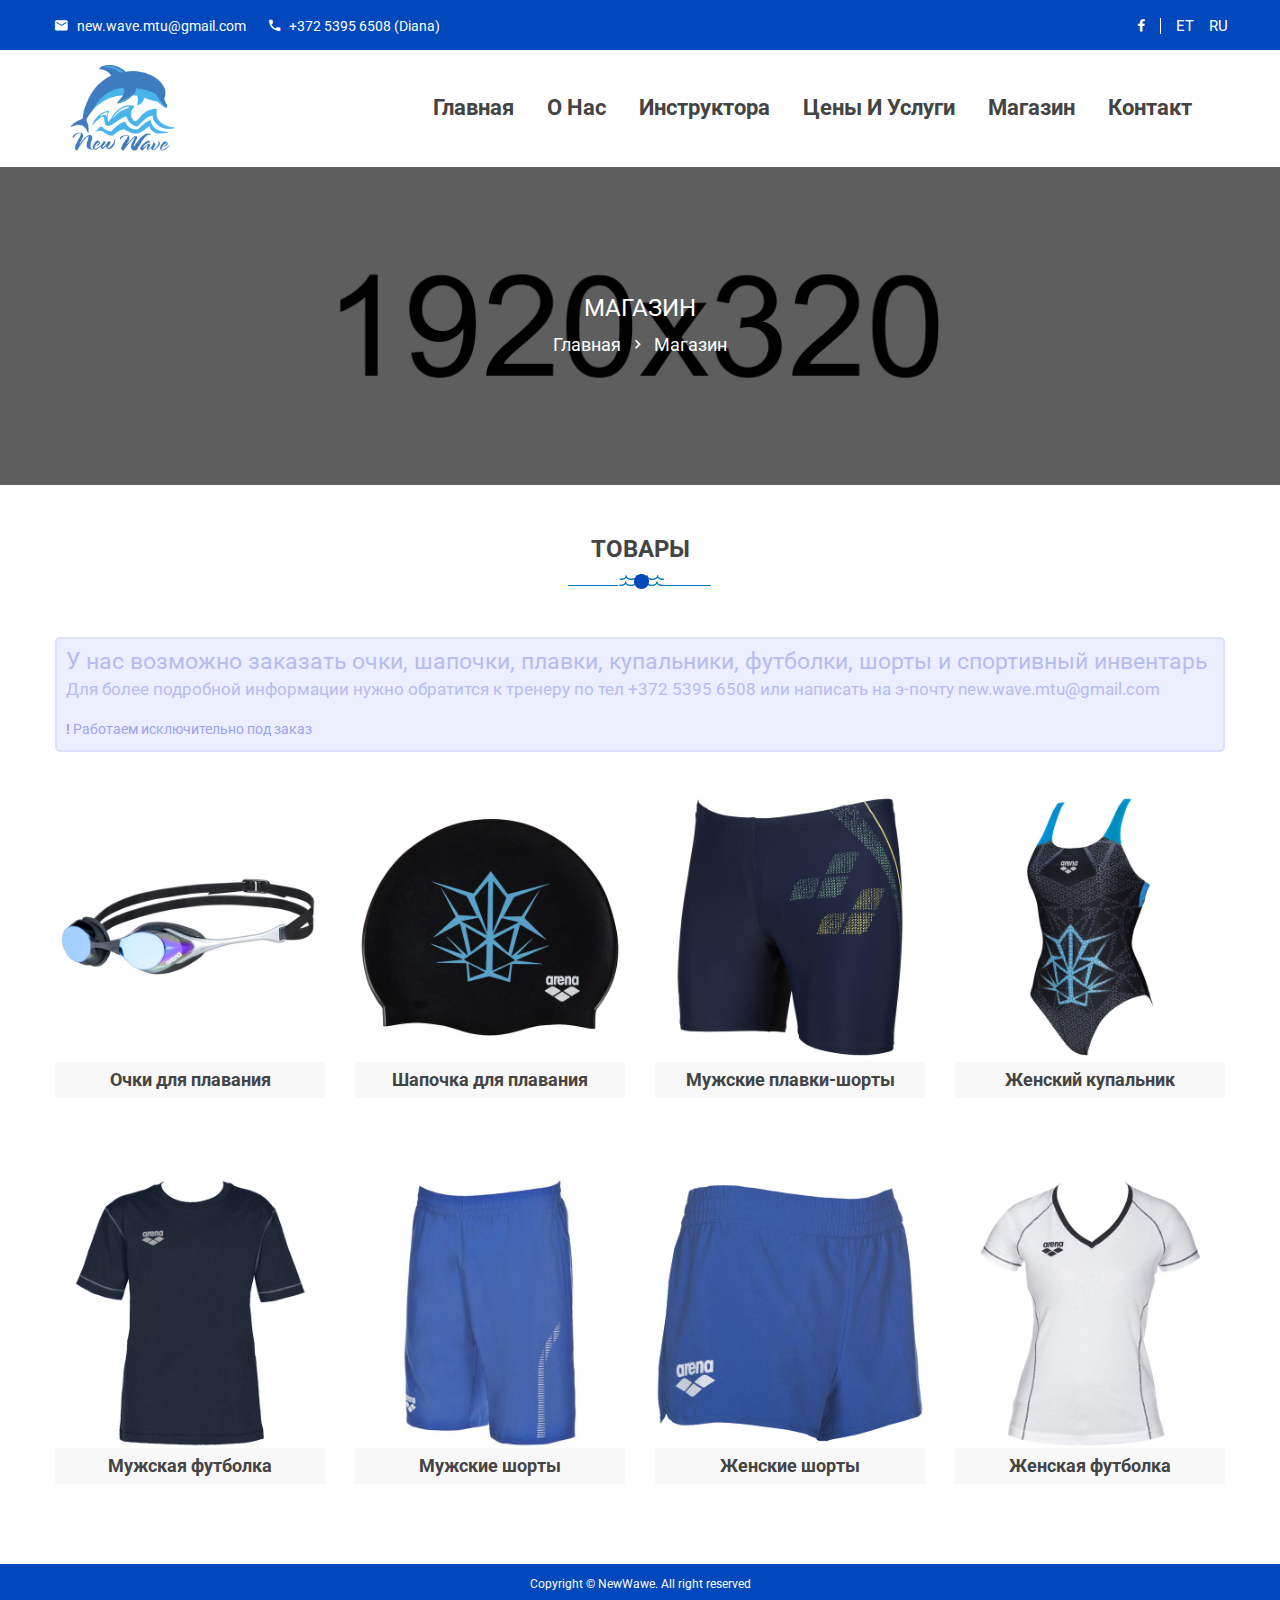
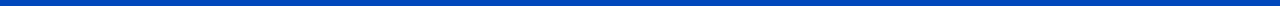
<file: shop.html>
<!doctype html>
<html class="no-js" lang="en">
    <head>
        <meta charset="utf-8">
        <meta http-equiv="x-ua-compatible" content="ie=edge">
        <title>NewWave || Магазин</title>
        <meta name="description" content="">
        <meta name="viewport" content="width=device-width, initial-scale=1">
        
        <!-- favicon
        ============================================ -->		
        <link rel="shortcut icon" type="image/x-icon" href="images/newWaveIco.ico">
        
        <!-- All css files are included here
        ============================================ -->  		
        <link rel="stylesheet" href="css/bootstrap.min.css"> 
        <link rel="stylesheet" href="css/core.css">     
        <link rel="stylesheet" href="style.css">
        <link rel="stylesheet" href="css/shortcode/shortcodes.css"> 
        <link rel="stylesheet" href="css/responsive.css">  
    	<link href="#" data-style="styles" rel="stylesheet"> 
        
        <!-- Modernizr JS -->
        <script src="js/vendor/modernizr-2.8.3.min.js"></script>    
    </head>  
    <body>
        <!--[if lt IE 8]>
            <p class="browserupgrade">You are using an <strong>outdated</strong> browser. Please <a href="http://browsehappy.com/">upgrade your browser</a> to improve your experience.</p>
        <![endif]-->  
 
        <!--Main Wrapper Start-->
        <div class="wrapper bg-white fix">
            <!--Bg White Start-->
            <div class="bg-white">
                <!--Header Area Start-->
                <header class="header-area sticker" id="topnav">
                    <div class="header-wrapper header-padding">
                        <div class="header-top">
                            <div class="container">
                                <div class="row">
                                    <div class="col-md-6 col-sm-9">
                                        <div class="top-left">
                                            <ul>
                                                <li><i class="zmdi zmdi-email"></i> new.wave.mtu@gmail.com</li>
                                                <li><i class="zmdi zmdi-phone"></i> +372 5395 6508 (Diana)</li>
                                            </ul>
                                        </div>
                                    </div>
                                    <div class="col-md-6 col-sm-3">
                                        <div class="top-right">
                                           <ul>
                                               <li><a href="https://www.facebook.com/narva.swimmer/?hc_ref=ARQwVDBKIN7_-3hSl5uMn1PE56IZGcK0wjWxZ1REyC0_gfvxDwHjwX5syaHInbKfAIU&fref=nf&__tn__=kC-R"><i class="zmdi zmdi-facebook"></i></a></li>
                                               <li><i class="verticalLine"></i></li>
                                               <li><a href="shop-ee.html">ET</a></li>
                                               <li><a href="shop.html">RU</a></li>
                                               <!--<li><a href="#"><i class="zmdi zmdi-twitter"></i></a></li>
                                               <li><a href="#"><i class="zmdi zmdi-google-plus"></i></a></li>
                                               <li><a href="#"><i class="zmdi zmdi-linkedin"></i></a></li>-->
                                           </ul>
                                        </div>
                                    </div>
                                </div>
                            </div>
                        </div>
                        <div class="main-header">
                            <div class="container">
                                <div class="row">
                                    <div class="col-md-3">
                                        <div class="logo">
                                            <a href="index.html"><img src="images/logo/NewWaveLogo.png" alt="logo"/></a>
                                        </div>
                                    </div>
                                    <div class="col-md-9">
                                        <div class="menu-area">
                                            <div class="menu-item">
                                                <!-- Mobile menu toggle-->
                                                <a class="navbar-toggle">
                                                    <div class="lines">
                                                        <span></span>
                                                        <span></span>
                                                        <span></span>
                                                    </div>
                                                </a>
                                                <!-- End mobile menu toggle-->
                                            </div>
                                        </div>				
                                        <div id="navigation" class="main-menu">
                                            <nav>
                                                <ul class="navigation-menu">
                                                    <li><a href="index.html">Главная</a></li>
                                                    <li><a href="about.html">О Нас</a></li>
                                                    <li class="hidden-sm"><a href="instructor.html">Инструктора</a></li>
                                                    <li><a href="training.html">Цены и услуги</a></li>
                                                    <li><a href="shop.html">Магазин</a></li>
                                                    <li><a href="contact.html">Контакт</a></li>
                                                </ul>
                                            </nav>		
                                        </div>
                                    </div>
                                </div>
                            </div>
                        </div>        
                    </div>      
                </header>
                <!-- End of Header Area -->
                <!-- Start Banner Area-->
                <div class="banner-area text-center">
                <div class="container">
                    <div class="row">
                        <div class="col-12">
                            <div class="banner-content-wrapper">
                                <div class="banner-content">
                                    <h2>Магазин</h2>
                                    <div class="banner-breadcrumb">
                                        <ul>
                                            <li><a href="index.html">Главная</a> <i class="zmdi zmdi-chevron-right"></i>
                                            </li>
                                            <li>Магазин</li>
                                        </ul>
                                    </div>
                                </div>
                            </div>
                        </div>
                    </div>
                </div>
            </div>
                <!-- End Slider Area -->
                <!--Start Class Area-->
        <!--        <div class="class-area text-center pt-150 pb-80">
                    <div class="container">
                        <div class="row">     
                            <div class="col-lg-4 col-md-6 col-12 mb-md--110">
                                <div class="single-class picton-border">
                                    <div class="class-icon">
                                        <img src="images/class/1.png" alt="class">
                                    </div>
                                    <div class="class-content">
                                        <h3>Swim class for mini</h3>
                                        <h6>Instructor Adom Jonson </h6>
                                        <p class="hover">Lorem ipsum dolor sit amet, consectetur adipisicing elit, sed do eiusmod tempor incididunt ut labore et magna aliqua. </p>
                                        <div class="class-button">
                                            <a href="#" class="read-more btn"><span>read more</span></a> 
                                        </div>
                                    </div>
                                </div> 
                            </div>   
                            <div class="col-lg-4 col-md-6 col-12 mb-md--110">
                                <div class="single-class cobalt-border">
                                    <div class="class-icon">
                                        <img src="images/class/2.png" alt="class">
                                    </div>
                                    <div class="class-content">
                                        <h3>Swim class for toddler</h3>
                                        <h6>Instructor Adom Jonson </h6>
                                        <p class="hover">Lorem ipsum dolor sit amet, consectetur adipisicing elit, sed do eiusmod tempor incididunt ut labore et magna aliqua. </p>
                                        <div class="class-button">
                                            <a href="#" class="read-more btn"><span>read more</span></a>
                                        </div>    
                                    </div>
                                </div> 
                            </div>   
                            <div class="col-lg-4 col-md-6 col-12">
                                <div class="single-class cinnabar-border">
                                    <div class="class-icon">
                                        <img src="images/class/3.png" alt="class">
                                    </div>
                                    <div class="class-content">
                                        <h3>Swim class for adult</h3>
                                        <h6>Instructor Adom Jonson </h6>
                                        <p class="hover">Lorem ipsum dolor sit amet, consectetur adipisicing elit, sed do eiusmod tempor incididunt ut labore et magna aliqua. </p>
                                        <div class="class-button">
                                            <a href="#" class="read-more btn"><span>read more</span></a>
                                        </div>    
                                    </div>
                                </div>    
                            </div>  
                        </div>
                    </div>
                </div>-->
                <!-- End of Class Area -->
                <!-- Start of Appointment Area -->
                <!--<div class="appointment-area">
                    <div class="container-fluid">
                        <div class="row no-gutters">
                            <div class="col-lg-6">
                                <div class="appoint-left active">
                                    <div class="game">
                                        <a href="#"><img src="images/appointment/2.jpg" alt="appointment"></a>
                                    </div>
                                    <div class="video-icon video-hover">
                                        <a class="video-popup" href="https://https://www.youtube.com/watch?v=P3JCqYEEd2A">
                                            <i class="zmdi zmdi-play-circle-outline"></i>
                                        </a>
                                    </div>
                                </div>
                            </div>
                            <div class="col-lg-6">
                                <div class="appoint-right pt-20 pb-20 pr-100 pl-100 text-center" style="background: url(images/appointment/1.jpg);">
                                    <div class="appoint-content">
                                        <img src="images/appointment/1.png" alt="appointment">
                                        <h6>about us</h6>
                                        <h2>welcome to pur swimmer</h2>
                                        <h3>book a appointment now</h3>
                                        <p>Lorem ipsum dolor sit amet, consectetur adipisicing elit, sed do eiusmod tempor incididunt ut labore et dolore magna aliqua. Ut enim ad minim veniam, quis nostrud exercitation ullamco lenderit in voluptate </p>
                                        <div class="class-button">
                                            <a href="#" class="read-more btn"><span>read more</span></a>
                                        </div>
                                    </div>
                                </div>
                            </div>
                        </div>
                    </div>
                </div>-->
                <!-- End of Appointment Area -->
                <!-- Start of Our Classes Area -->
                <!--<div class="our-classes-area pt-73 pb-30">
                    <div class="container">
                        <div class="row">
                            <div class="col-12">
                                <div class="section-title text-center">
                                    <h2>our classes</h2>
                                </div>
                            </div>
                        </div>
                        <div class="row">
                            <div class="col-12">
                                <div class="accordion" id="accordionExample">
                                    <div class="card">
                                        <div class="card-header" id="headingOne">
                                            <h2 class="mb-0">
                                                <button class="btn btn-link" type="button"
                                                    data-toggle="collapse" data-target="#collapseOne"
                                                    aria-expanded="true" aria-controls="collapseOne">
                                                    <span class="card-left"><img src="images/icon/2.png" alt="icon">1 | 2-3 years</span>
                                                    <span class="card-middle">Mini infant class</span>
                                                    <span class="card-right"><i class="zmdi zmdi-minus"></i><i class="zmdi zmdi-plus hover"></i></span>
                                                </button>
                                            </h2>
                                        </div>
                                        <div id="collapseOne" class="collapse show" aria-labelledby="headingOne"
                                            data-parent="#accordionExample">
                                            <div class="card-body">
                                                <div class="row">   
                                                    <div class="col-md-6">
                                                        <div class="class-left">
                                                            <h3 class="login-title">swim clasess for infant</h3>
                                                            <p class="heading-p">Age 2-3 Years</p>
                                                            <p class="heading-p">Class Time : 10am-11am</p>
                                                            <p class="main">Lorem ipsum dolor sit amet, consectetur adipisicing elit, sed do eiusmod tempor incididunt ut labore et dolore magna aliqua. Ut enim ad minim veniam, quis notrud.</p>
                                                            <p class="heading-p">Totall Class - 20</p>
                                                            <button><span>Register Now</span></button>
                                                        </div>
                                                    </div>
                                                    <div class="col-md-6">
                                                        <div class="class-right">
                                                            <img src="images/class/1.jpg" alt="class">
                                                        </div>    
                                                    </div>
                                                </div> 
                                            </div>
                                        </div>
                                    </div>
                                    <div class="card">
                                        <div class="card-header" id="headingTwo">
                                            <h2 class="mb-0">
                                                <button class="btn btn-link collapsed" type="button"
                                                    data-toggle="collapse" data-target="#collapseTwo"
                                                    aria-expanded="false" aria-controls="collapseTwo">
                                                    <span class="card-left"><img src="images/icon/2.png" alt="icon">2 | 3-4 years</span>
                                                    <span class="card-middle">Junior class</span>
                                                    <span class="card-right"><i class="zmdi zmdi-minus"></i><i class="zmdi zmdi-plus hover"></i></span>
                                                </button>
                                            </h2>
                                        </div>
                                        <div id="collapseTwo" class="collapse" aria-labelledby="headingTwo"
                                            data-parent="#accordionExample">
                                            <div class="card-body">
                                                <div class="row">   
                                                    <div class="col-md-6">
                                                        <div class="class-left">
                                                            <h3 class="login-title">swim clasess for junior</h3>
                                                            <p class="heading-p">Age 3-4 Years</p>
                                                            <p class="heading-p">Class Time : 11am-12am</p>
                                                            <p class="main">Lorem ipsum dolor sit amet, consectetur adipisicing elit, sed do eiusmod tempor incididunt ut labore et dolore magna aliqua. Ut enim ad minim veniam, quis notrud.</p>
                                                            <p class="heading-p">Totall Class - 20</p>
                                                            <button><span>Register Now</span></button>
                                                        </div>
                                                    </div>
                                                    <div class="col-md-6">
                                                        <div class="class-right">
                                                            <img src="images/class/2.jpg" alt="class">
                                                        </div>    
                                                    </div>
                                                </div>   
                                            </div>
                                        </div>
                                    </div>
                                    <div class="card">
                                        <div class="card-header" id="headingThree">
                                            <h2 class="mb-0">
                                                <button class="btn btn-link collapsed" type="button"
                                                    data-toggle="collapse" data-target="#collapseThree"
                                                    aria-expanded="false" aria-controls="collapseThree">
                                                    <span class="card-left"><img src="images/icon/2.png" alt="icon">3 | 4-5 years</span>
                                                    <span class="card-middle">Toddler class</span>
                                                    <span class="card-right"><i class="zmdi zmdi-minus"></i><i class="zmdi zmdi-plus hover"></i></span>
                                                </button>
                                            </h2>
                                        </div>
                                        <div id="collapseThree" class="collapse" aria-labelledby="headingThree"
                                            data-parent="#accordionExample">
                                            <div class="card-body">
                                                <div class="row">   
                                                    <div class="col-md-6">
                                                        <div class="class-left">
                                                            <h3 class="login-title">swim clasess for infant</h3>
                                                            <p class="heading-p">Age 4-5 Years</p>
                                                            <p class="heading-p">Class Time : 10am-11am</p>
                                                            <p class="main">Lorem ipsum dolor sit amet, consectetur adipisicing elit, sed do eiusmod tempor incididunt ut labore et dolore magna aliqua. Ut enim ad minim veniam, quis notrud.</p>
                                                            <p class="heading-p">Totall Class - 20</p>
                                                            <button><span>Register Now</span></button>
                                                        </div>
                                                    </div>
                                                    <div class="col-md-6">
                                                        <div class="class-right">
                                                            <img src="images/class/3.jpg" alt="class">
                                                        </div>    
                                                    </div>
                                                </div> 
                                            </div>
                                        </div>
                                    </div>
                                    <div class="card">
                                        <div class="card-header" id="beginnerHeading">
                                            <h2 class="mb-0">
                                                <button class="btn btn-link collapsed" type="button"
                                                    data-toggle="collapse" data-target="#beginnerClass"
                                                    aria-expanded="false" aria-controls="beginnerClass">
                                                    <span class="card-left"><img src="images/icon/2.png" alt="icon">4 | 5-6 years</span>
                                                    <span class="card-middle">Beginner class</span>
                                                    <span class="card-right"><i class="zmdi zmdi-minus"></i><i class="zmdi zmdi-plus hover"></i></span>
                                                </button>
                                            </h2>
                                        </div>
                                        <div id="beginnerClass" class="collapse" aria-labelledby="beginnerHeading"
                                            data-parent="#accordionExample">
                                            <div class="card-body">
                                                <div class="row">   
                                                    <div class="col-md-6">
                                                        <div class="class-left">
                                                            <h3 class="login-title">swim clasess for Beginner</h3>
                                                            <p class="heading-p">Age 5-6 Years</p>
                                                            <p class="heading-p">Class Time : 10am-11am</p>
                                                            <p class="main">Lorem ipsum dolor sit amet, consectetur adipisicing elit, sed do eiusmod tempor incididunt ut labore et dolore magna aliqua. Ut enim ad minim veniam, quis notrud.</p>
                                                            <p class="heading-p">Totall Class - 20</p>
                                                            <button><span>Register Now</span></button>
                                                        </div>
                                                    </div>
                                                    <div class="col-md-6">
                                                        <div class="class-right">
                                                            <img src="images/class/4.jpg" alt="class">
                                                        </div>    
                                                    </div>
                                                </div>   
                                            </div>
                                        </div>
                                    </div>
                                    <div class="card">
                                        <div class="card-header" id="adultHeading">
                                            <h2 class="mb-0">
                                                <button class="btn btn-link collapsed" type="button"
                                                    data-toggle="collapse" data-target="#adultClass"
                                                    aria-expanded="false" aria-controls="adultClass">
                                                    <span class="card-left"><img src="images/icon/2.png" alt="icon">5 | 6-12 years</span>
                                                    <span class="card-middle">Adult class</span>
                                                    <span class="card-right"><i class="zmdi zmdi-minus"></i><i class="zmdi zmdi-plus hover"></i></span>
                                                </button>
                                            </h2>
                                        </div>
                                        <div id="adultClass" class="collapse" aria-labelledby="adultHeading"
                                            data-parent="#accordionExample">
                                            <div class="card-body">
                                                <div class="row">   
                                                    <div class="col-md-6">
                                                        <div class="class-left">
                                                            <h3 class="login-title">swim clasess for adult</h3>
                                                            <p class="heading-p">Age 6-12 Years</p>
                                                            <p class="heading-p">Class Time : 10am-11am</p>
                                                            <p class="main">Lorem ipsum dolor sit amet, consectetur adipisicing elit, sed do eiusmod tempor incididunt ut labore et dolore magna aliqua. Ut enim ad minim veniam, quis notrud.</p>
                                                            <p class="heading-p">Totall Class - 20</p>
                                                            <button><span>Register Now</span></button>
                                                        </div>
                                                    </div>
                                                    <div class="col-md-6">
                                                        <div class="class-right">
                                                            <img src="images/class/5.jpg" alt="class">
                                                        </div>    
                                                    </div>
                                                </div>     
                                            </div>
                                        </div>
                                    </div>
                                </div>
                            </div>
                        </div>
                    </div>
                </div>-->
                <!-- End of Our Classes Area -->
                <!-- Start of Instructor Area -->
                <!--<div class="instructor-area bg-gray pt-76 pb-80">
                    <div class="container">
                        <div class="row">
                            <div class="col-12">
                                <div class="section-title text-center">
                                    <h2>our best instructor</h2>
                                </div>
                            </div>
                        </div>
                        <div class="row justify-content-center">
                            <div class="col-lg-10">
                                <div class="slick-wrapper">
                                    <div class="insturctor-owl">
                                        <div class="col">
                                            <div class="single-instructor blue">
                                                <div class="inst-img">
                                                    <img src="images/insturctor/2.jpg" alt="insturctor">
                                                    <div class="inst-content text-center pt-36 pb-40 pl-30 pr-30">
                                                        <h5>Swim Instructor</h5>
                                                        <h6>Mohosin khan</h6>
                                                        <p>Lorem ipsum dolor sit amet, consectetur adipisicing elit, sed do eiusmod tempor incididunt ut labore et dolore magna aliqua. </p>
                                                        <ul>
                                                            <li><a href="#"><i class="zmdi zmdi-facebook"></i></a></li>
                                                            <li><a href="#"><i class="zmdi zmdi-twitter"></i></a></li>
                                                            <li><a href="#"><i class="zmdi zmdi-google-plus"></i></a></li>
                                                            <li><a href="#"><i class="zmdi zmdi-linkedin"></i></a></li>
                                                        </ul>
                                                    </div>
                                                </div>
                                            </div>
                                        </div>
                                        <div class="col">
                                            <div class="single-instructor red">
                                                <div class="inst-img">
                                                    <img src="images/insturctor/3.jpg" alt="insturctor">
                                                    <div class="inst-content text-center pt-36 pb-40 pl-30 pr-30">
                                                        <h5>Swim Instructor</h5>
                                                        <h6>Mohosin khan</h6>
                                                        <p>Lorem ipsum dolor sit amet, consectetur adipisicing elit, sed do eiusmod tempor incididunt ut labore et dolore magna aliqua. </p>
                                                        <ul>
                                                            <li><a href="#"><i class="zmdi zmdi-facebook"></i></a></li>
                                                            <li><a href="#"><i class="zmdi zmdi-twitter"></i></a></li>
                                                            <li><a href="#"><i class="zmdi zmdi-google-plus"></i></a></li>
                                                            <li><a href="#"><i class="zmdi zmdi-linkedin"></i></a></li>
                                                        </ul>
                                                    </div>
                                                </div>
                                            </div>
                                        </div>
                                        <div class="col">
                                            <div class="single-instructor">
                                                <div class="inst-img">
                                                    <img src="images/insturctor/1.jpg" alt="insturctor">
                                                    <div class="inst-content text-center pt-36 pb-40 pl-30 pr-30">
                                                        <h5>Swim Instructor</h5>
                                                        <h6>Mohosin khan</h6>
                                                        <p>Lorem ipsum dolor sit amet, consectetur adipisicing elit, sed do eiusmod tempor incididunt ut labore et dolore magna aliqua. </p>
                                                        <ul>
                                                            <li><a href="#"><i class="zmdi zmdi-facebook"></i></a></li>
                                                            <li><a href="#"><i class="zmdi zmdi-twitter"></i></a></li>
                                                            <li><a href="#"><i class="zmdi zmdi-google-plus"></i></a></li>
                                                            <li><a href="#"><i class="zmdi zmdi-linkedin"></i></a></li>
                                                        </ul>
                                                    </div>
                                                </div>
                                            </div>
                                        </div>
                                        <div class="col">
                                            <div class="single-instructor blue">
                                                <div class="inst-img">
                                                    <img src="images/insturctor/2.jpg" alt="insturctor">
                                                    <div class="inst-content text-center pt-36 pb-40 pl-30 pr-30">
                                                        <h5>Swim Instructor</h5>
                                                        <h6>Mohosin khan</h6>
                                                        <p>Lorem ipsum dolor sit amet, consectetur adipisicing elit, sed do eiusmod tempor incididunt ut labore et dolore magna aliqua. </p>
                                                        <ul>
                                                            <li><a href="#"><i class="zmdi zmdi-facebook"></i></a></li>
                                                            <li><a href="#"><i class="zmdi zmdi-twitter"></i></a></li>
                                                            <li><a href="#"><i class="zmdi zmdi-google-plus"></i></a></li>
                                                            <li><a href="#"><i class="zmdi zmdi-linkedin"></i></a></li>
                                                        </ul>
                                                    </div>
                                                </div>
                                            </div>
                                        </div>
                                        <div class="col">
                                            <div class="single-instructor red">
                                                <div class="inst-img">
                                                    <img src="images/insturctor/3.jpg" alt="insturctor">
                                                    <div class="inst-content text-center pt-36 pb-40 pl-30 pr-30">
                                                        <h5>Swim Instructor</h5>
                                                        <h6>Mohosin khan</h6>
                                                        <p>Lorem ipsum dolor sit amet, consectetur adipisicing elit, sed do eiusmod tempor incididunt ut labore et dolore magna aliqua. </p>
                                                        <ul>
                                                            <li><a href="#"><i class="zmdi zmdi-facebook"></i></a></li>
                                                            <li><a href="#"><i class="zmdi zmdi-twitter"></i></a></li>
                                                            <li><a href="#"><i class="zmdi zmdi-google-plus"></i></a></li>
                                                            <li><a href="#"><i class="zmdi zmdi-linkedin"></i></a></li>
                                                        </ul>
                                                    </div>
                                                </div>
                                            </div>
                                        </div>
                                        <div class="col">
                                            <div class="single-instructor">
                                                <div class="inst-img">
                                                    <img src="images/insturctor/1.jpg" alt="insturctor">
                                                    <div class="inst-content text-center pt-36 pb-40 pl-30 pr-30">
                                                        <h5>Swim Instructor</h5>
                                                        <h6>Mohosin khan</h6>
                                                        <p>Lorem ipsum dolor sit amet, consectetur adipisicing elit, sed do eiusmod tempor incididunt ut labore et dolore magna aliqua. </p>
                                                        <ul>
                                                            <li><a href="#"><i class="zmdi zmdi-facebook"></i></a></li>
                                                            <li><a href="#"><i class="zmdi zmdi-twitter"></i></a></li>
                                                            <li><a href="#"><i class="zmdi zmdi-google-plus"></i></a></li>
                                                            <li><a href="#"><i class="zmdi zmdi-linkedin"></i></a></li>
                                                        </ul>
                                                    </div>
                                                </div>
                                            </div>
                                        </div>
                                    </div> 
                                </div>
                            </div>
                        </div>
                    </div>
                </div>-->
                <!-- End of Instructor Area -->
                <!-- Start of Testimonal Area -->
                <!--<div class="testimonial-area">
                    <div class="container">
                        <div class="row">
                            <div class="col-12">
                                <div class="testimonial-owl owl-carousel">
                                    <div class="col">
                                        <div class="testimonial-content text-center pt-75 pb-100 mt-80 mb-80">
                                            <h3>what client say?</h3>
                                            <i class="zmdi zmdi-quote first"></i>
                                            <p>Lorem ipsum dolor sit amet, consectetur adipisicing elit, sed do eiusmod tempor incididunt ut labore et daenim ad minim veniam, quis nostrud exercitation ullamco laboris nisi ut aliquip ex ea commodo consequat. voluptate velit esse cillum dolore eu fugiat swimmer ground</p>
                                            <i class="zmdi zmdi-quote"></i>
                                        </div>
                                    </div>
                                    <div class="col">
                                        <div class="testimonial-content text-center pt-75 pb-100 mt-80 mb-80">
                                            <h3>what client say?</h3>
                                            <i class="zmdi zmdi-quote first"></i>
                                            <p>Lorem ipsum dolor sit amet, consectetur adipisicing elit, sed do eiusmod tempor incididunt ut labore et daenim ad minim veniam, quis nostrud exercitation ullamco laboris nisi ut aliquip ex ea commodo consequat. voluptate velit esse cillum dolore eu fugiat swimmer ground</p>
                                            <i class="zmdi zmdi-quote"></i>
                                        </div>
                                    </div>
                                    <div class="col">
                                        <div class="testimonial-content text-center pt-75 pb-100 mt-80 mb-80">
                                            <h3>what client say?</h3>
                                            <i class="zmdi zmdi-quote first"></i>
                                            <p>Lorem ipsum dolor sit amet, consectetur adipisicing elit, sed do eiusmod tempor incididunt ut labore et daenim ad minim veniam, quis nostrud exercitation ullamco laboris nisi ut aliquip ex ea commodo consequat. voluptate velit esse cillum dolore eu fugiat swimmer ground</p>
                                            <i class="zmdi zmdi-quote"></i>
                                        </div>
                                    </div>
                                </div>    
                            </div>
                        </div>
                    </div>
                </div>-->
                <!-- End of Testimonal Area -->
                <!--Start of gallery Area-->
        <!--        <div class="project-area">
                    <div class="container-fluid">
                        <div class="row">
                            <div class="col-12">
                                <div class="section-title text-center pt-50">
                                    <h2>our gallery</h2>
                                </div> 
                            </div>
                        </div>
                        <div class="row">
                            <div class="col-12">
                                <div class="grid">
                                    <div class="grid-item cat1 cat3">
                                        <div class="portfolio-img">
                                            <img src="images/portfolio/1.jpg" alt="project" />
                                            <div class="portfolio-hover-wrapper">
                                                <div class="portfolio-hover">
                                                    <div class="hover-content">
                                                        <a class="img-poppu" href="images/portfolio/1.jpg">
                                                            <i class="zmdi zmdi-eye"></i>
                                                        </a>
                                                        <h4>Mini Infant kids</h4>
                                                        <p>Lorem ipsum dolor sit amet, lenim ad minim veniam</p>
                                                    </div>
                                                </div> 
                                            </div>
                                        </div>
                                    </div>
                                    <div class="grid-item cat2 cat3">
                                        <div class="portfolio-img">
                                            <img src="images/portfolio/2.jpg" alt="project" />
                                            <div class="portfolio-hover-wrapper">
                                                <div class="portfolio-hover">
                                                    <div class="hover-content">
                                                        <a class="img-poppu" href="images/portfolio/2.jpg">
                                                            <i class="zmdi zmdi-eye"></i>
                                                        </a>
                                                        <h4>Mini Infant kids</h4>
                                                        <p>Lorem ipsum dolor sit amet, lenim ad minim veniam</p>
                                                    </div>
                                                </div> 
                                            </div>
                                        </div>
                                    </div>
                                    <div class="grid-item cat1 cat2">
                                        <div class="portfolio-img">
                                            <img src="images/portfolio/3.jpg" alt="project" />
                                            <div class="portfolio-hover-wrapper">
                                                <div class="portfolio-hover">
                                                    <div class="hover-content">
                                                        <a class="img-poppu" href="images/portfolio/3.jpg">
                                                            <i class="zmdi zmdi-eye"></i>
                                                        </a>
                                                        <h4>Mini Infant kids</h4>
                                                        <p>Lorem ipsum dolor sit amet, lenim ad minim veniam</p>
                                                    </div>
                                                </div> 
                                            </div>
                                        </div>
                                    </div>
                                    <div class="grid-item cat2">
                                        <div class="portfolio-img">
                                            <img src="images/portfolio/4.jpg" alt="project" />
                                            <div class="portfolio-hover-wrapper">
                                                <div class="portfolio-hover">
                                                    <div class="hover-content">
                                                        <a class="img-poppu" href="images/portfolio/4.jpg">
                                                            <i class="zmdi zmdi-eye"></i>
                                                        </a>
                                                        <h4>Mini Infant kids</h4>
                                                        <p>Lorem ipsum dolor sit amet, lenim ad minim veniam</p>
                                                    </div>
                                                </div> 
                                            </div>
                                        </div>
                                    </div>
                                    <div class="grid-item cat2 cat3">
                                        <div class="portfolio-img">
                                            <img src="images/portfolio/5.jpg" alt="project" />
                                            <div class="portfolio-hover-wrapper">
                                                <div class="portfolio-hover">
                                                    <div class="hover-content">
                                                        <a class="img-poppu" href="images/portfolio/5.jpg">
                                                            <i class="zmdi zmdi-eye"></i>
                                                        </a>
                                                        <h4>Mini Infant kids</h4>
                                                        <p>Lorem ipsum dolor sit amet, lenim ad minim veniam</p>
                                                    </div>
                                                </div> 
                                            </div>
                                        </div>
                                    </div>
                                    <div class="grid-item cat1 cat3">
                                        <div class="portfolio-img">
                                            <img src="images/portfolio/6.jpg" alt="project" />
                                            <div class="portfolio-hover-wrapper">
                                                <div class="portfolio-hover">
                                                    <div class="hover-content">
                                                        <a class="img-poppu" href="images/portfolio/6.jpg">
                                                            <i class="zmdi zmdi-eye"></i>
                                                        </a>
                                                        <h4>Mini Infant kids</h4>
                                                        <p>Lorem ipsum dolor sit amet, lenim ad minim veniam</p>
                                                    </div>
                                                </div> 
                                            </div>
                                        </div>
                                    </div>
                                    <div class="grid-item cat1 cat3">
                                        <div class="portfolio-img">
                                            <img src="images/portfolio/7.jpg" alt="project" />
                                            <div class="portfolio-hover-wrapper">
                                                <div class="portfolio-hover">
                                                    <div class="hover-content">
                                                        <a class="img-poppu" href="images/portfolio/7.jpg">
                                                            <i class="zmdi zmdi-eye"></i>
                                                        </a>
                                                        <h4>Mini Infant kids</h4>
                                                        <p>Lorem ipsum dolor sit amet, lenim ad minim veniam</p>
                                                    </div>
                                                </div> 
                                            </div>
                                        </div>
                                    </div>
                                </div>
                            </div>
                       </div>
                    </div>
                </div> -->
                <!-- End of gallery Area -->
                <!-- Start of pricing Area -->
                <!--<div class="pricing-area pt-75 pb-80 text-center">
                    <div class="container">
                        <div class="row">
                            <div class="col-12">
                                <div class="section-title">
                                    <h2>our pricing plan</h2> 
                                </div>
                            </div>
                        </div>
                        <div class="row">
                            <div class="col-lg-4 col-md-6 col-12 mb-md--40">
                                <div class="single-price">
                                    <div class="price-table">
                                        <div class="table-head">
                                            <h4>Silver Pack</h4>
                                            <div class="price-icon">
                                                <span><img src="images/pricing/1.png" alt="price"></span>
                                            </div>
                                        </div>
                                        <div class="table-body">
                                            <h2>$95 <span> / month</span></h2>
                                            <ul>
                                                <li>Mini - Toddler</li>
                                                <li>Coffee Break</li>
                                                <li>Total Classes - 15</li>
                                                <li>Group Lesson</li>
                                            </ul>
                                            <button><span>Register Now</span></button>
                                        </div>
                                    </div>
                                </div>
                            </div>
                            <div class="col-lg-4 col-md-6 col-12 mb-md--40">
                                <div class="single-price offer">
                                    <div class="price-table">
                                        <div class="table-head">
                                            <h4>Premium Pack</h4>
                                            <div class="price-icon">
                                                <span><img src="images/pricing/2.png" alt="price"></span>
                                            </div>
                                        </div>
                                        <div class="table-body">
                                            <h2>$95 <span> / month</span></h2>
                                            <ul>
                                                <li>Mini - Toddler</li>
                                                <li>Coffee Break</li>
                                                <li>Total Classes - 15</li>
                                                <li>Group Lesson</li>
                                            </ul>
                                            <button class="active"><span>Register Now</span></button>
                                        </div>
                                    </div>
                                </div>
                            </div>
                            <div class="col-lg-4 col-md-6 col-12">
                                <div class="single-price">
                                    <div class="price-table">
                                        <div class="table-head">
                                            <h4>Platinum Pack</h4>
                                            <div class="price-icon">
                                                <span><img src="images/pricing/3.png" alt="price"></span>
                                            </div>
                                        </div>
                                        <div class="table-body">
                                            <h2>$95 <span> / month</span></h2>
                                            <ul>
                                                <li>Mini - Toddler</li>
                                                <li>Coffee Break</li>
                                                <li>Total Classes - 15</li>
                                                <li>Group Lesson</li>
                                            </ul>
                                            <button><span>Register Now</span></button>
                                        </div>
                                    </div>
                                </div>
                            </div>
                        </div>             
                    </div>
                </div>-->
                <!-- End of pricing Area -->
                <!-- start of fun Area -->
                <!--<div class="fun-area pt-110 pb-110">
                    <div class="container">
                        <div class="row">
                            <div class="col-lg-3 col-md-6 col-12 mb-md--40">
                                <div class="single-fun text-center">
                                    <div class="fun-img">
                                        <span><img src="images/fun/1.png" alt="fun"></span>
                                    </div>
                                    <div class="fun-content">
                                        <h3 class="counter">2,400</h3>
                                        <h5>happy clients</h5>
                                    </div>
                                </div>
                            </div>
                            <div class="col-lg-3 col-md-6 col-12 mb-md--40">
                                <div class="single-fun text-center">
                                    <div class="fun-img">
                                        <span><img src="images/fun/2.png" alt="fun"></span>
                                    </div>
                                    <div class="fun-content">
                                        <h3 class="counter">28</h3>
                                        <h5>experience</h5>
                                    </div>
                                </div>
                            </div>
                            <div class="col-lg-3 col-md-6 col-12 mb-sm--40">
                                <div class="single-fun text-center">
                                    <div class="fun-img">
                                        <span><img src="images/fun/3.png" alt="fun"></span>
                                    </div>
                                    <div class="fun-content">
                                        <h3 class="counter">90</h3>
                                        <h5>success</h5>
                                    </div>
                                </div>
                            </div>
                            <div class="col-lg-3 col-md-6 col-12">
                                <div class="single-fun text-center">
                                    <div class="fun-img">
                                        <span><img src="images/fun/4.png" alt="fun"></span>
                                    </div>
                                    <div class="fun-content">
                                        <h3 class="counter">560</h3>
                                        <h5>awards</h5>
                                    </div>
                                </div>
                            </div>
                        </div>
                    </div>
                </div>-->
                <!-- End of fun Area -->
                <!-- Start of blog Area -->
                <div class="blog-area pt-50 pb-80">
                    <div class="container">
                        <div class="row">
                            <div class="col-12">
                                <div class="section-title text-center">
                                    <h2>товары</h2>
                                </div> 
                            </div>
                        </div>
                        <div class="row mb-40">
                            <div class="col-12">
                                <div class="goods-warning">
                                    <h3>У нас возможно заказать очки, шапочки, плавки, купальники, футболки, шорты и спортивный инвентарь</h3>
                                    <p>Для более подробной информации нужно обратится к тренеру по тел +372 5395 6508 или написать на э-почту new.wave.mtu@gmail.com</p>
                                    <span><strong>!</strong> Работаем исключительно под заказ</span>
                                </div>
                            </div>
                        </div>
                        <div class="row mb-80">
                            <div class="col-lg-3 col-md-6 col-12 mb-md--40">
                                <div class="single-goods text-center">
                                    <div class="goods-img">
                                        <img src="images/shop/1.jpg " alt="shop">
                                    </div>
                                    <div class="goods-content text-center">
                                        <h3>Очки для плавания</h3>
                                    </div>
                                </div>
                            </div>
                            <div class="col-lg-3 col-md-6 col-12 mb-md--40">
                                <div class="single-goods text-center">
                                    <div class="goods-img">
                                        <img src="images/shop/2.jpg " alt="shop">
                                    </div>
                                    <div class="goods-content text-center">
                                        <h3>Шапочка для плавания</h3>
                                    </div>
                                </div>
                            </div>
                            <div class="col-lg-3 col-md-6 col-12 mb-md--40">
                                <div class="single-goods text-center">
                                    <div class="goods-img">
                                        <img src="images/shop/3.jpg " alt="shop">
                                    </div>
                                    <div class="goods-content text-center">
                                        <h3>Мужские плавки-шорты</h3>
                                    </div>
                                </div>
                            </div>
                            <div class="col-lg-3 col-md-6 col-12 mb-md--40">
                                <div class="single-goods text-center">
                                    <div class="goods-img">
                                        <img src="images/shop/4.jpg " alt="shop">
                                    </div>
                                    <div class="goods-content text-center">
                                        <h3>Женский купальник</h3>
                                    </div>
                                </div>
                            </div>
                        </div>
                        <div class="row">
                            <div class="col-lg-3 col-md-6 col-12 mb-md--40">
                                <div class="single-goods text-center">
                                    <div class="goods-img">
                                        <img src="images/shop/5.jpg " alt="shop">
                                    </div>
                                    <div class="goods-content text-center">
                                        <h3>Мужская футболка</h3>
                                    </div>
                                </div>
                            </div>
                            <div class="col-lg-3 col-md-6 col-12 mb-md--40">
                                <div class="single-goods text-center">
                                    <div class="goods-img">
                                        <img src="images/shop/6.jpg " alt="shop">
                                    </div>
                                    <div class="goods-content text-center">
                                        <h3>Мужские шорты</h3>
                                    </div>
                                </div>
                            </div>
                            <div class="col-lg-3 col-md-6 col-12 mb-md--40">
                                <div class="single-goods text-center">
                                    <div class="goods-img">
                                        <img src="images/shop/7.jpg " alt="shop">
                                    </div>
                                    <div class="goods-content text-center">
                                        <h3>Женские шорты</h3>
                                    </div>
                                </div>
                            </div>
                            <div class="col-lg-3 col-md-6 col-12 mb-md--40">
                                <div class="single-goods text-center">
                                    <div class="goods-img">
                                        <img src="images/shop/8.jpg " alt="shop">
                                    </div>
                                    <div class="goods-content text-center">
                                        <h3>Женская футболка</h3>
                                    </div>
                                </div>
                            </div>
                        </div>
                    </div>
                </div>
                <!-- End of classes Area -->
                <!-- Start of contact Area -->
            <!--    <div class="contact-area text-center pb-80">
                    <div class="container">
                        <div class="row">      
                            <div class="col-md-4 col-12">
                                <div class="single-contact">
                                    <div class="contact-icon">
                                        <i class="zmdi zmdi-home"></i>
                                    </div>
                                    <div class="contact-info">
                                        <h5>Address</h5>
                                        <p>Narva Ujula Võidu 4</p>
                                    </div> 
                                </div>
                            </div>      
                            <div class="col-md-4 col-12">
                                <div class="single-contact">
                                    <div class="contact-icon">
                                        <i class="zmdi zmdi-phone"></i>
                                    </div>
                                    <div class="contact-info">
                                        <h5>phone number</h5>
                                        <p>+372 5395 6508 (Diana)</p>
                                    </div>
                                </div>
                            </div>      
                            <div class="col-md-4 col-12">
                                <div class="single-contact">
                                    <div class="contact-icon">
                                        <i class="zmdi zmdi-email"></i>
                                    </div>
                                    <div class="contact-info">
                                        <h5>email</h5>
                                        <p>new.wave.mtu@gmail.com</p>
                                    </div>
                                </div>
                            </div>  
                        </div>
                    </div>
                </div> -->
                <!-- End of contact Area -->
                <!-- Start of Footer area -->
                <footer class="footer-area">
                    <!--<div class="main-footer">
                        <div class="container">
                            <div class="row">
                            </div>
                            <div class="col-lg-12 col-md-12 col-12">
                                <div class="footer-widget text-center">
                                    <p>Вода - это сила.<br>Вода - это жизнь.<br>Кто первый в воде.<br>Тот первый везде!</p>
                                </div>
                            </div>
                        </div>
                    </div>-->
                    <div class="footer-bottom pt-8 pb-10">
                        <div class="container">
                            <div class="row">
                                <div class="col-12 text-center">
                                    <p>Copyright &copy; <a href="https://www.facebook.com/narva.swimmer/?hc_ref=ARQwVDBKIN7_-3hSl5uMn1PE56IZGcK0wjWxZ1REyC0_gfvxDwHjwX5syaHInbKfAIU&fref=nf&__tn__=kC-R%22%3E">NewWawe</a>. All right reserved</p>
                                </div>
                            </div>
                        </div>
                    </div>   
                </footer>
                <!-- End of Footer area -->
            </div>   
            <!--End of Bg White--> 
        </div>    
        <!--End of Main Wrapper Area--> 
       
        <!-- All jquery 
		========================================================= -->	
        <script src="js/vendor/jquery-1.12.4.min.js"></script>			
        <script src="js/bootstrap.min.js"></script>		
        <script src="js/owl.carousel.min.js"></script>			
        <script src="js/isotope.pkgd.min.js"></script>			
        <script src="js/imagesloaded.pkgd.min.js"></script>				
        <script src="js/ajax-mail.js"></script>			
        <script src="js/jquery.ajaxchimp.min.js"></script>	
        <script src="js/plugins.js"></script>         		
        <script src="js/jquery.magnific-popup.js"></script> 
        <script src="js/jquery.counterup.min.js"></script> 
        <script src="js/slick.min.js"></script> 
        <script src="js/waypoints.min.js"></script>   		
        <script src="js/main.js"></script>  
    </body>
</html>
</file>
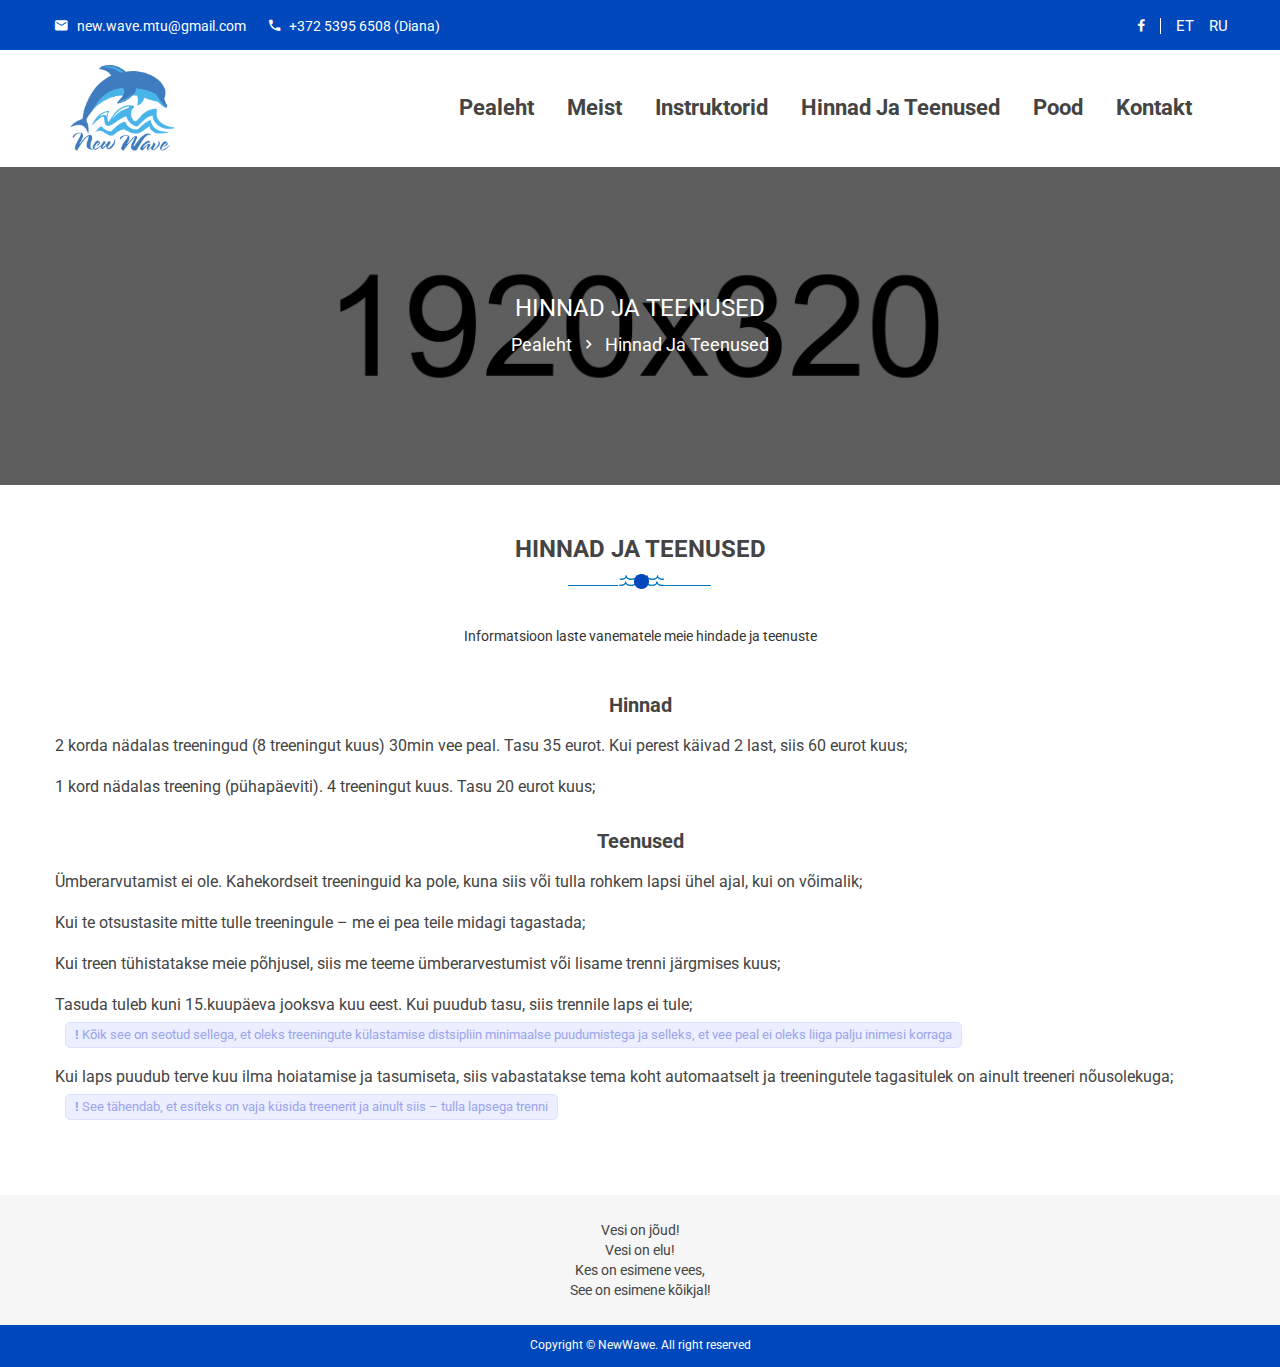
<file: training-ee.html>
<!doctype html>
<html class="no-js" lang="en">

<head>
    <meta charset="utf-8">
    <meta http-equiv="x-ua-compatible" content="ie=edge">
    <title>NewWave || Hinnad ja teenused</title>
    <meta name="description" content="">
    <meta name="viewport" content="width=device-width, initial-scale=1">

    <!-- favicon
        ============================================ -->
    <link rel="shortcut icon" type="image/x-icon" href="images/newWaveIco.ico">

    <!-- All css files are included here
        ============================================ -->
    <link rel="stylesheet" href="css/bootstrap.min.css">
    <link rel="stylesheet" href="css/core.css">
    <link rel="stylesheet" href="style.css">
    <link rel="stylesheet" href="css/shortcode/shortcodes.css">
    <link rel="stylesheet" href="css/responsive.css">
    <link href="#" data-style="styles" rel="stylesheet">

    <!-- Modernizr JS -->
    <script src="js/vendor/modernizr-2.8.3.min.js"></script>
</head>

<body>
    <!--[if lt IE 8]>
            <p class="browserupgrade">You are using an <strong>outdated</strong> browser. Please <a href="http://browsehappy.com/">upgrade your browser</a> to improve your experience.</p>
        <![endif]-->

    <!--Main Wrapper Start-->
    <div class="wrapper bg-white fix">
        <!--Bg White Start-->
        <div class="bg-white">
            <!--Header Area Start-->
            <header class="header-area sticker" id="topnav">
                <div class="header-wrapper header-padding">
                    <div class="header-top">
                        <div class="container">
                            <div class="row">
                                <div class="col-md-6 col-sm-9">
                                    <div class="top-left">
                                        <ul>
                                            <li><i class="zmdi zmdi-email"></i> new.wave.mtu@gmail.com</li>
                                            <li><i class="zmdi zmdi-phone"></i> +372 5395 6508 (Diana)</li>
                                        </ul>
                                    </div>
                                </div>
                                <div class="col-md-6 col-sm-3">
                                    <div class="top-right">
                                        <ul>
                                            <li><a href="https://www.facebook.com/narva.swimmer/?hc_ref=ARQwVDBKIN7_-3hSl5uMn1PE56IZGcK0wjWxZ1REyC0_gfvxDwHjwX5syaHInbKfAIU&fref=nf&__tn__=kC-R"><i class="zmdi zmdi-facebook"></i></a></li>
                                            <li><i class="verticalLine"></i></li>
                                            <li><a href="training-ee.html">ET</a></li>
                                            <li><a href="training.html">RU</a></li>
                                            <!--<li><a href="#"><i class="zmdi zmdi-twitter"></i></a></li>
                                            <li><a href="#"><i class="zmdi zmdi-google-plus"></i></a></li>
                                            <li><a href="#"><i class="zmdi zmdi-linkedin"></i></a></li>-->
                                        </ul>
                                    </div>
                                </div>
                            </div>
                        </div>
                    </div>
                    <div class="main-header">
                        <div class="container">
                            <div class="row">
                                <div class="col-md-3">
                                    <div class="logo">
                                        <a href="index.html"><img src="images/logo/NewWaveLogo.png" alt="swimmer" /></a>
                                    </div>
                                </div>
                                <div class="col-md-9">
                                    <div class="menu-area">
                                        <div class="menu-item">
                                            <!-- Mobile menu toggle-->
                                            <a class="navbar-toggle">
                                                <div class="lines">
                                                    <span></span>
                                                    <span></span>
                                                    <span></span>
                                                </div>
                                            </a>
                                            <!-- End mobile menu toggle-->
                                        </div>
                                    </div>
                                    <div id="navigation" class="main-menu">
                                        <nav>
                                            <ul class="navigation-menu">
                                                <li><a href="index-ee.html">Pealeht</a></li>
                                                <li><a href="about-ee.html">Meist</a></li>
                                                <li class="hidden-sm"><a href="instructor-ee.html">Instruktorid</a></li>
                                                <li><a href="training-ee.html">Hinnad ja teenused</a></li>
                                                <li><a href="shop-ee.html">Pood</a></li>
                                                <li><a href="contact-ee.html">Kontakt</a></li>
                                            </ul>
                                        </nav>
                                    </div>
                                </div>
                            </div>
                        </div>
                    </div>
                </div>
            </header>
            <!-- End of Header Area -->
            <!-- Start Banner Area-->
            <div class="banner-area text-center">
                <div class="container">
                    <div class="row">
                        <div class="col-12">
                            <div class="banner-content-wrapper">
                                <div class="banner-content">
                                    <h2>Hinnad ja teenused</h2>
                                    <div class="banner-breadcrumb">
                                        <ul>
                                            <li><a href="index.html">Pealeht</a> <i class="zmdi zmdi-chevron-right"></i>
                                            </li>
                                            <li>Hinnad ja teenused</li>
                                        </ul>
                                    </div>
                                </div>
                            </div>
                        </div>
                    </div>
                </div>
            </div>
            <!-- End Banner Area-->
            <!-- Start of Training Area -->
            <div class="about-area pt-50 pb-75 text-center">
                <div class="container">
                    <div class="row justify-content-center">
                        <div class="col-lg-6">
                            <div class="section-title text-center">
                                <h2>Hinnad ja teenused</h2>
                            </div>
                            <div class="section-title-training text-center">
                                <p>Informatsioon laste vanematele meie hindade ja teenuste</p>
                            </div>
                        </div>
                    </div>
                    <div class="row">
                        <div class="col-12">
                            <div class="about-training text-left">
                                <ul>
                                    <h2>Hinnad</h2>
                                    <li class="training-info">2 korda nädalas treeningud (8 treeningut kuus) 30min vee peal. Tasu 35 eurot. Kui perest käivad 2 last, siis 60 eurot kuus;</li>
                                    <li class="training-info">1 kord nädalas treening (pühapäeviti). 4 treeningut kuus. Tasu 20 eurot kuus;</li>

                                    <h2 class="section-title-training">Teenused</h2>
                                    <li class="training-info">Ümberarvutamist ei ole. Kahekordseit treeninguid ka pole, kuna siis või tulla rohkem lapsi ühel ajal, kui on võimalik;</li>
                                    <li class="training-info">Kui te otsustasite mitte tulle treeningule – me ei pea teile midagi tagastada;</li>
                                    <li class="training-info">Kui treen tühistatakse meie põhjusel, siis me teeme ümberarvestumist või lisame trenni järgmises kuus;</li>
                                    <li class="training-info">Tasuda tuleb kuni 15.kuupäeva jooksva kuu eest. Kui puudub tasu, siis trennile laps ei tule;
                                    <span><strong>!</strong> Kõik see on seotud sellega, et oleks treeningute külastamise distsipliin minimaalse puudumistega ja selleks, et vee peal ei oleks liiga palju inimesi korraga</span></li>
                                    <li class="training-info">Kui laps puudub terve kuu ilma hoiatamise ja tasumiseta, siis vabastatakse tema koht automaatselt ja treeningutele tagasitulek on ainult treeneri nõusolekuga;
                                    <span> <strong>!</strong> See tähendab, et esiteks on vaja küsida treenerit ja ainult siis – tulla lapsega trenni</span></li>
                                    <!--<li class="training-info">Lorem ipsum dolor sit amet consectetur, adipisicing elit. Labore, ratione?</li>
                                    <li class="training-info">Lorem, ipsum dolor sit amet consectetur adipisicing elit. Nihil sit mollitia molestias, placeat quibusdam!</li>
                                    <li class="training-info">Lorem ipsum dolor sit amet consectetur adipisicing elit. Porro.</li>
                                    <li class="training-info">Lorem ipsum dolor sit amet consectetur adipisicing elit. Soluta expedita placeat, inventore possimus quis eligendi exercitationem sequi.</li>
                                    <li class="training-info">Lorem ipsum dolor sit amet consectetur adipisicing elit. Sapiente, pariatur.</li>
                                    <li class="training-info">Lorem ipsum dolor sit amet consectetur adipisicing elit. Earum est perspiciatis deserunt, quisquam similique tenetur, aperiam optio necessitatibus?</li>
                                    <li class="training-info">Lorem ipsum, dolor sit, amet consectetur adipisicing elit. Consequuntur ducimus, rem. Perspiciatis modi provident, id?</li>-->
                                </ul>
                            </div>
                        </div>
                    </div>
                </div>
            </div>
            <!-- End of Instructor Area -->
            <!-- Start of Welcome Area -->
            <!--<div class="welcome-area">
                <div class="container">
                    <div class="row justify-content-center">
                        <div class="col-lg-8">
                            <div class="welcome-content text-center">
                                <img src="images/logo/1.png" alt="logo">
                                <h2>Welcome to our swimmer</h2>
                                <h3>book an appointment now</h3>
                                <p>Lorem ipsum dolor sit amet, consectetur adipisicing elit, sed do eiusmod tempor
                                    incididunt ut labore et dolore magna aliqua. Ut enim ad minim veniam, quis nostrud
                                    exercitation ullamco lenderit in voluptate </p>
                                <a href="#" class="read-more btn"><span>register now</span></a>
                            </div>
                        </div>
                    </div>
                </div>
            </div>-->
            <!-- End of Welcome Area -->
            <!-- Start of touch Area -->
            <!--<div class="touch-area pt-80">
                <div class="container">
                    <div class="row">
                        <div class="contact-left-wrapper">
                            <div class="contact-left text-center">
                                <h2>Ask us to know all info</h2>
                                <p>Lorem ipsum dolor sit amet, consectetur adipisicing elit, sed do eiusmod tempor
                                    incididunt ut labore et dolore magna aliqua. </p>
                            </div>
                        </div>
                        <div class="contact-right">
                            <h3 class="text-center">always keep us in your prayer</h3>
                            <form id="contact-form" action="#" method="post">
                                <div class="row">
                                    <div class="col-lg-6">
                                        <div class="form-box mb-20">
                                            <input type="text" name="name" placeholder="First Name" required>
                                        </div>
                                    </div>
                                    <div class="col-lg-6 mb-20">
                                        <div class="form-box">
                                            <input type="text" name="name" placeholder="Last Name" required>
                                        </div>
                                    </div>
                                </div>
                                <div class="row">
                                    <div class="col-lg-6 mb-20">
                                        <div class="form-box">
                                            <input type="email" name="email" placeholder="Email Address" required>
                                        </div>
                                    </div>
                                    <div class="col-lg-6 mb-20">
                                        <div class="form-box">
                                            <input type="text" name="phone" placeholder="Phone">
                                        </div>
                                    </div>
                                </div>
                                <div class="row">
                                    <div class="col-12">
                                        <div class="form-box mb-20">
                                            <input type="text" name="subject" placeholder="Subject">
                                        </div>
                                    </div>
                                </div>
                                <div class="row">
                                    <div class="col-12">
                                        <div class="form-box">
                                            <textarea name="message" placeholder="Message"></textarea>
                                        </div>
                                    </div>
                                </div>
                                <div class="row">
                                    <div class="col-12">
                                        <div class="form-box">
                                            <button type="submit" class="default-button submit-btn">Submit Now</button>
                                            <p class="form-messege"></p>
                                        </div>
                                    </div>
                                </div>
                            </form>
                        </div>
                    </div>
                </div>
            </div>-->
            <!-- End of touch Area -->
            <!-- start of fun Area -->
            <!--<div class="fun-area mt-85 pt-110 pb-110">
                <div class="container">
                    <div class="row">
                        <div class="col-lg-3 col-md-6 col-12 mb-md--40">
                            <div class="single-fun text-center">
                                <div class="fun-img">
                                    <span><img src="images/fun/1.png" alt="fun"></span>
                                </div>
                                <div class="fun-content">
                                    <h3 class="counter">2,400</h3>
                                    <h5>happy clients</h5>
                                </div>
                            </div>
                        </div>
                        <div class="col-lg-3 col-md-6 col-12 mb-md--40">
                            <div class="single-fun text-center">
                                <div class="fun-img">
                                    <span><img src="images/fun/2.png" alt="fun"></span>
                                </div>
                                <div class="fun-content">
                                    <h3 class="counter">28</h3>
                                    <h5>experience</h5>
                                </div>
                            </div>
                        </div>
                        <div class="col-lg-3 col-md-6 col-12 mb-sm--40">
                            <div class="single-fun text-center">
                                <div class="fun-img">
                                    <span><img src="images/fun/3.png" alt="fun"></span>
                                </div>
                                <div class="fun-content">
                                    <h3 class="counter">90</h3>
                                    <h5>success</h5>
                                </div>
                            </div>
                        </div>
                        <div class="col-lg-3 col-md-6 col-12">
                            <div class="single-fun text-center">
                                <div class="fun-img">
                                    <span><img src="images/fun/4.png" alt="fun"></span>
                                </div>
                                <div class="fun-content">
                                    <h3 class="counter">560</h3>
                                    <h5>awards</h5>
                                </div>
                            </div>
                        </div>
                    </div>
                </div>
            </div>-->
            <!-- End of fun Area -->
            <!-- Start of contact Area -->
            <!--<div class="contact-area text-center pb-80 pt-80">
                <div class="container">
                    <div class="row">
                        <div class="col-md-4 col-12">
                            <div class="single-contact">
                                <div class="contact-icon">
                                    <i class="zmdi zmdi-home"></i>
                                </div>
                                <div class="contact-info">
                                    <h5>Address</h5>
                                    <p>Narva Ujula Võidu 4</p>
                                </div>
                            </div>
                        </div>
                        <div class="col-md-4 col-12">
                            <div class="single-contact">
                                <div class="contact-icon">
                                    <i class="zmdi zmdi-phone"></i>
                                </div>
                                <div class="contact-info">
                                    <h5>phone number</h5>
                                    <p>+372 5395 6508 (Diana)</p>
                                </div>
                            </div>
                        </div>
                        <div class="col-md-4 col-12">
                            <div class="single-contact">
                                <div class="contact-icon">
                                    <i class="zmdi zmdi-email"></i>
                                </div>
                                <div class="contact-info">
                                    <h5>email</h5>
                                    <p>new.wave.mtu@gmail.com</p>
                                </div>
                            </div>
                        </div>
                    </div>
                </div>
            </div>-->
            <!-- End of contact Area -->
            <!-- Start of Footer area -->
            <footer class="footer-area">
                    <div class="main-footer">
                        <div class="container">
                            <div class="row">
                            </div>
                            <div class="col-lg-12 col-md-12 col-12">
                                <div class="footer-widget text-center">
                                    <p>Vesi on jõud!<br>Vesi on elu!<br>Kes on esimene vees,<br>See on esimene kõikjal!</p>
                                </div>
                            </div>
                        </div>
                    </div>
                    <div class="footer-bottom pt-8 pb-10">
                        <div class="container">
                            <div class="row">
                                <div class="col-12 text-center">
                                    <p>Copyright &copy; <a href="https://www.facebook.com/narva.swimmer/?hc_ref=ARQwVDBKIN7_-3hSl5uMn1PE56IZGcK0wjWxZ1REyC0_gfvxDwHjwX5syaHInbKfAIU&fref=nf&__tn__=kC-R%22%3E">NewWawe</a>. All right reserved</p>
                                </div>
                            </div>
                        </div>
                    </div>   
                </footer>
            <!-- End of Footer area -->
        </div>
        <!--End of Bg White-->
    </div>
    <!--End of Main Wrapper Area-->

    <!-- All jquery 
		========================================================= -->
    <script src="js/vendor/jquery-1.12.4.min.js"></script>
    <script src="js/bootstrap.min.js"></script>
    <script src="js/owl.carousel.min.js"></script>
    <script src="js/isotope.pkgd.min.js"></script>
    <script src="js/imagesloaded.pkgd.min.js"></script>
    <script src="js/ajax-mail.js"></script>
    <script src="js/jquery.ajaxchimp.min.js"></script>
    <script src="js/plugins.js"></script>
    <script src="js/jquery.magnific-popup.js"></script>
    <script src="js/jquery.counterup.min.js"></script>
    <script src="js/slick.min.js"></script>
    <script src="js/waypoints.min.js"></script>
    <script src="js/main.js"></script>
</body>

</html>
</file>
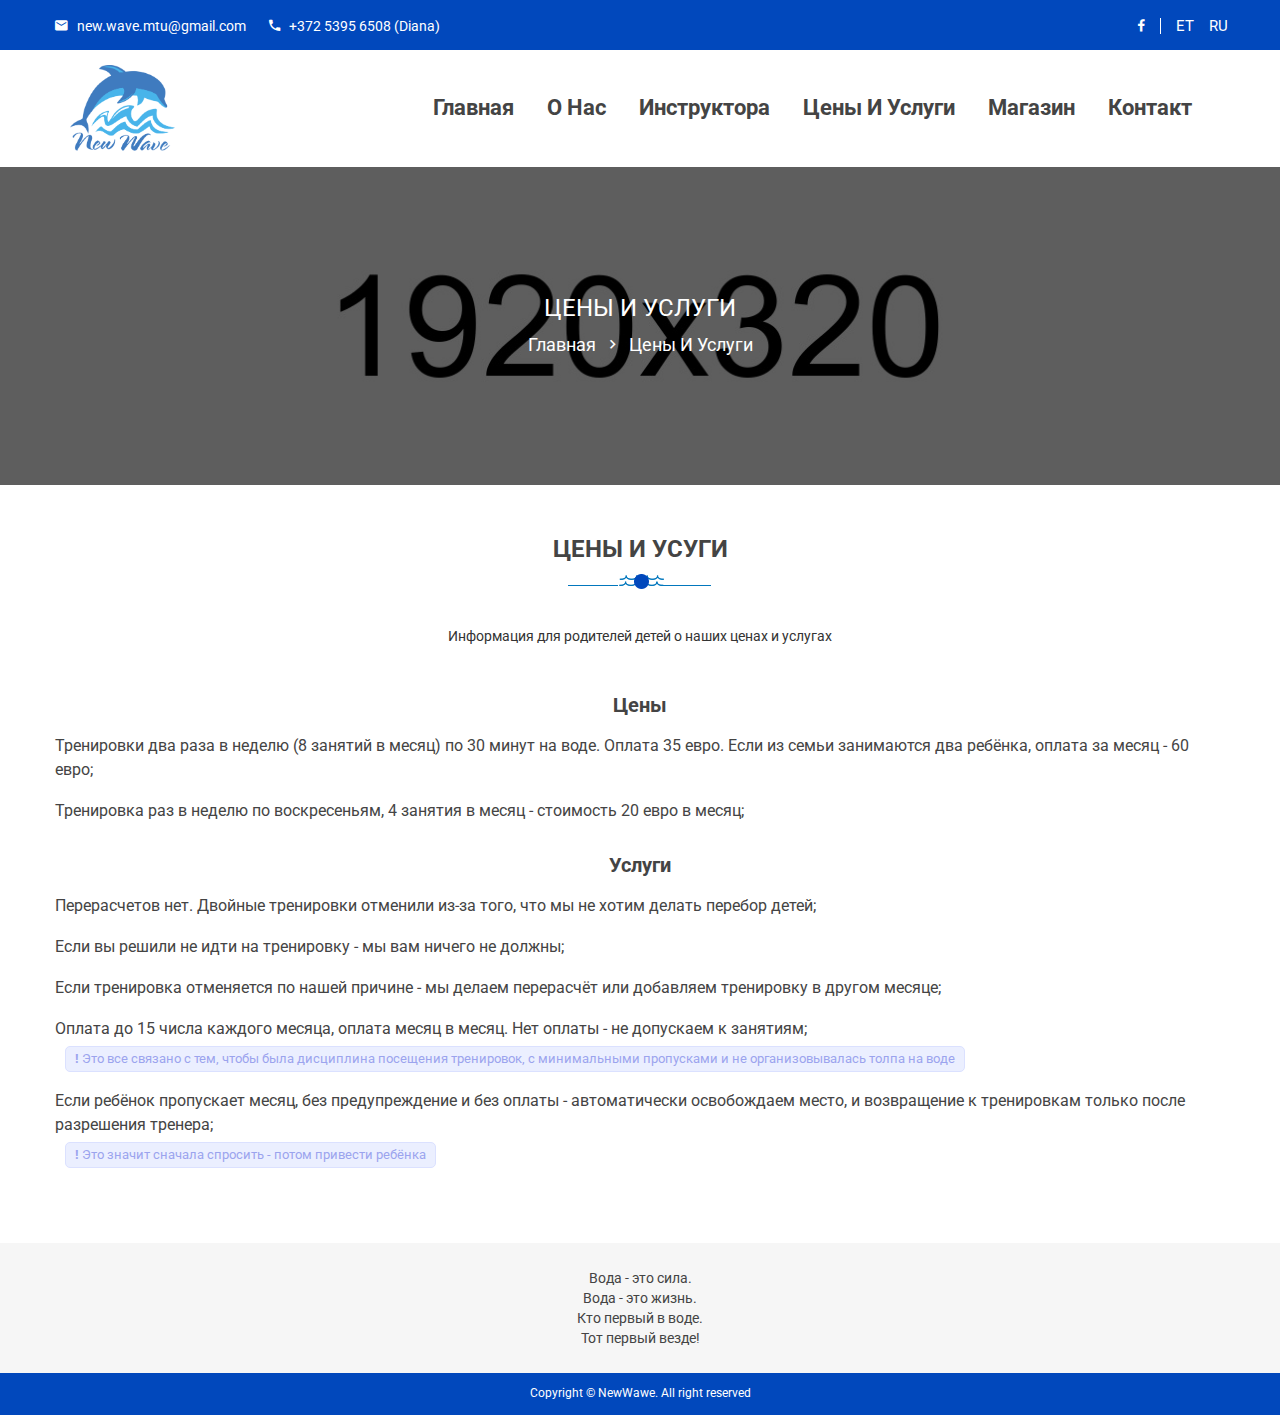
<file: training.html>
<!doctype html>
<html class="no-js" lang="en">

<head>
    <meta charset="utf-8">
    <meta http-equiv="x-ua-compatible" content="ie=edge">
    <title>NewWave || Цены и услуги</title>
    <meta name="description" content="">
    <meta name="viewport" content="width=device-width, initial-scale=1">

    <!-- favicon
        ============================================ -->
    <link rel="shortcut icon" type="image/x-icon" href="images/newWaveIco.ico">

    <!-- All css files are included here
        ============================================ -->
    <link rel="stylesheet" href="css/bootstrap.min.css">
    <link rel="stylesheet" href="css/core.css">
    <link rel="stylesheet" href="style.css">
    <link rel="stylesheet" href="css/shortcode/shortcodes.css">
    <link rel="stylesheet" href="css/responsive.css">
    <link href="#" data-style="styles" rel="stylesheet">

    <!-- Modernizr JS -->
    <script src="js/vendor/modernizr-2.8.3.min.js"></script>
</head>

<body>
    <!--[if lt IE 8]>
            <p class="browserupgrade">You are using an <strong>outdated</strong> browser. Please <a href="http://browsehappy.com/">upgrade your browser</a> to improve your experience.</p>
        <![endif]-->

    <!--Main Wrapper Start-->
    <div class="wrapper bg-white fix">
        <!--Bg White Start-->
        <div class="bg-white">
            <!--Header Area Start-->
            <header class="header-area sticker" id="topnav">
                <div class="header-wrapper header-padding">
                    <div class="header-top">
                        <div class="container">
                            <div class="row">
                                <div class="col-md-6 col-sm-9">
                                    <div class="top-left">
                                        <ul>
                                            <li><i class="zmdi zmdi-email"></i> new.wave.mtu@gmail.com</li>
                                            <li><i class="zmdi zmdi-phone"></i> +372 5395 6508 (Diana)</li>
                                        </ul>
                                    </div>
                                </div>
                                <div class="col-md-6 col-sm-3">
                                    <div class="top-right">
                                        <ul>
                                            <li><a href="https://www.facebook.com/narva.swimmer/?hc_ref=ARQwVDBKIN7_-3hSl5uMn1PE56IZGcK0wjWxZ1REyC0_gfvxDwHjwX5syaHInbKfAIU&fref=nf&__tn__=kC-R"><i class="zmdi zmdi-facebook"></i></a></li>
                                            <li><i class="verticalLine"></i></li>
                                            <li><a href="#">ET</a></li>
                                            <li><a href="#">RU</a></li>
                                            <!--<li><a href="#"><i class="zmdi zmdi-twitter"></i></a></li>
                                            <li><a href="#"><i class="zmdi zmdi-google-plus"></i></a></li>
                                            <li><a href="#"><i class="zmdi zmdi-linkedin"></i></a></li>-->
                                        </ul>
                                    </div>
                                </div>
                            </div>
                        </div>
                    </div>
                    <div class="main-header">
                        <div class="container">
                            <div class="row">
                                <div class="col-md-3">
                                    <div class="logo">
                                        <a href="index.html"><img src="images/logo/NewWaveLogo.png" alt="swimmer" /></a>
                                    </div>
                                </div>
                                <div class="col-md-9">
                                    <div class="menu-area">
                                        <div class="menu-item">
                                            <!-- Mobile menu toggle-->
                                            <a class="navbar-toggle">
                                                <div class="lines">
                                                    <span></span>
                                                    <span></span>
                                                    <span></span>
                                                </div>
                                            </a>
                                            <!-- End mobile menu toggle-->
                                        </div>
                                    </div>
                                    <div id="navigation" class="main-menu">
                                        <nav>
                                            <ul class="navigation-menu">
                                                <li><a href="index.html">Главная</a></li>
                                                <li><a href="about.html">О Нас</a></li>
                                                <li class="hidden-sm"><a href="instructor.html">Инструктора</a></li>
                                                <li><a href="training.html">Цены и услуги</a></li>
                                                <li><a href="shop.html">Магазин</a></li>
                                                <li><a href="contact.html">Контакт</a></li>
                                            </ul>
                                        </nav>
                                    </div>
                                </div>
                            </div>
                        </div>
                    </div>
                </div>
            </header>
            <!-- End of Header Area -->
            <!-- Start Banner Area-->
            <div class="banner-area text-center">
                <div class="container">
                    <div class="row">
                        <div class="col-12">
                            <div class="banner-content-wrapper">
                                <div class="banner-content">
                                    <h2>Цены и услуги</h2>
                                    <div class="banner-breadcrumb">
                                        <ul>
                                            <li><a href="index.html">Главная</a> <i class="zmdi zmdi-chevron-right"></i>
                                            </li>
                                            <li>Цены и услуги</li>
                                        </ul>
                                    </div>
                                </div>
                            </div>
                        </div>
                    </div>
                </div>
            </div>
            <!-- End Banner Area-->
            <!-- Start of Training Area -->
            <div class="about-area pt-50 pb-75 text-center">
                <div class="container">
                    <div class="row justify-content-center">
                        <div class="col-lg-6">
                            <div class="section-title text-center">
                                <h2>Цены и усуги</h2>
                            </div>
                            <div class="section-title-training text-center">
                                <p>Информация для родителей детей о наших ценах и услугах</p>
                            </div>
                        </div>
                    </div>
                    <div class="row">
                        <div class="col-12">
                            <div class="about-training text-left">
                                <ul>
                                    <h2>Цены</h2>
                                    <li class="training-info">Тренировки два раза в неделю (8 занятий в месяц) по 30 минут на воде. Оплата 35 евро. Если из семьи занимаются два ребёнка, оплата за месяц - 60 евро;</li>
                                    <li class="training-info">Тренировка раз в неделю по воскресеньям, 4 занятия в месяц - стоимость 20 евро в месяц;</li>

                                    <h2 class="section-title-training">Услуги</h2>
                                    <li class="training-info">Перерасчетов нет. Двойные тренировки отменили из-за того, что мы не хотим делать перебор детей;</li>
                                    <li class="training-info">Если вы решили не идти на тренировку - мы вам ничего не должны;</li>
                                    <li class="training-info">Если тренировка отменяется по нашей причине - мы делаем перерасчёт или добавляем тренировку в другом месяце;</li>
                                    <li class="training-info">Оплата до 15 числа каждого месяца, оплата месяц в месяц. Нет оплаты - не допускаем к занятиям;
                                    <span><strong>!</strong> Это все связано с тем, чтобы была дисциплина посещения тренировок, с минимальными пропусками и не организовывалась толпа на воде</span></li>
                                    <li class="training-info">Если ребёнок пропускает месяц, без предупреждение и без оплаты - автоматически освобождаем место, и возвращение к тренировкам только после разрешения тренера;
                                    <span> <strong>!</strong> Это значит сначала спросить - потом привести ребёнка</span></li>
                                    <!--<li class="training-info">Lorem ipsum dolor sit amet consectetur, adipisicing elit. Labore, ratione?</li>
                                    <li class="training-info">Lorem, ipsum dolor sit amet consectetur adipisicing elit. Nihil sit mollitia molestias, placeat quibusdam!</li>
                                    <li class="training-info">Lorem ipsum dolor sit amet consectetur adipisicing elit. Porro.</li>
                                    <li class="training-info">Lorem ipsum dolor sit amet consectetur adipisicing elit. Soluta expedita placeat, inventore possimus quis eligendi exercitationem sequi.</li>
                                    <li class="training-info">Lorem ipsum dolor sit amet consectetur adipisicing elit. Sapiente, pariatur.</li>
                                    <li class="training-info">Lorem ipsum dolor sit amet consectetur adipisicing elit. Earum est perspiciatis deserunt, quisquam similique tenetur, aperiam optio necessitatibus?</li>
                                    <li class="training-info">Lorem ipsum, dolor sit, amet consectetur adipisicing elit. Consequuntur ducimus, rem. Perspiciatis modi provident, id?</li>-->
                                </ul>
                            </div>
                        </div>
                    </div>
                </div>
            </div>
            <!-- End of Instructor Area -->
            <!-- Start of Welcome Area -->
            <!--<div class="welcome-area">
                <div class="container">
                    <div class="row justify-content-center">
                        <div class="col-lg-8">
                            <div class="welcome-content text-center">
                                <img src="images/logo/1.png" alt="logo">
                                <h2>Welcome to our swimmer</h2>
                                <h3>book an appointment now</h3>
                                <p>Lorem ipsum dolor sit amet, consectetur adipisicing elit, sed do eiusmod tempor
                                    incididunt ut labore et dolore magna aliqua. Ut enim ad minim veniam, quis nostrud
                                    exercitation ullamco lenderit in voluptate </p>
                                <a href="#" class="read-more btn"><span>register now</span></a>
                            </div>
                        </div>
                    </div>
                </div>
            </div>-->
            <!-- End of Welcome Area -->
            <!-- Start of touch Area -->
            <!--<div class="touch-area pt-80">
                <div class="container">
                    <div class="row">
                        <div class="contact-left-wrapper">
                            <div class="contact-left text-center">
                                <h2>Ask us to know all info</h2>
                                <p>Lorem ipsum dolor sit amet, consectetur adipisicing elit, sed do eiusmod tempor
                                    incididunt ut labore et dolore magna aliqua. </p>
                            </div>
                        </div>
                        <div class="contact-right">
                            <h3 class="text-center">always keep us in your prayer</h3>
                            <form id="contact-form" action="#" method="post">
                                <div class="row">
                                    <div class="col-lg-6">
                                        <div class="form-box mb-20">
                                            <input type="text" name="name" placeholder="First Name" required>
                                        </div>
                                    </div>
                                    <div class="col-lg-6 mb-20">
                                        <div class="form-box">
                                            <input type="text" name="name" placeholder="Last Name" required>
                                        </div>
                                    </div>
                                </div>
                                <div class="row">
                                    <div class="col-lg-6 mb-20">
                                        <div class="form-box">
                                            <input type="email" name="email" placeholder="Email Address" required>
                                        </div>
                                    </div>
                                    <div class="col-lg-6 mb-20">
                                        <div class="form-box">
                                            <input type="text" name="phone" placeholder="Phone">
                                        </div>
                                    </div>
                                </div>
                                <div class="row">
                                    <div class="col-12">
                                        <div class="form-box mb-20">
                                            <input type="text" name="subject" placeholder="Subject">
                                        </div>
                                    </div>
                                </div>
                                <div class="row">
                                    <div class="col-12">
                                        <div class="form-box">
                                            <textarea name="message" placeholder="Message"></textarea>
                                        </div>
                                    </div>
                                </div>
                                <div class="row">
                                    <div class="col-12">
                                        <div class="form-box">
                                            <button type="submit" class="default-button submit-btn">Submit Now</button>
                                            <p class="form-messege"></p>
                                        </div>
                                    </div>
                                </div>
                            </form>
                        </div>
                    </div>
                </div>
            </div>-->
            <!-- End of touch Area -->
            <!-- start of fun Area -->
            <!--<div class="fun-area mt-85 pt-110 pb-110">
                <div class="container">
                    <div class="row">
                        <div class="col-lg-3 col-md-6 col-12 mb-md--40">
                            <div class="single-fun text-center">
                                <div class="fun-img">
                                    <span><img src="images/fun/1.png" alt="fun"></span>
                                </div>
                                <div class="fun-content">
                                    <h3 class="counter">2,400</h3>
                                    <h5>happy clients</h5>
                                </div>
                            </div>
                        </div>
                        <div class="col-lg-3 col-md-6 col-12 mb-md--40">
                            <div class="single-fun text-center">
                                <div class="fun-img">
                                    <span><img src="images/fun/2.png" alt="fun"></span>
                                </div>
                                <div class="fun-content">
                                    <h3 class="counter">28</h3>
                                    <h5>experience</h5>
                                </div>
                            </div>
                        </div>
                        <div class="col-lg-3 col-md-6 col-12 mb-sm--40">
                            <div class="single-fun text-center">
                                <div class="fun-img">
                                    <span><img src="images/fun/3.png" alt="fun"></span>
                                </div>
                                <div class="fun-content">
                                    <h3 class="counter">90</h3>
                                    <h5>success</h5>
                                </div>
                            </div>
                        </div>
                        <div class="col-lg-3 col-md-6 col-12">
                            <div class="single-fun text-center">
                                <div class="fun-img">
                                    <span><img src="images/fun/4.png" alt="fun"></span>
                                </div>
                                <div class="fun-content">
                                    <h3 class="counter">560</h3>
                                    <h5>awards</h5>
                                </div>
                            </div>
                        </div>
                    </div>
                </div>
            </div>-->
            <!-- End of fun Area -->
            <!-- Start of contact Area -->
            <!--<div class="contact-area text-center pb-80 pt-80">
                <div class="container">
                    <div class="row">
                        <div class="col-md-4 col-12">
                            <div class="single-contact">
                                <div class="contact-icon">
                                    <i class="zmdi zmdi-home"></i>
                                </div>
                                <div class="contact-info">
                                    <h5>Address</h5>
                                    <p>Narva Ujula Võidu 4</p>
                                </div>
                            </div>
                        </div>
                        <div class="col-md-4 col-12">
                            <div class="single-contact">
                                <div class="contact-icon">
                                    <i class="zmdi zmdi-phone"></i>
                                </div>
                                <div class="contact-info">
                                    <h5>phone number</h5>
                                    <p>+372 5395 6508 (Diana)</p>
                                </div>
                            </div>
                        </div>
                        <div class="col-md-4 col-12">
                            <div class="single-contact">
                                <div class="contact-icon">
                                    <i class="zmdi zmdi-email"></i>
                                </div>
                                <div class="contact-info">
                                    <h5>email</h5>
                                    <p>new.wave.mtu@gmail.com</p>
                                </div>
                            </div>
                        </div>
                    </div>
                </div>
            </div>-->
            <!-- End of contact Area -->
            <!-- Start of Footer area -->
            <footer class="footer-area">
                    <div class="main-footer">
                        <div class="container">
                            <div class="row">
                            </div>
                            <div class="col-lg-12 col-md-12 col-12">
                                <div class="footer-widget text-center">
                                    <p>Вода - это сила.<br>Вода - это жизнь.<br>Кто первый в воде.<br>Тот первый везде!</p>
                                </div>
                            </div>
                        </div>
                    </div>
                    <div class="footer-bottom pt-8 pb-10">
                        <div class="container">
                            <div class="row">
                                <div class="col-12 text-center">
                                    <p>Copyright &copy; <a href="https://www.facebook.com/narva.swimmer/?hc_ref=ARQwVDBKIN7_-3hSl5uMn1PE56IZGcK0wjWxZ1REyC0_gfvxDwHjwX5syaHInbKfAIU&fref=nf&__tn__=kC-R%22%3E">NewWawe</a>. All right reserved</p>
                                </div>
                            </div>
                        </div>
                    </div>   
                </footer>
            <!-- End of Footer area -->
        </div>
        <!--End of Bg White-->
    </div>
    <!--End of Main Wrapper Area-->

    <!-- All jquery 
		========================================================= -->
    <script src="js/vendor/jquery-1.12.4.min.js"></script>
    <script src="js/bootstrap.min.js"></script>
    <script src="js/owl.carousel.min.js"></script>
    <script src="js/isotope.pkgd.min.js"></script>
    <script src="js/imagesloaded.pkgd.min.js"></script>
    <script src="js/ajax-mail.js"></script>
    <script src="js/jquery.ajaxchimp.min.js"></script>
    <script src="js/plugins.js"></script>
    <script src="js/jquery.magnific-popup.js"></script>
    <script src="js/jquery.counterup.min.js"></script>
    <script src="js/slick.min.js"></script>
    <script src="js/waypoints.min.js"></script>
    <script src="js/main.js"></script>
</body>

</html>
</file>
<file: css/core.css>
/*------------------------------------------------------------------------------

Template:  Swimmer-Swimming School HTML Template
Author: 
Version: 1
Design and Developed by: 

Note: This core style file includes all external plugins css file.

-------------------------------------------------------------------------------*/

@import url("font-awesome.min.css");
@import url("material-design-iconic-font.min.css");
@import url("plugins/meanmenu.min.css");
@import url("plugins/animate.css");
@import url("plugins/jquery-ui.min.css");
@import url("plugins/owl.carousel.css");
@import url("plugins/slick.css");
@import url("plugins/owl.carousel.css");
@import url("plugins/magnific-popup.css");
</file>
<file: style.css>
/*-----------------------------------------------------------------------------------

    Template Name: Swimmer-Swimming School HTML Template
    Template URI: http://bootexperts.com
    Description: This is html5 template
    Author: BootExperts
    Author URI: http://bootexperts.com
    Version: 1.0

-----------------------------------------------------------------------------------
    
    CSS INDEX
    ===================
	1.  Class Area
  2.  Appointment Area
  3.  Our Classes Area
  4.  Insturction Area
  5.  Testimonial CSS
  6.  Gallery CSS
  7.  Pricing CSS
  8.  Fun CSS
  9.  Blog CSS
  10. Goods Warning CSS
  11. Goods CSS
  12. Contact CSS
  13. Start CSS
  14. Welcome CSS
  15. Newsletter CSS
  16. Touch CSS
  17.  Prices and services
  18. Contact CSS
  19. Register CSS
  20. Category CSS
   
-----------------------------------------------------------------------------------*/

/*----------------------------------------*/
/*  1.  Class Area
/*----------------------------------------*/
.single-class {
  border: 5px solid #1c9dec;
  height: 308px;
  position: relative;
  border-width: 5px;
  border-style: solid;
}
.single-class.picton-border{
    border-color: #1c9dec;
}
.single-class.cobalt-border{
    border-color: #0148BC;
}
.single-class.cinnabar-border{
    border-color: #EA4335;
}
.class-hover{opacity: 0;}
.class-content {
  height: 100%;
  left: 0;
  padding-bottom: 50px;
  position: absolute;
  top: 0;
  transition: all 0.5s ease 0s;
  width: 100%;
    text-align: center;
}
.class-content h3 {
    bottom: 55%;
    color: #0148bc;
    font-family: "Roboto",sans-serif;
    font-size: 18px;
    font-weight: 700;
    left: 0;
    position: absolute;
    right: 0;
    text-transform: uppercase;
    transition: all 0.5s ease 0s;
}
.class-content h6 {
    bottom: 43%;
    color: #0148bc;
    font-family: "Roboto",sans-serif;
    font-size: 12px;
    left: 0;
    position: absolute;
    right: 0;
    transition: all 0.5s ease 0s;
}
.class-content a.btn {
  color: #fff;
  position: relative;
  transition: all 0.5s ease 0s;
}
.class-area .class-content a.btn {
  border: none;
}
.read-more.btn > span {
  position: relative;
  z-index: 999;
}
.appoint-content a.read-more, .class-left button, .read-more, .table-body > button{
    background: #0148BC;
    border: 1px solid transparent;
    margin-bottom: 30px;
    -webkit-transition: all 0.5s ease 0s;
    -o-transition: all 0.5s ease 0s;
    transition: all 0.5s ease 0s;
}
.two .single-category .read-more{margin-bottom: 0}
.appoint-content .class-button{
    position: inherit;
}
.appoint-content a.read-more:hover, .class-left button:hover, .read-more:hover, .table-body > button:hover{
    background: transparent;
/*    border: 1px solid #0148BC;*/
    color: #0148BC;
}
.table-body > button{color: #0148BC;}
.class-content a.btn::before, .appoint-content a.read-more::before, .class-left button::before, .read-more::before, .table-body > button::before {
  background-color: #0148BC;
  content: "";
  height: 100%;
  left: 0;
  position: absolute;
  top: 0;
  transition: all 0.3s ease 0s;
  width: 100%;
  z-index: 1;
}
.start-area .read-more::before, .single-category .read-more:before {
  background-color: #fff;
}
.table-body > button::before{background-color: #F4F4F4}
.table-body > button.active::before{background-color: #0148BC}
.class-content a.btn::after, 
.appoint-content a.read-more::after, 
.class-left button::after, 
.start-area .read-more::after, 
.read-more::after, 
.table-body > button::after {
  border: 1px solid rgba(255, 255, 255, 0.9);
  content: "";
  height: 100%;
  left: 0;
  opacity: 0;
  position: absolute;
  top: 0;
  transform: scale(1.2, 1.2);
  transition: all 0.3s ease 0s;
  width: 100%;
  z-index: 1;
}
.single-category .class-button .read-more::after, .start-area .read-more::after{border: 1px solid transparent}
.start-area .read-more{border: 1px solid #fff}
.our-classes-area .class-button{position: inherit; float: left; margin-top:5px}
.appoint-content a.read-more::after, .our-classes-area button::after{border: 1px solid #0148BC}
.header-area.stick img{
width: 80%;
}
.table-body > button::after{border: 1px solid transparent}
.class-content a.btn:hover::before, .appoint-content a.read-more:hover::before, .class-left button:hover::before, .read-more:hover::before, .table-body > button:hover::before {
  opacity: 0;
  transform: scale(0.5, 0.5);
}
.class-content a.btn:hover::after, .appoint-content a.read-more:hover::after, .class-left button:hover::after, .read-more:hover::after, .table-body > button:hover::after, .our-classes-area button:hover::after  {
  opacity: 1;
  transform: scale(1, 1);
}
.class-content a.btn:hover, .appoint-content a.read-more:hover, .class-left button:hover, .read-more:hover{
  background: transparent;
}
.table-body > button{background: #F4F4F4}
.table-body > button:hover, .table-body > button.active{background: #0148BC; color: #fff}
.class-left span, .read-more > span, .table-body span {
  position: relative;
  z-index: 99;
}
.table-body > button {
  margin-bottom: 30px;
  margin-top: 10px;
}
.class-button {
    bottom: 7%;
    left: 0;
    position: absolute;
    right: 0;
    text-align: center;
    transition: all 0.7s ease 0s;
}
.class-icon {
    background: #f6f6f6 none repeat scroll 0 0;
    border-radius: 50%;
    height: 150px;
    left: 50%;
    margin-left: -75px;
    position: absolute;
    transform: translatey(-50%);
    width: 150px;
    z-index: 1;
} 
.class-icon h2{
    font-size: 36px;
    color: #0148bc;
    text-align: center;
    line-height: 145px;
}
p.hover{
    font-size: 14px;
    color: #fff;
    font-family: 'Roboto', sans-serif;
    padding: 0 18px;
    opacity: 0;
    line-height: 22px;
    position: absolute;
    bottom: 14%;
    -webkit-transition: all 0.6s ease 0s;
    -o-transition: all 0.6s ease 0s;
    transition: all 0.6s ease 0s;
}
.class-icon img {
  left: 50%;
  position: absolute;
  top: 50%;
  transform: translate(-50%, -50%);
}
.single-class:hover .class-content{
    background: #1C9DEC;
    -webkit-transition: all 0 ease 0s;
    -o-transition: all 0 ease 0s;
    transition: all 0 ease 0s;
}
.single-class:hover .class-content h3, .single-class:hover .class-content h6{
    color: #fff;
}
.single-class:hover .class-content h3{
    bottom: 63%;;
}
.single-class:hover .class-content h6{
    bottom: 54%;
}
.single-class:hover p.hover{
    opacity: 1;
    bottom: 23%;
    transition-delay: .10s;
}
.single-class:hover .class-button {
    bottom: 0;   
    transition-delay: .0s;
}
/*----------------------------------------*/
/*  2.  Appointment Area
/*----------------------------------------*/
.appoint-left{
    position: relative;
    height: 100%;
}
.appoint-right{
    background-size: cover;
    background-position: center center;
    background-repeat: no-repeat;
    height: 100%;
}
.appoint-right h6{
    font-size: 18px;
    color: #0148bc;
    font-family: 'Lobster', cursive;
    text-transform: lowercase;
    margin-bottom: 10px;
}
.appoint-right h2{
    text-transform: capitalize;
    font-size: 40px;
    color: #444444;
}
.game{
    position: relative; 
    height: 100%;
}
.game a{
    display: block;
    height: 100%;
}
.game img{
    width: 100%;
    height: 100%;
    object-fit: cover;
}
.game:after{
  background: rgba(255, 255, 255, 0.6) none repeat scroll 0 0 padding-box content-box;
  content: "";
  height: 100%;
  left: 0;
  opacity: 0;
  padding: 10px;
  position: absolute;
  top: 0;
  transform: scale(0);
  transition: all 0.5s ease 0s;
  width: 100%;   
}
.appoint-left:hover .game::after, .appoint-left.active .game::after {
  opacity: 1;
  transform: scale(1);
}
.appoint-right h3 {
  color: #444444;
  font-size: 31px;
  margin-bottom: 15px;
  text-transform: capitalize;
}
.appoint-right p{
    font-size: 14px;
    color: #333333;
    line-height: 22px;
}
.video-icon i{
    position: absolute;
    left: 0;
    right: 0;
    top: 50%;
    text-align: center;
    margin-top: -30px;
    opacity: 0;
    transform: scale(2);
    transition: all 0.5s ease 0s;
    z-index: 9;
    color: #0148bc;
    font-size: 50px;
    text-align: center;
    -webkit-transition: all 0.5s ease 0s;
    -o-transition: all 0.5s ease 0s;
    transition: all 0.5s ease 0s;
}
.appoint-content  a.read-more{
    margin-top: 0;
    margin-bottom: 20px;
}
.video-icon i:hover{
    color: #1C9DEC;
}
.appoint-left:hover .video-icon i, .appoint-left.active .video-icon i{
    transform: scale(1);
    opacity: 1;
}
/*----------------------------------------*/
/*  3.  Our Classes Area
/*----------------------------------------*/

.ship-new-address-info { margin-top: 20px;}
.area-padding {
    margin-bottom: 50px;
}
.accordion{
    margin: 0;
    padding-bottom: 29px;
}
.accordion .card{
    border-radius: 0;
    -webkit-border-radius: 0;
    -moz-border-radius: 0;
    -ms-border-radius: 0;
    -o-border-radius: 0;
    border: none;
}
.accordion .card-header{
    color: #333;
    background-color: #f5f5f5;
    border-color: #ddd;
    padding: 0;
    border-bottom: 0;
    margin-bottom: 20px;
}
.accordion .card-header h4{
    font: 14px/20px Lato,sans-serif;
}
.accordion .card-header .btn-link{
    background: #F6F6F6;
    border: 1px solid transparent;
    outline: none;
    color: #0148BC;
    display: flex;
    justify-content: space-between;
    flex-wrap: wrap;
    align-items: center;
    font-family: 'Roboto', sans-serif;
    font-weight: 500;
    padding: 10px 30px 10px 30px;
    position: relative;
    text-decoration: none;
    text-transform: uppercase;
    width: 100%;
    border-radius: 0px;
    -webkit-border-radius: 0px;
    -moz-border-radius: 0px;
    -ms-border-radius: 0px;
    -o-border-radius: 0px;
}
.accordion .card-header .btn-link:hover,
.accordion .card-header .btn-link:focus{
    border-color: #F6F6F6;
    outline-color: #F6F6F6;
}
.accordion .card-header .card-left{
    font-size: 14px;
}
.accordion .card-header .card-left img{
    margin-right: 10px;
}
.accordion .card-header .card-middle{
    text-align: center;
    color: #0148bc;
    font-size: 18px;
    text-transform: capitalize;
    font-family: 'Roboto', sans-serif;
    display: inline-block;
}
.accordion .card-header .card-right i{
    font-size: 18px;
    color: #0148bc;
    border: 1px solid #0148bc;
    border-radius: 50%;
    height: 30px;
    width: 30px;
    text-align: center;
    vertical-align: middle;
    line-height: 29px;
    position: relative;
    -webkit-transition: all 0.5s ease 0s;
    -o-transition: all 0.5s ease 0s;
    transition: all 0.5s ease 0s;
}
.accordion .card-header .card-right i.hover {
    opacity: 0;
    position: absolute;
    right: 30px;
    top: 10px;
}
.accordion .card-header .btn-link.collapsed .card-right i.hover {
    opacity: 1;
}
.accordion .card-body{
    border-top-color: #f6f6f6;
    margin-bottom: 20px;
    border: 1px solid #F6F6F6;
    padding: 0;
    border-bottom: 10px solid #016EC7;
    background: #fff;
}

.class-left{padding: 36px 0 0 30px}

.heading-p {
    color: #444444;
    font-size: 12px;
    margin-bottom: 0;
    margin-top: 0;
}
.class-left > button {
  margin-top: 22px;
  cursor: pointer;
}
.class-left p.main {
  margin-top: 12px;
  margin-bottom: 10px;
    line-height: 22px;
}
.login-title {
    color: #444444;
    text-transform: uppercase;
    font-size: 18px;
    font-family: 'Roboto', sans-serif;
    font-weight: 700;
    margin-bottom: 8px;
}
/*----------------------------------------*/
/*  4.  Insturction Area
/*----------------------------------------*/
.inst-img{position: relative}
.inst-content{
    position: absolute;
    bottom: 0;
    left: 0;
    width: 100%;
    content: "";
    height: 22%;
    background: #42A5F5;
    -webkit-transition: all 0.5s ease 0s;
    -o-transition: all 0.5s ease 0s;
    transition: all 0.5s ease 0s;
}
.single-instructor.blue .inst-content{background: #0148BC}
.single-instructor.red .inst-content{background: #EA4335}
.blue .inst-content ul li:hover a{color: #EA4335}
.slick-list {
  padding-top: 8px !important;
}
.instructor-area .section-title h2 {
  margin-bottom: 65px;
}
.single-instructor {
  overflow: hidden;
}
.inst-content h5, .inst-content h6, .inst-content p{
    color: #fff;
    text-transform: uppercase;
    font-size: 14px;
    font-family: 'Roboto', sans-serif;
    margin-bottom: 10px;
}
.inst-content h6{
    text-transform: capitalize;
    margin-bottom: 26px;
    -webkit-transition: all 0.5s ease 0s;
    -o-transition: all 0.5s ease 0s;
    transition: all 0.5s ease 0s;
}
.inst-content p{
    margin-top: 10px;
    line-height: 22px;
    text-transform: none;
}
.inst-content ul{
    margin: 0;
    padding: 0;
    list-style: none;
}
.inst-content ul li{
    display: inline-block;
    margin: 0 10px;
}
.inst-content ul li a{
    display: block;
    font-size: 15px;
    color: #fff;
    -webkit-transition: all 0.5s ease 0s;
    -o-transition: all 0.5s ease 0s;
    transition: all 0.5s ease 0s;
}
.inst-content ul li:hover a{
    color: #0148BC;
}
.single-instructor:hover .inst-content{
    height: 49%;
}
.single-instructor:hover .inst-content h6{
    margin-bottom: 15px;
}
.slick-slide.slick-current .single-instructor {
    box-shadow: 0 4px 12px 0 #dddddd;
}
.inst-img > img {
  width: 100%;
}
.slider-nav {
    overflow: hidden;
    position: relative;
}
.slick-prev, .slick-next {
    font-size: 0;
    padding: 0;
}
.slick-arrow {
    background: transparent;
    border: 0 none;
    height: 100%;
    left: -40px;
    position: absolute;
    top: 0;
    width: 30px;
    z-index: 9;
    cursor: pointer;
}
.slick-arrow:focus{
    outline: none;
}
.slick-next {
    left: auto;
    right: -40px;
}
.slick-prev::before, .slick-next::before {
    color: #0277bd;
    content: "\f2fa";
    font-family: "Material-Design-Iconic-Font";
    font-size: 40px;
    left: 50%;
    position: absolute;
    top: 50%;
    transform: translate(-50%, -50%);
    transition: all 0.3s ease 0s;
    width: 16px;
}
.slick-next::before {
    content: "\f2fb";
}
/*----------------------------------------*/
/*  5.  Testimonial Css
/*----------------------------------------*/
.testimonial-content{
    background: url(images/testimonial/1.jpg);
    background-position: center center;
    background-repeat: no-repeat;
    background-size: cover;
    box-shadow: 0px 0px 12px 0px #ddd;
    padding-left: 170px;
    padding-right: 170px;
}
.testimonial-content h3{
    font-size: 24px;
    color: #0148bc;
    font-family: 'Roboto', sans-serif;
    text-transform: capitalize;
    margin-bottom: 18px;
}
.testimonial-content i{
    font-size: 40px;
    color: #999999;
}
.testimonial-content p{
    margin-top: 10px;
}
.testimonial-content i.first{
    transform: rotate(180deg)
}
.testimonial-owl.owl-carousel .owl-controls .owl-dots .owl-dot.active {
    background-color: #0277BD;
    height: 3px;
    width: 20px;
}
.testimonial-owl.owl-carousel .owl-controls .owl-dots .owl-dot {
  background-color: #0148BC;
  display: inline-block;
  height: 2px;
  margin-right: 5px;
  width: 10px;
  z-index: 999;
    margin-bottom: 50px;   
}
.testimonial-owl .owl-controls {
    bottom: 149px;
    height: 1px;
    left: 12px;
    position: absolute;
    right: 0;
    text-align: center;
}
/*----------------------------------------*/
/*  6. Gallery CSS
/*----------------------------------------*/
.grid{margin-left: -15px; margin-right: -15px}
.grid-item{
    width: 20%;
    padding: 0 15px;
}
.portfolio-img{
    position: relative;
}
.portfolio-hover-wrapper{
    position: absolute;
    left: 0;
    top: 0;
    content: "";
    background: rgba(255, 255, 255, 0.9);
    width: 100%;
    height: 100%;
    opacity: 0;
    text-align: center;
    transform: scale(0);
    padding: 10px;
    background-clip: content-box;
    -webkit-transition: all 0.5s ease 0s;
    -o-transition: all 0.5s ease 0s;
    transition: all 0.5s ease 0s;
}
.grid-item:hover .portfolio-hover-wrapper{
    opacity: 1;
    transform: scale(1);
}
.grid-item:nth-child(3){width: 40%}
.grid-item:nth-child(2), .grid-item:nth-child(3){margin-bottom: 30px}
.portfolio-hover {
    display: table;
    height: 100%;
    width: 100%;
    padding: 0 20px;
}
.hover-content{
    display: table-cell;
    vertical-align: middle;
    height: 100%;
}
.portfolio-hover i{
    font-size: 40px;
    color: #0148bc;
    margin-bottom: 8px;
}
.portfolio-hover h4{
    font-size: 18px;
    color: #444444;
    font-family: 'Roboto', sans-serif;
    margin-bottom: 8px;
    font-weight: 700;
}
.portfolio-hover p{
    font-family: 'Roboto', sans-serif;
    font-size: 14px;
    line-height: 20px;
    font-weight: 700;
    color: #444444;
}
/*----------------------------------------*/
/*  7.  Pricing CSS
/*----------------------------------------*/
.single-price{
    background: #FAFAFA;
    -webkit-transition: all 0.5s ease 0s;
    -o-transition: all 0.5s ease 0s;
    transition: all 0.5s ease 0s;
}
.single-price:hover .table-head, .single-price:hover .table-body, .single-price.offer .table-head, .single-price.offer .table-body{background: #fff}
.single-price:hover, .single-price.offer {
  box-shadow: 0 0 12px 4px #d0d0d0;
}
.single-price:hover .price-icon img{
  animation: 800ms ease-in-out 0s normal none 1 running flipInY;
}
.table-head{
    padding: 30px 0;
    -webkit-transition: all 0.5s ease 0s;
    -o-transition: all 0.5s ease 0s;
    transition: all 0.5s ease 0s;
}
.table-head h4{
    font-size: 14px;
    color: #0148bc;
    font-family: 'Roboto', sans-serif;
    margin-bottom: 30px;
}
.price-icon{
    background: #F4F4F4;
    height: 80px;
    width: 80px;
    border-radius: 50%;
    text-align: center;
    display: inline-table;
}
.price-icon span{
    vertical-align: middle;
    display: table-cell;
}
.table-body{
    -webkit-transition: all 0.5s ease 0s;
    -o-transition: all 0.5s ease 0s;
    transition: all 0.5s ease 0s;
}
.table-body h2{
    background: #0148BC;
    display: block;
    padding: 10px 0;
    color: #fff;
    font-size: 26px;
    font-family: 'Roboto', sans-serif;
}
.table-body h2 span{
    font-family: 'Lobster', cursive;
    font-size: 12px;
}
.table-body ul{
    margin: 0;
    padding-top: 15px;
    list-style: none;
}
.table-body ul li{
    display: block;
    color: #333333;
    font-size: 14px;
    padding: 8px 0;
}
/*----------------------------------------*/
/*  8.  Fun CSS
/*----------------------------------------*/
.fun-area{
    background: url(images/fun/bg.jpg);
    background-position: center center;
    background-size: cover;
    background-repeat: no-repeat;
    position: relative;
}
.fun-area:after{
    position: absolute;
    left: 0;
    top: 0;
    width: 100%;
    height: 100%;
    background: rgba(0, 0, 0, 0.4);
    content: "";
}
.single-fun{
    position: relative;
    z-index: 9;
    display: flex;
    flex-wrap: wrap;
    align-items: center;
}
.fun-content{
    padding-left: 15px;
    text-align: left;
}
.fun-img{
    background: #fff;
    flex-basis: 80px;
    max-width: 80px;
    border-radius: 50%;
    text-align: center;
    line-height: 80px;
}
.fun-content h3{
    color: #fff;
    font-size: 24px;
    margin-bottom: 10px;
}
.fun-content h5{
    font-size: 14px;
    color: #fff;
    text-transform: capitalize;
}
/*----------------------------------------*/
/*  9.  Blog CSS
/*----------------------------------------*/
.blog-area{background: #fff}
.blog-img, .post-img{position: relative}
.blog-img:after, .post-img:after{
    position: absolute;
    left: 0;
    top: 0;
    width: 100%;
    height: 100%;
    content: "";
    background: rgba(255, 255, 255, 0.9);
    opacity: 0;
    padding: 10px;
    transform: scale(0);
    background-clip: content-box;
    -webkit-transition: all 0.5s ease 0s;
    -o-transition: all 0.5s ease 0s;
    transition: all 0.5s ease 0s;
}
.single-blog:hover .blog-img:after, .post-img:hover:after{
    opacity: 1;
    transform: scale(1);
}
.single-blog, .post-img{
    -webkit-transition: all 0.5s ease 0s;
    -o-transition: all 0.5s ease 0s;
    transition: all 0.5s ease 0s;
}
.single-blog:hover{
    box-shadow: 0 0 12px 4px #E7E7E7;
}
.blog-img i, .post-img i{
    position: absolute;
    top: 50%;
    left: 0;
    right: 0;
    text-align: center;
    color: #0148bc;
    font-size: 50px;
    z-index: 9;
    margin-top: -22px;
    cursor: pointer;
    transform: scale(2);
    opacity: 0;
    -webkit-transition: all 0.5s ease 0s;
    -o-transition: all 0.5s ease 0s;
    transition: all 0.5s ease 0s;
}
.post-img i{font-size: 12px; margin-top: -5px}
.single-blog:hover .blog-img i, .post-img:hover i{
    opacity: 1;
    transform: scale(1);
}
.date{
    position: absolute;
    left: 0;
    top: 0;
    font-size: 14px;
    font-family: 'Lobster', cursive;
    color: #0148bc;
    text-transform: capitalize;
    margin-bottom: 20px;
    display: block;
    background: #F6F6F6;
    padding: 24px 20px 32px;
    text-align: center;
    z-index: 9;
}
.date span{
    font-size: 21px;
    font-family: 'Roboto', sans-serif;
    font-size: 45px;
    display: block;
    margin-top: 15px;
}
.blog-content{padding: 15px 20px 0px; background: #F8F8F8}
.blog-content h3{
    margin-bottom: 12px;
} 
.blog-content h3 a{
    color: #444444;
    font-size: 18px;
    font-family: 'Roboto', sans-serif;
    text-transform: capitalize;
    font-weight: 700;
}
.blog-content p{
    color: #333;
    font-size: 13px;
    font-family: 'Roboto', sans-serif;
    margin-bottom: 0;
}
.blog-content > a{
    display: inline-block;
    padding: 7px 30px 8px;
    background: #0148BC;
    font-size: 14px;
    color: #fff;
    margin-top: 25px;
    -webkit-transition: all 0.5s ease 0s;
    -o-transition: all 0.5s ease 0s;
    transition: all 0.5s ease 0s;
}
.blog-content a.read-more:hover{
    color: #0148BC;
    background: #fff;
}
.blog-content a:hover{
    color: #0148BC;
    background: inherit;
}
/*----------------------------------------*/
/*  10. Goods Warning CSS
/*----------------------------------------*/
.goods-warning {
    background: #EBEFFF;
    border: 2px solid #DBE1FF;
    border-radius: 5px;
    color: #B5BCF2;
    padding: 9px;
    font-family: 'Roboto', sans-serif;
    font-size: 17px;
}
.goods-warning h3 {
    color: #B5BCF2;
    font-size: 23px;
    padding-bottom: 2px;
}
.goods-warning span {
  color: #9BA4EE;
    font-size: 14px;
}
/*----------------------------------------*/
/*  11. Goods CSS
/*----------------------------------------*/
.goods-area{background: #fff}
.goods-img{position: relative}
.goods-img:after {
    position: absolute;
    left: 0;
    top: 0;
    width: 100%;
    height: 100%;
    content: "";
    background: rgba(255, 255, 255, 0.9);
    opacity: 0;
    padding: 10px;
    transform: scale(0);
    background-clip: content-box;
    -webkit-transition: all 0.5s ease 0s;
    -o-transition: all 0.5s ease 0s;
    transition: all 0.5s ease 0s;
}
.single-goods {
    -webkit-transition: all 0.5s ease 0s;
    -o-transition: all 0.5s ease 0s;
    transition: all 0.5s ease 0s;
}
.single-goods:hover{
    box-shadow: 0 0 12px 4px #E7E7E7;
}
.goods-content h3 {padding: 7px 0px 7px 0px; background: #F8F8F8}
.goods-content h3 {
    color: #444444;
    font-size: 18px;
    font-family: 'Roboto', sans-serif;
    font-weight: 700;
}
/*----------------------------------------*/
/*  12.  Contact CSS
/*----------------------------------------*/
.single-contact{
    padding: 45px 0;
}
.contact-area .col-md-4:first-child .single-contact{
    background: #0148BC;
}
.contact-area .col-md-4 .single-contact{
    background: #1C9DEC;
}
.contact-area .col-md-4:last-child .single-contact{
    background: #EA4335;
}
.single-contact i{
    color: #fff;
    font-size: 60px;
    margin-bottom: 10px;
}
.contact-info h5 {
    color: #fff;
    font-size:14px;
    margin-bottom: 10px;
    text-transform: uppercase;
    font-weight: 700;
}
.contact-info p{
    color: #fff;
    font-size: 15px;
    margin-bottom: 0px;
}
/*----------------------------------------*/
/*  13.  Start CSS
/*----------------------------------------*/
.start-area{
    padding: 135px 0 140px;
    background: url(images/start/1.jpg);
    background-repeat: no-repeat;
    background-size: cover;
    background-position: center center;
    position: relative;
    background-attachment: fixed;
}
.start-area:after, .welcome-area:after{
    position: absolute;
    left: 0;
    top: 0;
    width: 100%;
    height: 100%;
    content: "";
    background: rgba(0, 0, 0, 0.5);
}
.start-content, .welcome-content{z-index: 9; position: relative}
.start-content h2{
    font-size: 36px;
    color: #fff; 
    font-family: 'Roboto', sans-serif;
    margin-bottom: 20px;
    text-transform: capitalize;
}
.start-content a{
    background: #FFFFFF;
    color: #0148bc;
    text-transform: capitalize;
    font-weight: 700;
}
.start-content a:hover{
    border: 1px solid #fff;
    color: #fff;
    background: transparent;
}
/*----------------------------------------*/
/*  14.  Welcome CSS
/*----------------------------------------*/
.welcome-area{
    background: url(images/welcome/1.jpg);
    background-size: cover;
    background-position: center center;
    background-attachment: fixed;
    background-repeat: no-repeat;
    padding: 75px 0 80px;
    position: relative;
}
.welcome-area:after{
    background: rgba(0, 0, 0, 0.6); 
}
.welcome-content h2, .welcome-content h3{
    font-size: 50px;
    color: #fff;
    font-family: 'Roboto', sans-serif;
    text-transform: capitalize;
}
.welcome-content h3{
    font-size: 36px;
    margin-bottom: 25px;
}
.welcome-content p{
    color: #fff;
    font-size: 14px;
}
.welcome-content a{
    background: #0148BC;
}
.welcome-content a:hover{
    color: #fff;
    background: transparent;
}
/*----------------------------------------*/
/*  15.  Newsletter CSS
/*----------------------------------------*/
.newsletter-area{
    background: url(images/newsletter/1.jpg);
    background-size: cover;
    background-position: center center;
    background-repeat: no-repeat;
    padding: 155px 0 160px;
    position: relative;
}
.newsletter-area:after{
    position: absolute;
    left: 0;
    top: 0;
    width: 100%;
    height: 100%;
    content: "";
    background: rgba(0, 0, 0, 0.5);
}
.mailchimp-alerts {
  color: #ffffff;
}
.news-content{position: relative;z-index: 9;}
.news-content h2{
    color: #fff;
    font-size: 24px;
    text-transform: capitalize;
    margin-bottom: 10px;
}
.news-content p{
    color: #fff;
    font-size: 14px;
    margin-bottom: 25px;
}
.subscribe-form input{
    background: #fff;
    border: none;
    border-radius: 5px;
    height: 40px;
    padding: 0 20px;
    position: relative;
    float: left;
    margin-right: 10px;
    width: 430px;
}
.subscribe-form input:focus{
    background: #fff;
}
.subscribe-form input:before{
    position: absolute;
    left: 0;
    top: 0;
    content: "\f15a";
    color: #0148BC;
    font-family: "materialdesignicon";
    font-size: 15px;
}
.subscribe-form button{
    width: 120px;
    height: 40px;
    border-radius: 5px;
    color: #fff;
    float: right;
    background: #0148BC;
    position: relative;
    font-size: 12px;
    padding: 0 20px;
    text-align: left;
}
.subscribe-form button:hover{
    background: #fff;
    color: #0148BC;
}
.subscribe-form button i{
    font-size: 15px;
    color: #fff;
    margin-left: 15px;
    position: absolute;
    right: 15px;
    top: 12px;
    -webkit-transition: all 0.5s ease 0s;
    -o-transition: all 0.5s ease 0s;
    transition: all 0.5s ease 0s;
}
.subscribe-form button:hover i{
    color: #0148BC;
}
/*----------------------------------------*/
/*  16.  Touch CSS
/*----------------------------------------*/
.about-area .section-title p{font-weight: 700}
.contact-left h2, .contact-left p{
    font-size: 24px;
    color: #333333;
    font-family: 'Roboto', sans-serif;
}
.contact-left p{
    font-size: 14px;
    margin-bottom: 30px;
}
.about-area .section-title h2 {
  margin-bottom: 60px;
}
.about-content p{
    color: #444444;
    font-size: 14px;
    font-family: 'Roboto', sans-serif;
    margin-top: 45px;
    margin-bottom: 0;
}
.contact-left-wrapper{
    display: inline-table;
    width: 40%;
    float: left;
    height: 600px;
    padding-right: 30px;
}
.contact-left{
    display: table-cell;
    vertical-align: middle;
    height: 600px;
}
.contact-left h2{
    font-size: 24px;
    color: #333333;
    font-family: 'Roboto', sans-serif;
    margin-bottom: 5px;
}
.contact-left p{
    color: #333333;
    font-size: 14px;
    line-height: 22px;
}
.contact-right{
    box-shadow: 0px 0px 12px 0px #ddd;
    display: inline-block;
    width: 60%;
    padding: 45px 50px 5px;
}
.contact-right h3{
    font-size: 24px;
    color: #0148bc;
    font-family: 'Lobster', cursive;
    position: relative;
    text-transform: capitalize;
    margin-bottom: 80px;
}
.contact-right h3:after{
    position: absolute;
    left: 50%;
    bottom: -30px;
    background: url(images/icon/1.png);
    width: 143px;
    height: 15px;
    margin-left: -71.5px;
    content: "";
}
.form-box input, .form-box textarea{
    height: 40px;
    background: #F6F6F6;
    border: none;
    font-size: 12px;
    color :#666666;
    font-family: 'Roboto', sans-serif;
}
.form-box input:focus, .form-box textarea:focus{
    background: #F6F6F6;
    box-shadow: 0px 0px 6px 0px #ddd; 
    color: #0148bc;
}
#contact-form input::-moz-placeholder {
  color: #666666;
  opacity: 9;
  -ms-filter: "progid:DXImageTransform.Microsoft.Alpha(Opacity=900)";
}
#contact-form input:hover::-moz-placeholder, #contact-form textarea:hover::-moz-placeholder {
  color: #0148bc;
  opacity: 9;
  -ms-filter: "progid:DXImageTransform.Microsoft.Alpha(Opacity=900)";
}
#contact-form input[type="email"]::-webkit-input-placeholder {
  color: #666666;
}
.form-box textarea{
    height: 115px;
}
.form-box button{
    background: #0148BC;
    height: 40px;
    width: 100px;
    font-size: 14px;
    font-weight: 700;
    display: inline-block;
    margin-top: 48px;
    text-align: center;
    right: 0;
    font-family: 'Roboto', sans-serif;
    -webkit-transition: all 0.5s ease 0s;
    -o-transition: all 0.5s ease 0s;
    transition: all 0.5s ease 0s;
}
.form-box button:hover{
    color: #0148BC;
    border: 1px solid #0148BC;
    background: transparent;
}
/*----------------------------------------*/
/*  17.  Prices and services CSS
/*----------------------------------------*/
.about-training {
    font-family: 'Roboto', sans-serif;
    margin-bottom: 0;
}
.about-training h2 {
  color: #444444;
  font-size: 20px;
  font-weight: 700;
  margin: 30px 0 0 0;
  text-align: center;
}
.about-training p{
    color: #444444;
    text-align: center;
    font-size: 17px;
}
.about-training ul li {
    color: #444444;
    padding-top: 17px;
    font-size: 16px;
}
.about-training ul li span {
  display: table;
  margin: 5px 0 0 10px;
  background: #EBEFFF;
  border: 1px solid #DBE1FF;
  border-radius: 5px;
  padding: 0 9px 0 9px;
  color: #9BA4EE;
  font-size: 13px;
}
/*----------------------------------------*/
/*  18.  Contact CSS
/*----------------------------------------*/
.banner-area.contact{
    background-size: cover;
    background-position: center center;
    background-repeat: no-repeat;
    background: url(images/banner/1.jpg);
}
.banner-area.contact::after {
  background: rgba(0, 0, 0, 0.8) none repeat scroll 0 0;
}
.contact-us-area .contact-right{
    width: 100%;
    background: #F6F6F6;
}
.contact-us-area .contact-right{z-index: 9; position: relative}
.contact-us-area .contact-right input, .contact-us-area .contact-right textarea{
    background: #E7E9EE;
}
.contact-us-area .contact-right textarea{height: 150px}

.contact-us-area .contact-right .form-box input:focus, .contact-us-area .contact-right .form-box textarea:focus{
    box-shadow: 0px 0px 6px 0px #b5b4b4;
}
.contact-us-area {
  margin-bottom: -300px;
  overflow: hidden;
}
/*----------------------------------------*/
/*  19.  Register CSS
/*----------------------------------------*/
.register-area{
    background: url(images/register/bg.jpg);
    background-size: cover;
    background-position: center center;
    background-repeat: no-repeat;
}
.register-form{
    background: #fff;
    padding: 100px;
    box-shadow: 0px 0px 6px 0px #b5b4b4;
}
.register-field{margin-bottom: 15px}
.register-field label{
    font-size: 14px;
    color: #333333;
    font-weight: 700;
    text-transform: capitalize;
    margin-bottom: 5px;
    text-align: left;
    display: block;
}
.register-field input, .register-field select{
    border: 1px solid #DDDDDD;
    height: 40px;
    background: transparent;
    text-transform: capitalize;
}
.remind > input {
    display: inline-block;
    height: 20px;
    width: 20px;
    font-size: 12px;
    color: #333333;
    font-family: 'Roboto', sans-serif;
    margin-right: 5px;
    margin-top: 2px;
}
.remind{
    text-align: left;
    margin-top: 32px;
    display: flex;
}
.remind label{
    margin-bottom: 0;
}
.register-form .submit{
    display: inline-block;
    height: 40px;
    border-radius: 5px;
    width: 320px;
    background: #0148BC;
    font-size: 14px;
    color: #fff;
    text-transform: uppercase;
    line-height: 40px;
    margin-top: 25px;
    cursor: pointer;
    border: 1px solid transparent;
    -webkit-transition: all 0.5s ease 0s;
    -o-transition: all 0.5s ease 0s;
    transition: all 0.5s ease 0s;
}
.register-form .submit:hover{
    background: transparent;
    color: #0148BC;
    border: 1px solid #0148BC;
}
/*----------------------------------------*/
/*  20.  Category CSS
/*----------------------------------------*/
.category-hover{
    position: absolute;
    text-align: center;
    opacity: 0;
    left: 0;
    right: 0;
    top: 50%;
    z-index: 9;
    margin-top: -44px;
    -webkit-transition: all 0.5s ease 0s;
    -o-transition: all 0.5s ease 0s;
    transition: all 0.5s ease 0s;
}
.category-hover h3{
    font-weight: 700;
    color: #444444;
    text-transform: uppercase;
    font-size: 18px;
    margin-bottom: 15px;
}
.category-hover span{
    background: #0148BC;
    height: 50px;
    width: 50px;
    color: #fff;
    font-size: 24px;
    border-radius: 50%;
    display: inline-block;
    line-height: 50px;
}
.category-img{position: relative;}
.category-img:after{
    position: absolute;
}
.category-content{
    background: #F1F1F1;
    padding: 20px;
    text-align: center;
}
.category-content h6{
    color: #666666;
    font-size: 12px;
    font-family: 'Roboto', sans-serif;
    margin-bottom: 10px;
}
.category-content p{
    color: #444444;
    font-size: 14px;
    font-family: 'Roboto', sans-serif;
}
.single-category .class-button{
    position: inherit;
    display: inline-block;
}
.single-category .class-button a{
    margin-top: 2px;
    background: #fff;
    color: #0148BC;
    -webkit-transition: all 0.5s ease 0s;
    -o-transition: all 0.5s ease 0s;
    transition: all 0.5s ease 0s;
}
.single-category .class-button:hover a{
    background: #0148BC;
    color: #fff;
    border: 1px solid #0148BC;
}
.single-category:hover .category-img::after {
  opacity: 1;
  transform: scale(1);
}
.category-img::after {
  background: rgba(255, 255, 255, 0.9) none repeat scroll 0 0 padding-box content-box;
  content: "";
  height: 100%;
  left: 0;
  opacity: 0;
  padding: 10px;
  position: absolute;
  top: 0;
  transform: scale(0);
  transition: all 0.5s ease 0s;
  width: 100%;
}
.single-category:hover .category-hover {
  opacity: 1;
  transform: scale(1);
}

.categories{
    margin-left: -15px;
    margin-right: -15px;
}
.cat-item{
    padding: 15px;
}

@media (min-width: 768px){
    .cat-md-6{
        width: 50%;
    }
}
@media (min-width: 992px){
    .cat-lg-4{
        width: 33.333333%;
    }
}

.verticalLine {
    border-left: 1px solid white;
    height: 10px;
    /*left: 50%;*/
    top: 0;
</file>
<file: css/shortcode/shortcodes.css>
/*
Template: Swimmer-Swimming School HTML Template
Author: 
Version: 1
Design and Developed by: 

Note: This is Short code style file. All Short code related style included in this file. 
*/

@import url("header.css");
@import url("slider.css");
@import url("footer.css");
@import url("default.css");
</file>
<file: css/responsive.css>
/* Large desktop :1920px. */
@media (min-width: 1501px) and (max-width: 2300px) {
    .appoint-right h2 {font-size: 50px}
    .appoint-right h3 {font-size: 36px}
    .appoint-right{padding: 80px 150px}
    .appoint-right h3 { margin-bottom: 30px}
    
}

/* Normal desktop :1200px. */
@media (min-width: 1201px) and (max-width: 1500px) {
/*    .container, .wrapper.boxed-layout, .wrapper.boxed-layout .sticky, .wrapper.box-layout, .wrapper.box-layout .sticky {width: 1170px}*/
}

/* Normal desktop :992px. */
@media (min-width: 992px) and (max-width: 1200px) {
    .wrapper.boxed-layout, .wrapper.boxed-layout .sticky, .wrapper.box-layout, .wrapper.box-layout .sticky {width: 970px}
    .mobile-menu-area {display: block}
    .slide-content h1, .home-banner-content h1 {font-size: 70px;line-height: 70px}
	.class-left > button {margin-bottom: 20px}
    .portfolio-hover p, .appoint-right h3, .inst-content > p, .single-class:hover .class-content h6, .heading-p {display: none}
    .blog-content h3 { margin-bottom: 0px}
    .blog-content h3 a, .inst-content h5 { font-size: 13px}
    .blog-content p {font-size: 12px}
    .single-slide {height: 500px}
    .appoint-right.pt-80.pb-80.pr-150.pl-150.text-center {padding: 80px}
    .footer-widget.f-right {padding-left: 65px}
    .slide-content h1{
        font-size: 45px;
        line-height: 45px;
        margin-bottom: 10px;
        margin-top: 7px;
    }
    .home-banner-content h1 {font-size: 50px; line-height: 50px}
    .appoint-right h2 {font-size: 22px; margin-bottom: 15px}
    .appoint-right.pt-20.pb-20.pr-100.pl-100{padding-right: 30px; padding-left: 30px}
    .inst-content {height: 34%}
    .inst-content ul li {margin: 0 6px}
    .single-instructor:hover .inst-content {height: 45%}
    .grid-item:nth-child(2), .grid-item:nth-child(3) {margin-bottom: 23px}
    .blog-content > a{margin-bottom: 0}
    .subscribe-form input {width: 322px}
}
 
/* Tablet desktop :768px. */
@media (min-width: 768px) and (max-width: 991px) {
    .wrapper.boxed-layout, .wrapper.box-layout {width:750px}
    .mobile-menu-area {display: block}
    .footer-icons, .hover-content p, .hover-content h4, .inst-content > p, .contact-left-wrapper{display: none;}
    .slide-content h1 {
        font-size: 35px;
        line-height: 50px;
    }
    .wrapper.boxed-layout .sticky, .wrapper.box-layout .sticky {width: 750px;}
    .inst-content {height: 38%}
    .inst-content ul li {margin: 0 6px}
    .subscribe-form input {width: 460px}
    .single-instructor:hover .inst-content {height: 45%}
    .sticky {position: inherit;} 
    .class-left {padding: 25px 0 0 20px}
    .heading-p { display: none}
    .class-left > button{margin-bottom: 10px}
    .testimonial-content.text-center.pt-75.pb-80.mt-80.mb-80 {padding: 50px 30px}
    .single-slide {height: 530px}
    .contact-right{width: 100%}
    .appoint-left, .appoint-right{height: auto}
    .appoint-left{margin-bottom: 30px}
    .grid-item:nth-child(2), .grid-item:nth-child(3) {margin-bottom: 15px}
    .inst-content.pl-30.pr-30 {padding-left: 20px; padding-right: 20px}
    .remind {margin-top: 15px}
    .testimonial-content {padding-bottom: 50px; padding-top: 50px}
	.single-fun{
        padding-left: 75px;
    }
    .footer-widget.f-right{
        padding-left: 0px;
    }
}
    
/* small mobile :320px. */
@media (max-width: 767px) {
    .container, .wrapper.boxed-layout, .wrapper.box-layout {width:300px}
    .mobile-menu-area {display: block;}
    #sticky-header, .wrapper.boxed-layout #sticky-header, .wrapper.box-layout #sticky-header, #sticky-header.fixed {position: inherit;}
    #sticky-header, .category-img > img, .blog-img > img, .grid-item, .portfolio-img img, .grid-item:nth-child(3), .appoint-left, .appoint-right, .contact-right{width: 100%}
    .appoint-right{padding-left: 20px; padding-right: 20px;}
    .logo {text-align: center;}
    .appoint-right h2 {font-size: 35px}
    .sticky .logo img {width: auto;}
    .panel-middle, .panel-left {font-size: 13px}
    .category-area .col-md-4, .contact-area .single-contact, .grid-item, .appoint-left {margin-bottom: 30px}  
    .col-md-4:last-child .single-blog, .col-md-4:last-child .single-price, .col-md-4:last-child .single-class{margin-bottom: 0}
    .main-footer .col-md-4:last-child .footer-widget, .col-md-3:last-child .single-fun {padding-left: 0px; margin-bottom: 0;}
    .testimonial-content {padding-left: 30px; padding-right: 30px; padding-top: 30px; padding-bottom: 30px}
    .panel-heading span:first-child {width: 40%}
    .panel-heading span:last-child {width: 25%}
    .panel-left {margin-top: 5px}
    .register-form.mt-80.mb-80 {padding: 20px}
    .register-form a.submit {width: 230px}
    .panel-left img {float: inherit}
    .remind {margin-top: 15px}
    #navigation {
        background-color: #000000;
        border-bottom: 1px solid #e7e7e7;
        border-top: 1px solid #e7e7e7;
        display: none;
        height: auto;
        left: 0;
        overflow: auto;
        position: relative;
        top: 0px;
        width: 100%;
        z-index: 99;
    }
    #navigation.main-menu ul li a {
      color: #fff;
      padding: 10px 22px;
        -webkit-transition: all 0.5s ease 0s;
        -o-transition: all 0.5s ease 0s;
        transition: all 0.5s ease 0s;
    }
    .main-menu ul li::before, .main-menu ul li::after{display: none}
    #topnav .navigation-menu {float: none; max-height: 400px}
    .menu-area {
      display: inherit;
      float: none;
      position: relative;
      top: -42px;
    }
    .stick .menu-area{top: -38px}
    .stick .logo {padding: 15px 0 0}
    .main-menu ul > li ul.submenu {
        display: none;
        list-style: outside none none;
        margin: 0;
        padding-left: 20px;
        position: inherit;
        width: 100%;
    }
    .main-menu ul > li ul.submenu.open {display: block; opacity: 1; visibility: visible}
    .main-menu ul li {display: block; margin-bottom: 1px}
    .main-menu ul li ul.submenu.megamenu > li {width: 100%}
    .main-menu ul li ul.submenu.megamenu {white-space: inherit}
    .main-menu ul li a i {float: right}
    .main-menu ul li ul.submenu.open {background-color: #000; top: 0px}
    .main-menu ul li:hover a, .main-menu ul li ul.submenu li a, .main-menu ul li ul.submenu li:hover > a, .main-menu ul li ul.submenu.megamenu > li:hover > a{color: #fff}
    #topnav .navbar-toggle {
        border: 1px solid #ddd;
        cursor: pointer;
        margin: 0;
        padding: 10px 7px;
        position: relative;
        width: 40px;
        display: block;
    }
    .logo {
      padding: 34px 0 0;
    }
    #topnav .navbar-toggle .lines {
        display: block;
        height: 15px;
        position: relative;
        width: 25px;
    }
    #topnav .navbar-toggle span {
        background-color: #fff;
        display: block;
        height: 1px;
        margin-bottom: 5px;
        transition: transform 0.5s ease 0s, -webkit-transform 0.5s ease 0s;
        width: 100%;
    }
    #topnav .navbar-toggle.open span {position: absolute}
    #topnav .navbar-toggle span {background-color: #191b1d}
    #topnav .navbar-toggle span:last-child {
        margin-bottom: 0;
        width: 75%;
    }
    #topnav .navbar-toggle.open span:nth-child(2) {visibility: hidden}
    #topnav .navbar-toggle.open span:last-child {top: 6px; transform: rotate(-45deg); width: 100%}
    #topnav .navbar-toggle.open span:first-child {top: 6px; transform: rotate(45deg)}
    .menu-item {float: right}
    .slide-content h1, .home-banner-content h1 {font-size: 20px;line-height: 30px}
    .slide-content p, .testimonial-owl .owl-controls, .contact-left-wrapper{display: none}
    .single-slide {height: 400px}  
    #navigation.main-menu ul li{padding: 0px 0}
    .subscribe-form input {width: 138px}
    .welcome-content h2 {font-size: 25px}
    .welcome-content h3 {font-size: 20px}
    .top-right ul li{
        margin: 0 5px;
    }
    .footer-widget.f-right{
        float: none;
    }
    .footer-widget .post {
        max-width: 215px;
    }
    .top-left ul{
        text-align: center;
    }
    .top-left ul li:first-child {
        margin-right: 0;
    }
    .top-left ul li {
        display: block;
        margin-bottom: 5px;
    }
    .top-right {
        float: none;
        text-align: center;
    }
    .single-class{
        height: 345px;
    }
    .appoint-right h2 {
        font-size: 30px;
    }
    .appoint-right h3 {
        font-size: 25px;
    }
    .appoint-left,
    .appoint-right{
        height: auto;
    }
    .accordion .card-header .card-left {
        margin-bottom: 5px;
    }
    .accordion .card-header .card-right i.hover {
        top: 41px;
    }
    .banner-content-wrapper,
    .banner-content {
        height: 250px;
    }
    .register-form .submit {
        display: block;
        width: 100%;
    }
}
 
/* Large Mobile :480px. */
@media only screen and (min-width: 480px) and (max-width: 767px) {
    .container {width:450px}
    .wrapper.boxed-layout, .wrapper.box-layout {width:450px}
    .subscribe-form input {width: 288px}
    .welcome-content h2 {font-size: 35px}
    .welcome-content h3 {font-size: 25px}
    .inst-content {height: 16%}
    .single-instructor:hover .inst-content {height: 33%}
    .accordion .card-header .card-right i.hover {
        top: 10px;
    }
    .top-left ul{
        text-align: left;
    }
    .top-left ul li:first-child {
        margin-right: 15px;
    }
    .top-left ul li {
        display: inline-block;
        margin-bottom: 0;
    }
}

@media (max-width: 575px){
    .top-left ul{
        text-align: center;
    }   
    .top-left ul li {
        display: block;
        margin-bottom: 5px;
    }
    .contact-right {
        padding: 30px 25px 5px;
    }
    .register-area .container{
        width: auto;
    }
}
</file>
